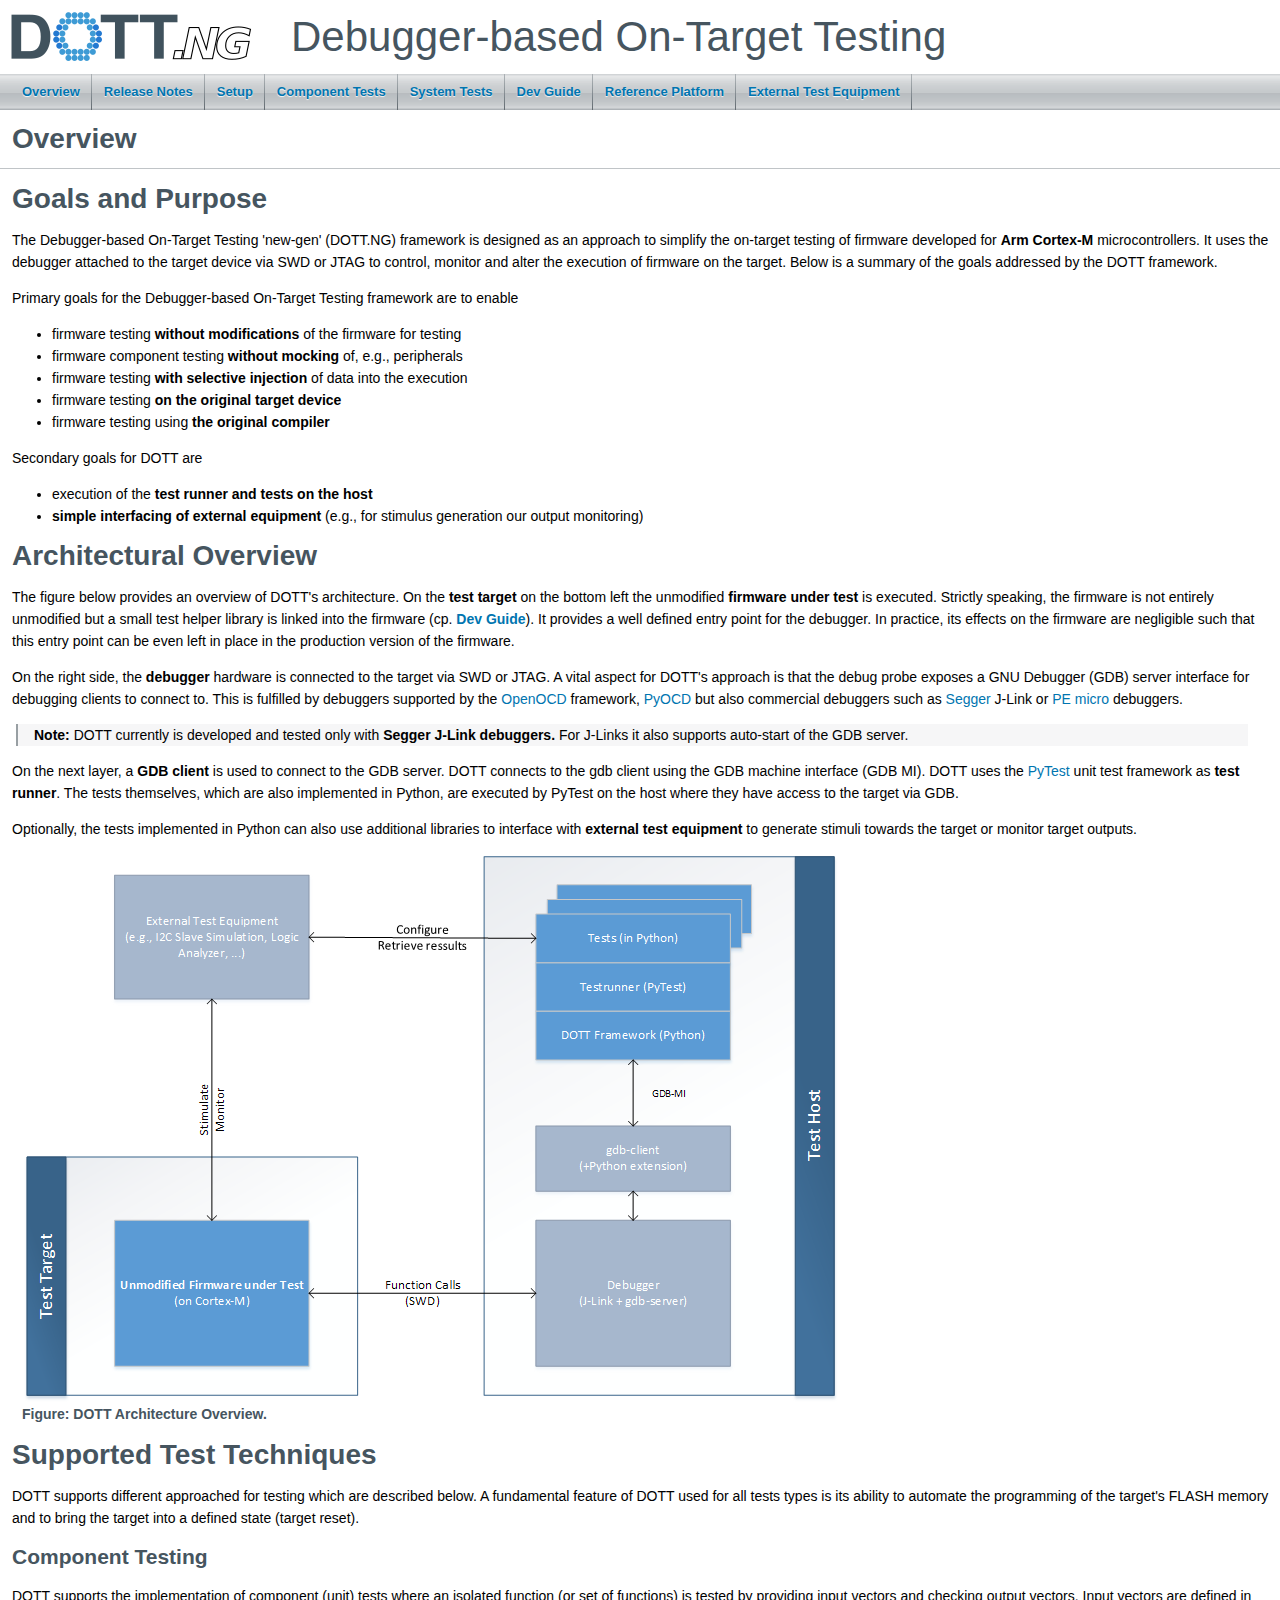
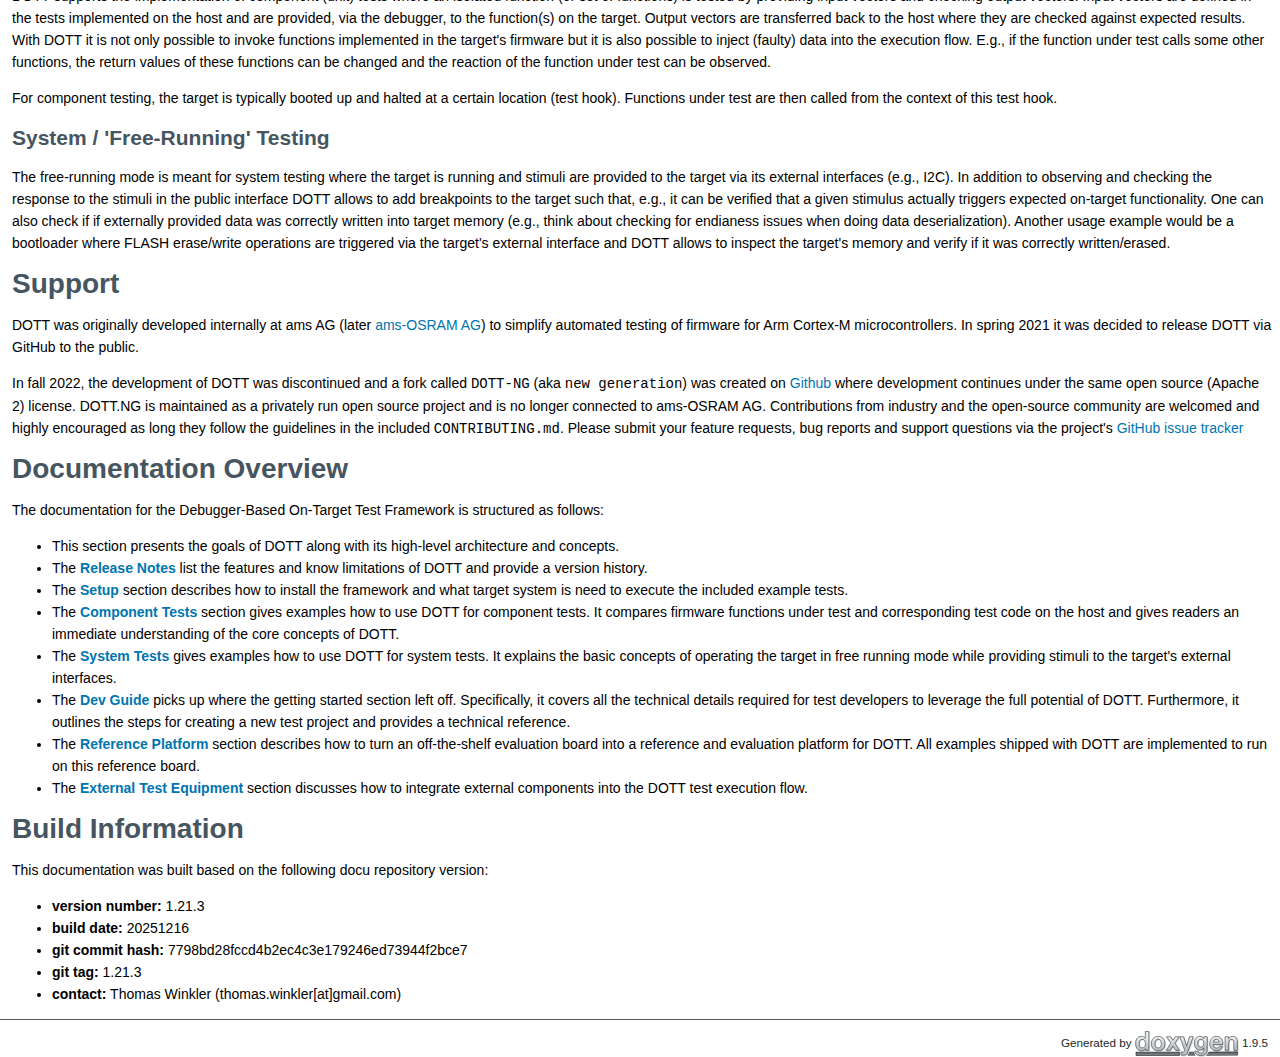
<file: index.html>
<!DOCTYPE html PUBLIC "-//W3C//DTD XHTML 1.0 Transitional//EN" "https://www.w3.org/TR/xhtml1/DTD/xhtml1-transitional.dtd">
<html xmlns="http://www.w3.org/1999/xhtml" lang="en-US">
<head>
<meta http-equiv="Content-Type" content="text/xhtml;charset=UTF-8"/>
<meta http-equiv="X-UA-Compatible" content="IE=11"/>
<meta name="generator" content="Doxygen 1.9.5"/>
<meta name="viewport" content="width=device-width, initial-scale=1"/>
<title>Debugger-based On-Target Testing: Overview</title>
<link href="tabs.css" rel="stylesheet" type="text/css"/>
<script type="text/javascript" src="jquery.js"></script>
<script type="text/javascript" src="dynsections.js"></script>
<link href="doxygen.css" rel="stylesheet" type="text/css" />
<link href="doxyStyle.css" rel="stylesheet" type="text/css"/>
</head>
<body>
<div id="top"><!-- do not remove this div, it is closed by doxygen! -->
<div id="titlearea">
<table cellspacing="0" cellpadding="0">
 <tbody>
 <tr id="projectrow">
  <td id="projectlogo"><img alt="Logo" src="dott_ng_logo_small.png"/></td>
  <td id="projectalign">
   <div id="projectname">Debugger-based On-Target Testing
   </div>
  </td>
 </tr>
 </tbody>
</table>
</div>
<!-- end header part -->
<!-- Generated by Doxygen 1.9.5 -->
<script type="text/javascript" src="menudata.js"></script>
<script type="text/javascript" src="menu.js"></script>
<script type="text/javascript">
/* @license magnet:?xt=urn:btih:d3d9a9a6595521f9666a5e94cc830dab83b65699&amp;dn=expat.txt MIT */
$(function() {
  initMenu('',false,false,'search.php','Search');
});
/* @license-end */
</script>
<div id="main-nav"></div>
</div><!-- top -->
<div><div class="header">
  <div class="headertitle"><div class="title">Overview </div></div>
</div><!--header-->
<div class="contents">
<div class="textblock"><p ><a class="anchor" id="mainpage"></a></p>
<h1><a class="anchor" id="Goals"></a>
Goals and Purpose</h1>
<p >The Debugger-based On-Target Testing 'new-gen' (DOTT.NG) framework is designed as an approach to simplify the on-target testing of firmware developed for <b>Arm Cortex-M</b> microcontrollers. It uses the debugger attached to the target device via SWD or JTAG to control, monitor and alter the execution of firmware on the target. Below is a summary of the goals addressed by the DOTT framework.</p>
<p >Primary goals for the Debugger-based On-Target Testing framework are to enable</p><ul>
<li>firmware testing <b>without modifications</b> of the firmware for testing</li>
<li>firmware component testing <b>without mocking</b> of, e.g., peripherals</li>
<li>firmware testing <b>with selective injection</b> of data into the execution</li>
<li>firmware testing <b>on the original target device</b></li>
<li>firmware testing using <b>the original compiler</b></li>
</ul>
<p >Secondary goals for DOTT are</p><ul>
<li>execution of the <b>test runner and tests on the host</b></li>
<li><b>simple interfacing of external equipment</b> (e.g., for stimulus generation our output monitoring)</li>
</ul>
<h1><a class="anchor" id="Architecture"></a>
Architectural Overview</h1>
<p >The figure below provides an overview of DOTT's architecture. On the <b>test target</b> on the bottom left the unmodified <b>firmware under test</b> is executed. Strictly speaking, the firmware is not entirely unmodified but a small test helper library is linked into the firmware (cp. <a class="el" href="DeveloperGuide.html">Dev Guide</a>). It provides a well defined entry point for the debugger. In practice, its effects on the firmware are negligible such that this entry point can be even left in place in the production version of the firmware.</p>
<p >On the right side, the <b>debugger</b> hardware is connected to the target via SWD or JTAG. A vital aspect for DOTT's approach is that the debug probe exposes a GNU Debugger (GDB) server interface for debugging clients to connect to. This is fulfilled by debuggers supported by the <a href="http://openocd.org">OpenOCD</a> framework, <a href="https://github.com/mbedmicro/pyOCD">PyOCD</a> but also commercial debuggers such as <a href="http://www.segger.com">Segger</a> J-Link or <a href="http://www.pemicro.com">PE micro</a> debuggers.</p>
<blockquote class="doxtable">
<p >&zwj;<b>Note:</b> DOTT currently is developed and tested only with <b>Segger J-Link debuggers.</b> For J-Links it also supports auto-start of the GDB server. </p>
</blockquote>
<p>On the next layer, a <b>GDB client</b> is used to connect to the GDB server. DOTT connects to the gdb client using the GDB machine interface (GDB MI). DOTT uses the <a href="http://www.pytest.org">PyTest</a> unit test framework as <b>test runner</b>. The tests themselves, which are also implemented in Python, are executed by PyTest on the host where they have access to the target via GDB.</p>
<p >Optionally, the tests implemented in Python can also use additional libraries to interface with <b>external test equipment</b> to generate stimuli towards the target or monitor target outputs.</p>
<div class="image">
<img src="dott_architecture.png" alt=""/>
<div class="caption">
DOTT Architecture Overview.</div></div>
<h1><a class="anchor" id="OV_TestTechniques"></a>
Supported Test Techniques</h1>
<p >DOTT supports different approached for testing which are described below. A fundamental feature of DOTT used for all tests types is its ability to automate the programming of the target's FLASH memory and to bring the target into a defined state (target reset).</p>
<h2><a class="anchor" id="OV_ComponentTesting"></a>
Component Testing</h2>
<p >DOTT supports the implementation of component (unit) tests where an isolated function (or set of functions) is tested by providing input vectors and checking output vectors. Input vectors are defined in the tests implemented on the host and are provided, via the debugger, to the function(s) on the target. Output vectors are transferred back to the host where they are checked against expected results. With DOTT it is not only possible to invoke functions implemented in the target's firmware but it is also possible to inject (faulty) data into the execution flow. E.g., if the function under test calls some other functions, the return values of these functions can be changed and the reaction of the function under test can be observed.</p>
<p >For component testing, the target is typically booted up and halted at a certain location (test hook). Functions under test are then called from the context of this test hook.</p>
<h2><a class="anchor" id="OV_FreeRunning"></a>
System / 'Free-Running' Testing</h2>
<p >The free-running mode is meant for system testing where the target is running and stimuli are provided to the target via its external interfaces (e.g., I2C). In addition to observing and checking the response to the stimuli in the public interface DOTT allows to add breakpoints to the target such that, e.g., it can be verified that a given stimulus actually triggers expected on-target functionality. One can also check if if externally provided data was correctly written into target memory (e.g., think about checking for endianess issues when doing data deserialization). Another usage example would be a bootloader where FLASH erase/write operations are triggered via the target's external interface and DOTT allows to inspect the target's memory and verify if it was correctly written/erased.</p>
<h1><a class="anchor" id="Support"></a>
Support</h1>
<p >DOTT was originally developed internally at ams AG (later <a href="http://www.ams-osram.com">ams-OSRAM AG</a>) to simplify automated testing of firmware for Arm Cortex-M microcontrollers. In spring 2021 it was decided to release DOTT via GitHub to the public.</p>
<p >In fall 2022, the development of DOTT was discontinued and a fork called <code>DOTT-NG</code> (aka <code>new generation</code>) was created on <a href="https://github.com/tw-ghub/dott-ng">Github</a> where development continues under the same open source (Apache 2) license. DOTT.NG is maintained as a privately run open source project and is no longer connected to ams-OSRAM AG. Contributions from industry and the open-source community are welcomed and highly encouraged as long they follow the guidelines in the included <code>CONTRIBUTING.md</code>. Please submit your feature requests, bug reports and support questions via the project's <a href="https://github.com/tw-ghub/dott-ng/issues">GitHub issue tracker</a></p>
<h1><a class="anchor" id="OV_Docu"></a>
Documentation Overview</h1>
<p >The documentation for the Debugger-Based On-Target Test Framework is structured as follows:</p>
<ul>
<li>This section presents the goals of DOTT along with its high-level architecture and concepts.</li>
<li>The <a class="el" href="ReleaseNotes.html">Release Notes</a> list the features and know limitations of DOTT and provide a version history.</li>
<li>The <a class="el" href="SetupAndTarget.html">Setup</a> section describes how to install the framework and what target system is need to execute the included example tests.</li>
<li>The <a class="el" href="ComponentTesting.html">Component Tests</a> section gives examples how to use DOTT for component tests. It compares firmware functions under test and corresponding test code on the host and gives readers an immediate understanding of the core concepts of DOTT.</li>
<li>The <a class="el" href="SystemTesting.html">System Tests</a> gives examples how to use DOTT for system tests. It explains the basic concepts of operating the target in free running mode while providing stimuli to the target's external interfaces.</li>
<li>The <a class="el" href="DeveloperGuide.html">Dev Guide</a> picks up where the getting started section left off. Specifically, it covers all the technical details required for test developers to leverage the full potential of DOTT. Furthermore, it outlines the steps for creating a new test project and provides a technical reference.</li>
<li>The <a class="el" href="ReferencePlatform.html">Reference Platform</a> section describes how to turn an off-the-shelf evaluation board into a reference and evaluation platform for DOTT. All examples shipped with DOTT are implemented to run on this reference board.</li>
<li>The <a class="el" href="ExternalEquipment.html">External Test Equipment</a> section discusses how to integrate external components into the DOTT test execution flow.</li>
</ul>
<h1><a class="anchor" id="OV_BuildInfo"></a>
Build Information</h1>
<p >This documentation was built based on the following docu repository version:</p>
<ul>
<li><b>version number:</b> 1.21.3</li>
<li><b>build date:</b> 20251216</li>
<li><b>git commit hash:</b> 7798bd28fccd4b2ec4c3e179246ed73944f2bce7</li>
<li><b>git tag:</b> 1.21.3</li>
<li><b>contact:</b> Thomas Winkler (thomas.winkler[at]gmail.com) </li>
</ul>
</div></div><!-- PageDoc -->
</div><!-- contents -->
<!-- start footer part -->
<hr class="footer"/><address class="footer"><small>
Generated by&#160;<a href="https://www.doxygen.org/index.html"><img class="footer" src="doxygen.svg" width="104" height="31" alt="doxygen"/></a> 1.9.5
</small></address>
</body>
</html>
</file>
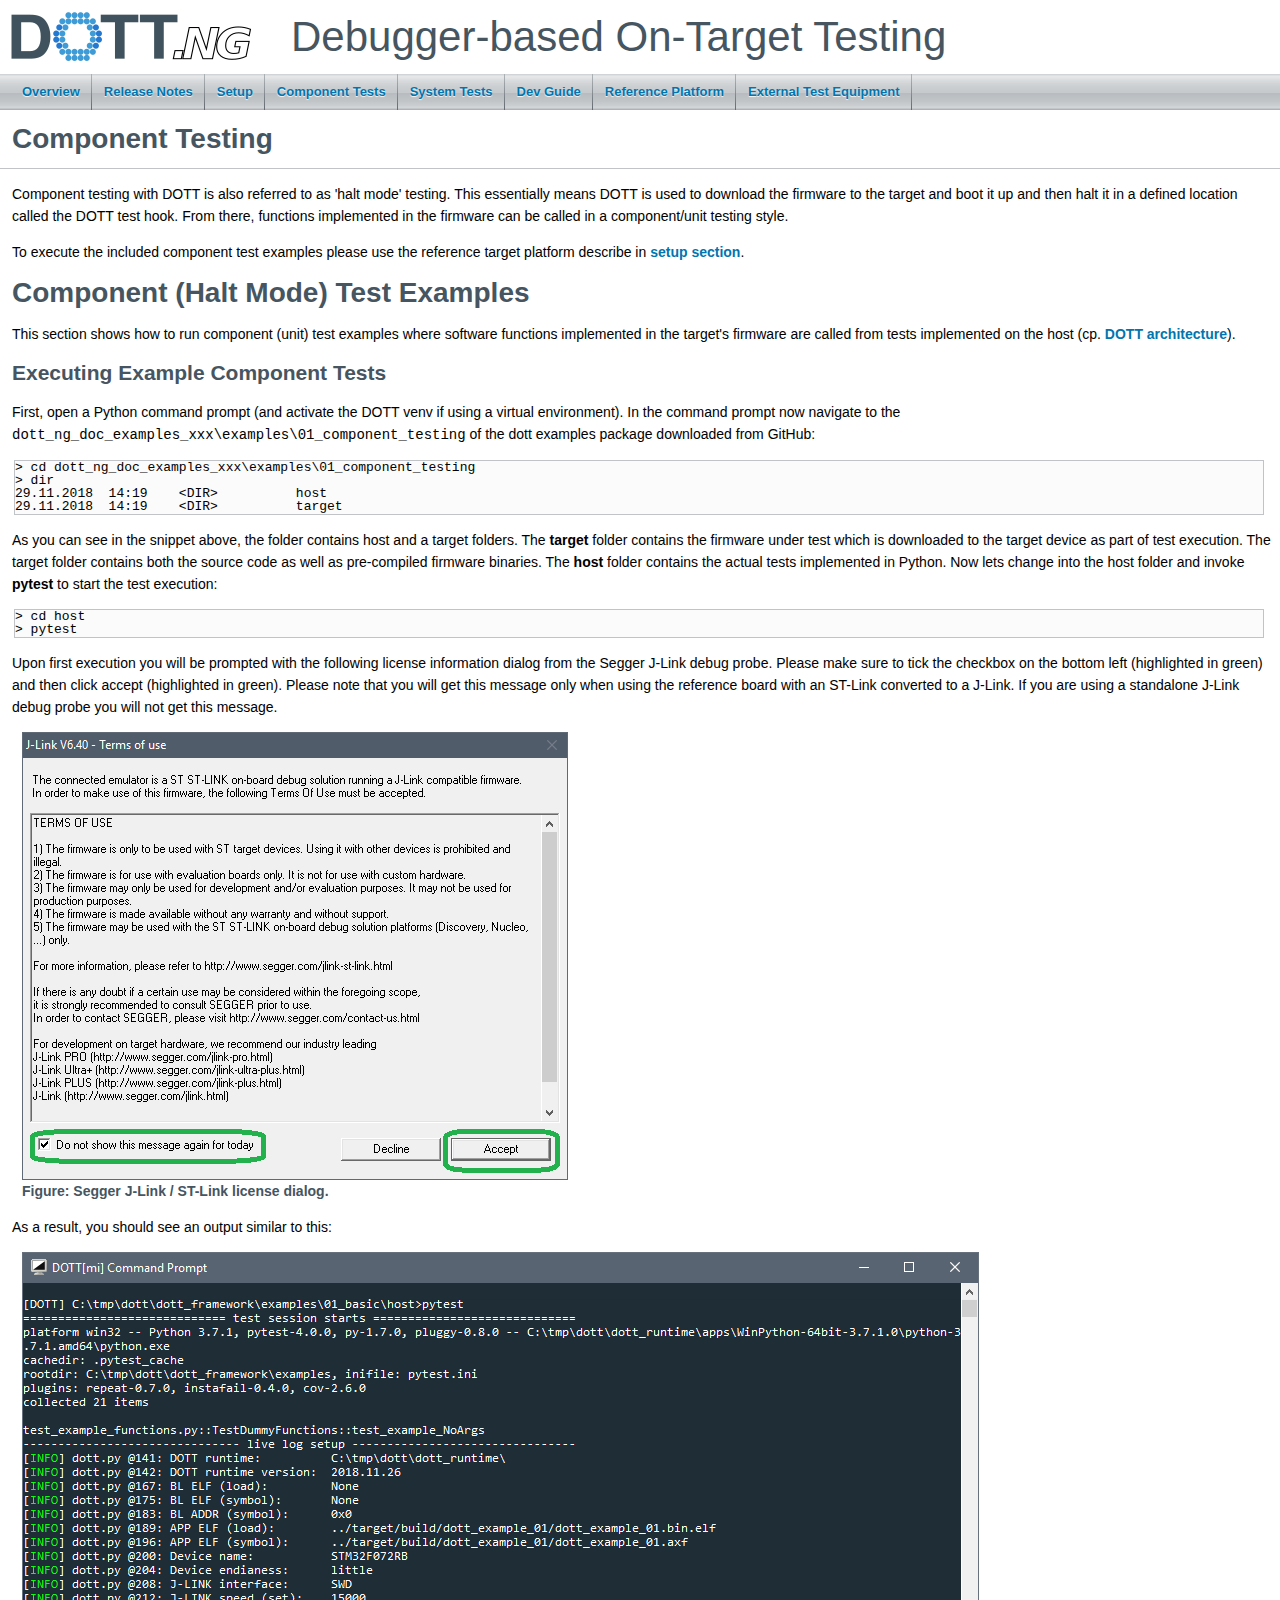
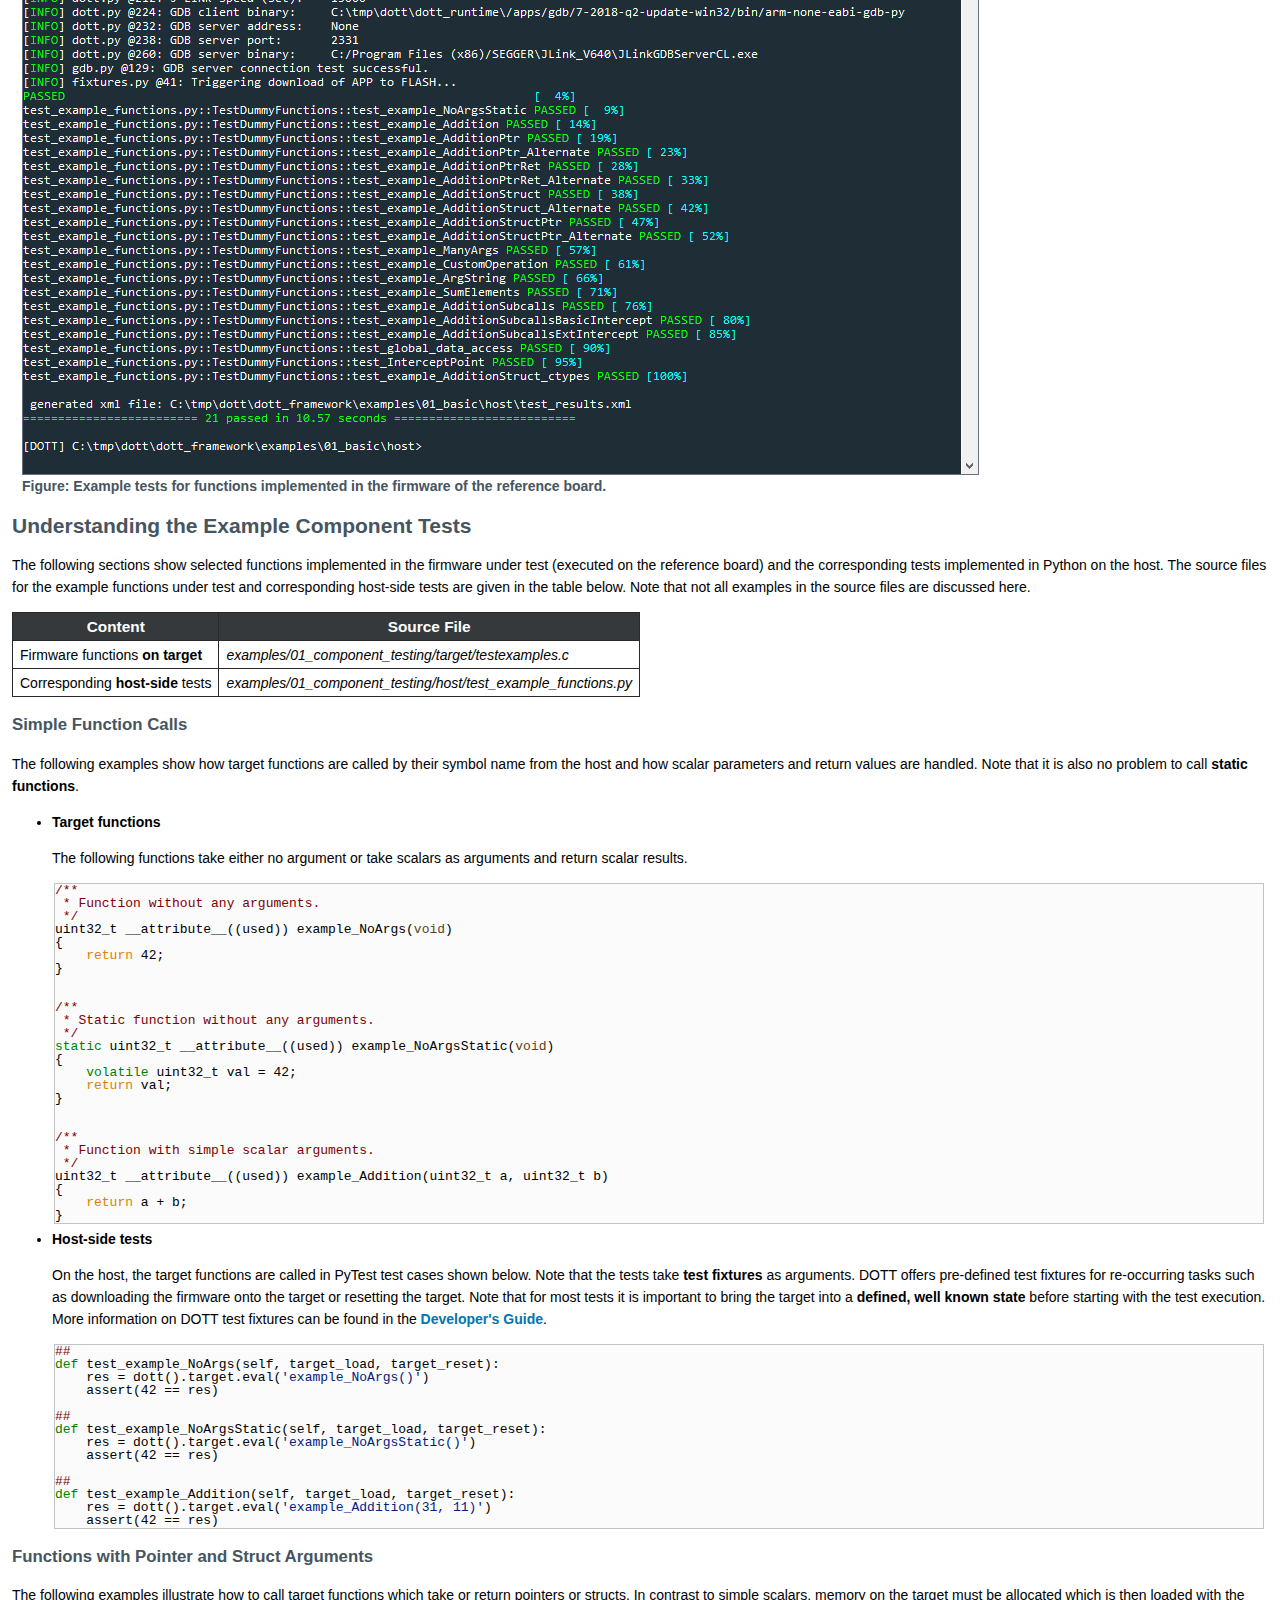
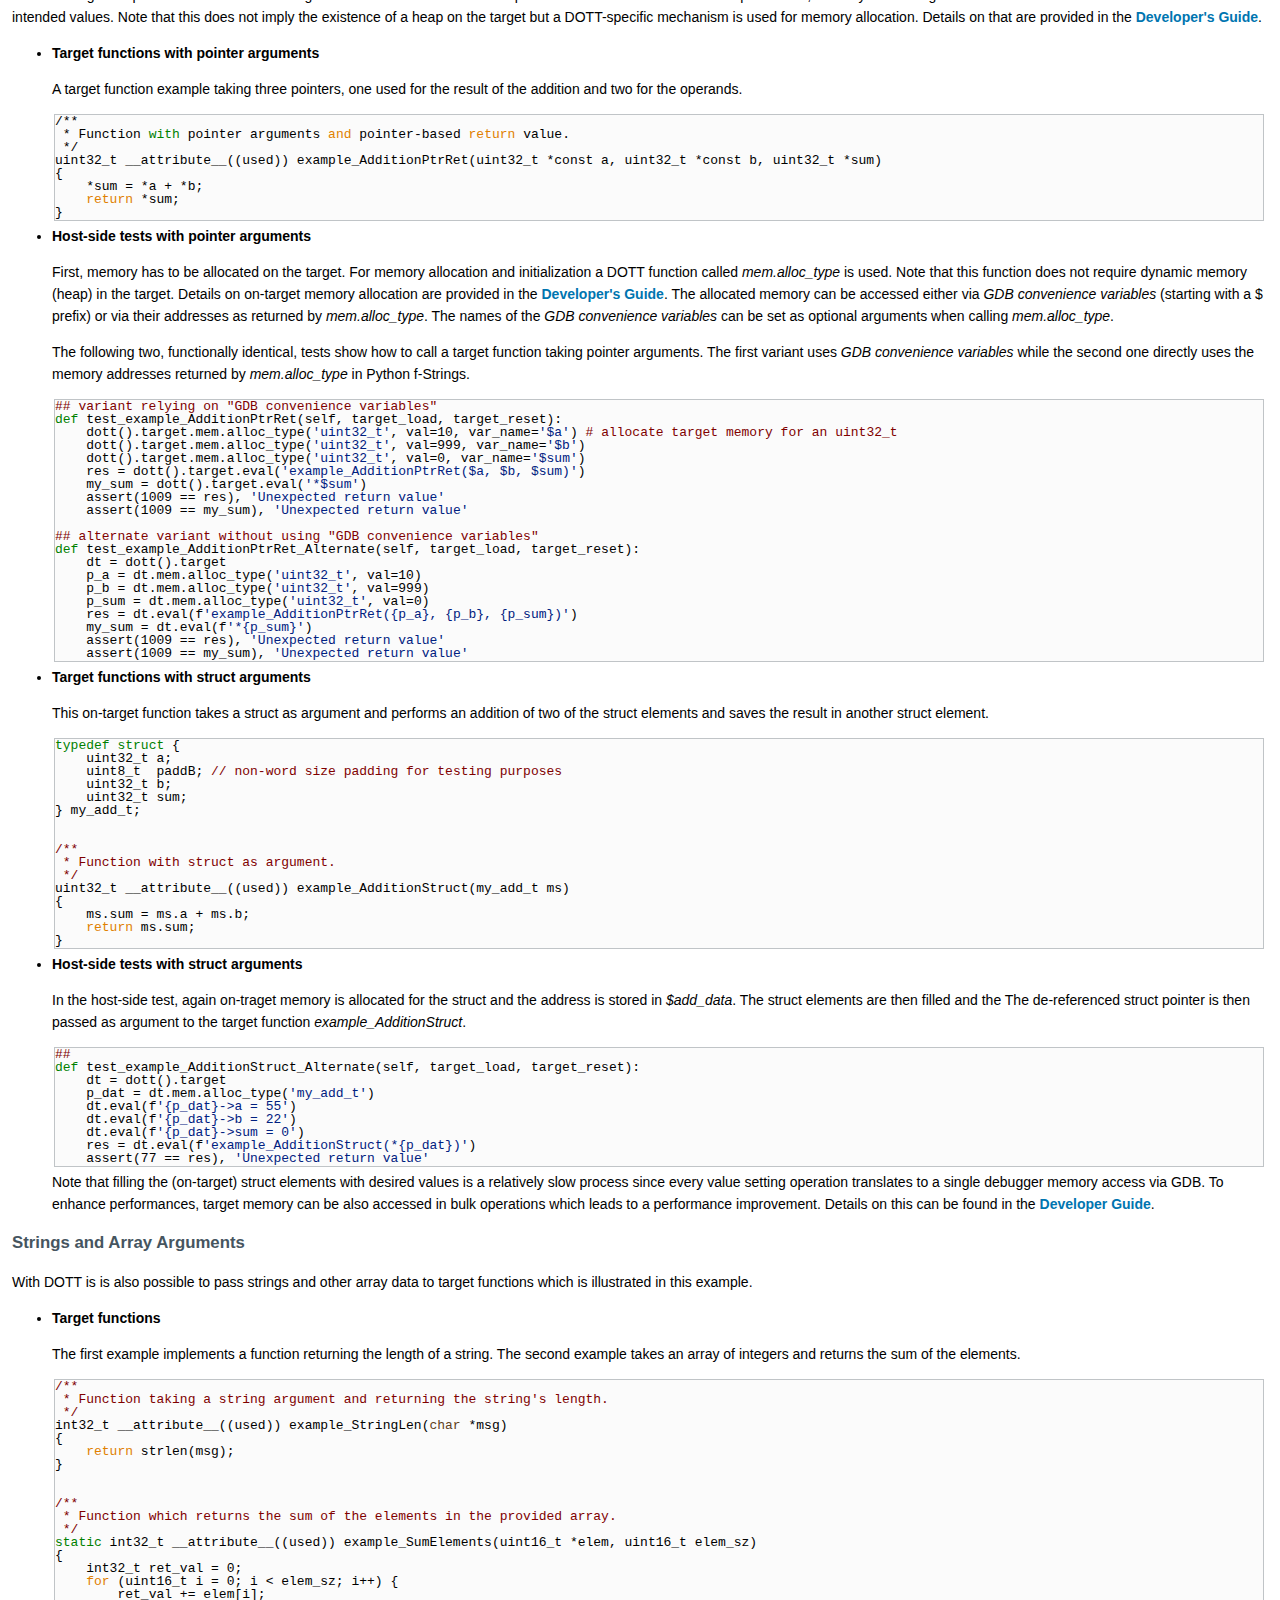
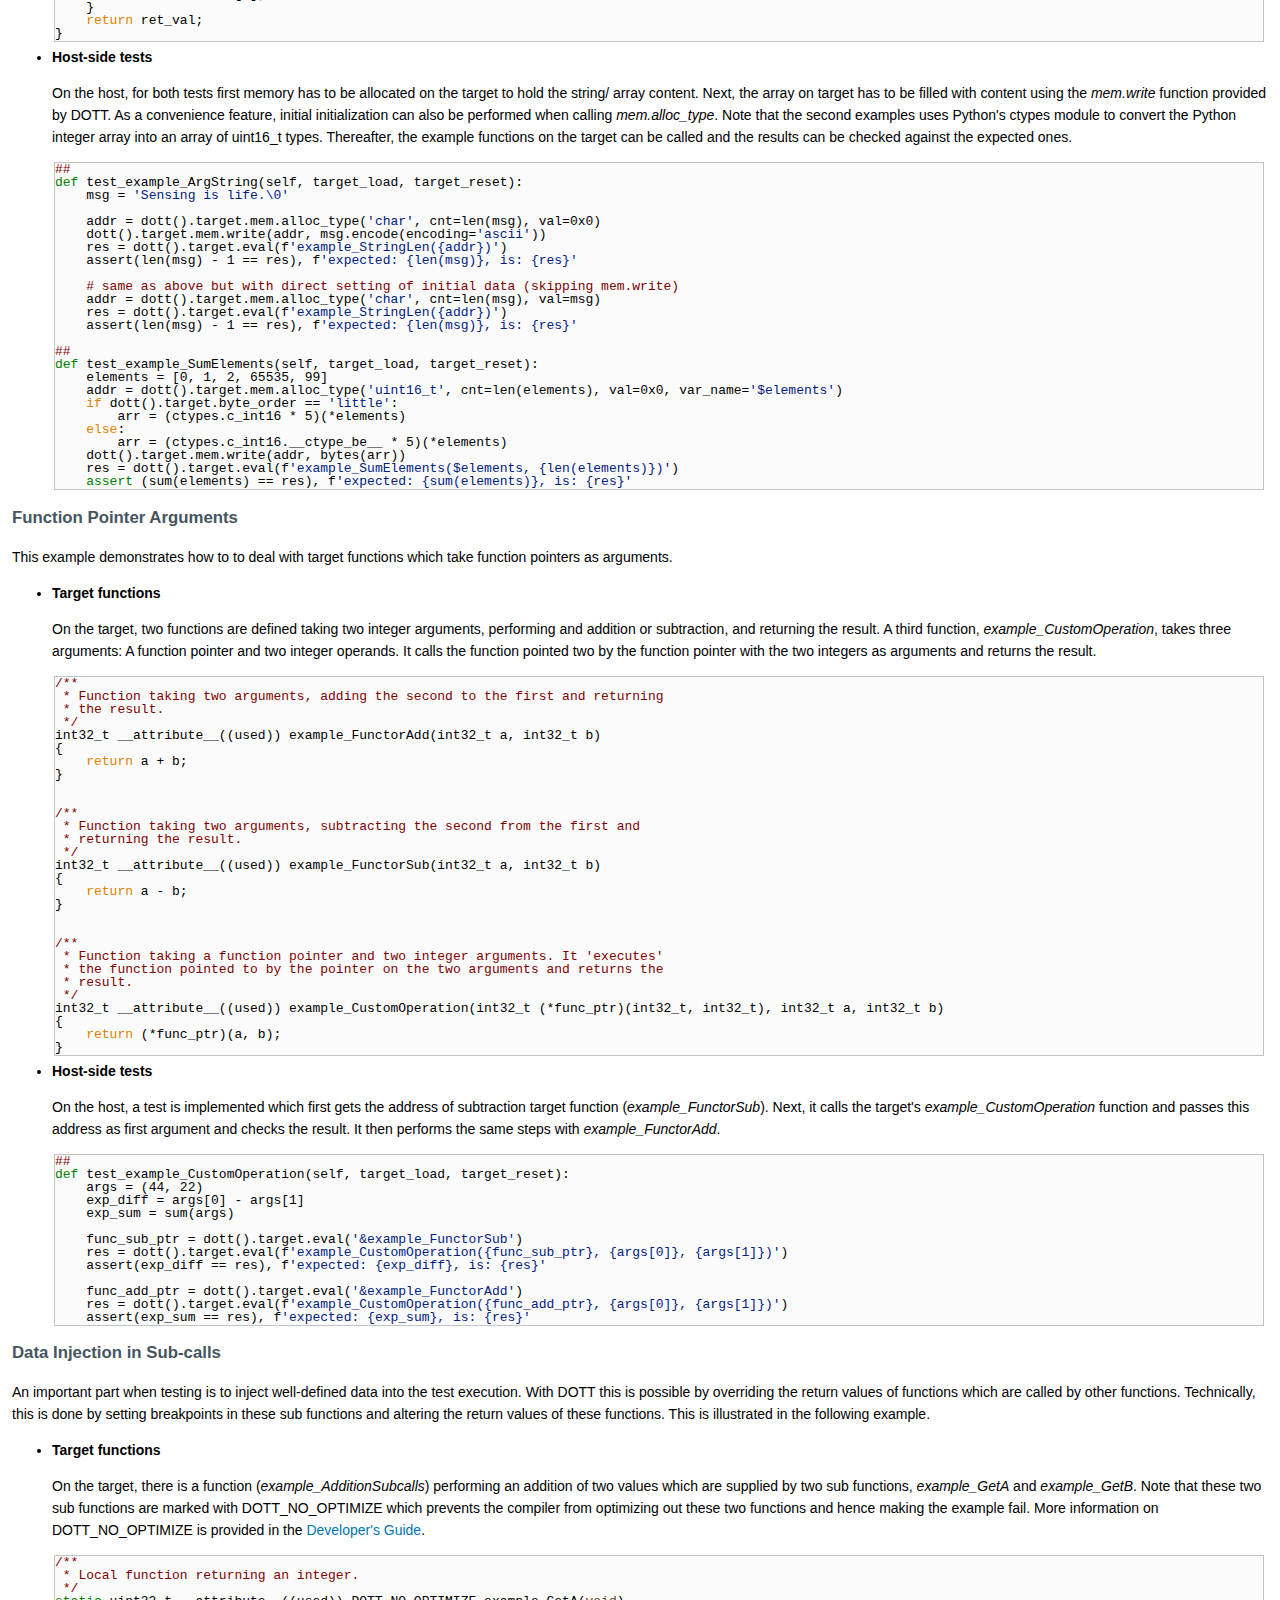
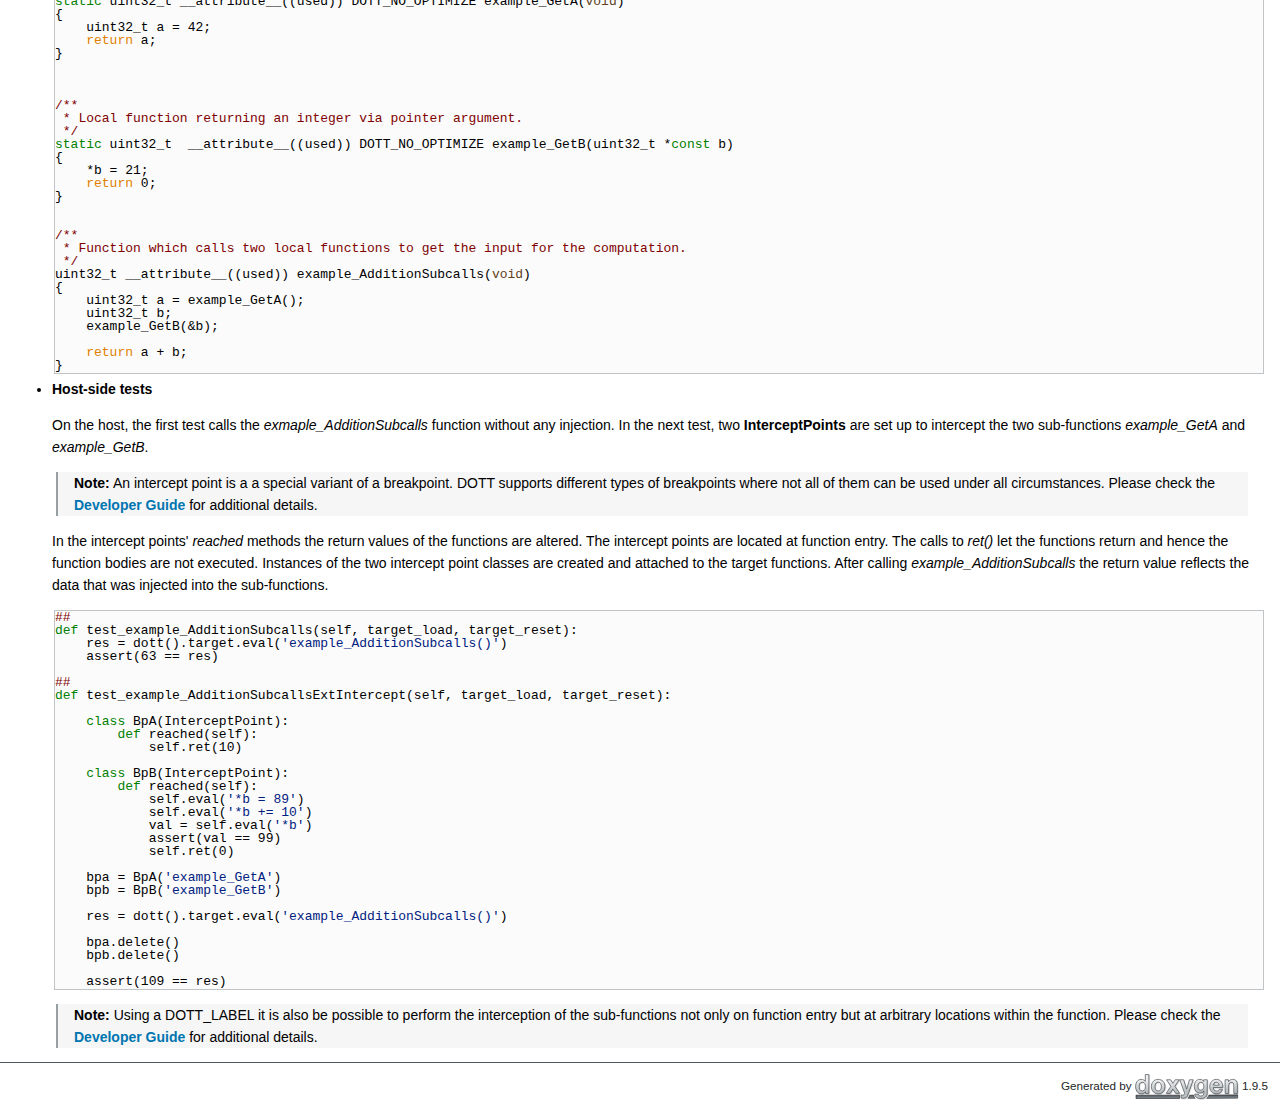
<file: ComponentTesting.html>
<!DOCTYPE html PUBLIC "-//W3C//DTD XHTML 1.0 Transitional//EN" "https://www.w3.org/TR/xhtml1/DTD/xhtml1-transitional.dtd">
<html xmlns="http://www.w3.org/1999/xhtml" lang="en-US">
<head>
<meta http-equiv="Content-Type" content="text/xhtml;charset=UTF-8"/>
<meta http-equiv="X-UA-Compatible" content="IE=11"/>
<meta name="generator" content="Doxygen 1.9.5"/>
<meta name="viewport" content="width=device-width, initial-scale=1"/>
<title>Debugger-based On-Target Testing: Component Testing</title>
<link href="tabs.css" rel="stylesheet" type="text/css"/>
<script type="text/javascript" src="jquery.js"></script>
<script type="text/javascript" src="dynsections.js"></script>
<link href="doxygen.css" rel="stylesheet" type="text/css" />
<link href="doxyStyle.css" rel="stylesheet" type="text/css"/>
</head>
<body>
<div id="top"><!-- do not remove this div, it is closed by doxygen! -->
<div id="titlearea">
<table cellspacing="0" cellpadding="0">
 <tbody>
 <tr id="projectrow">
  <td id="projectlogo"><img alt="Logo" src="dott_ng_logo_small.png"/></td>
  <td id="projectalign">
   <div id="projectname">Debugger-based On-Target Testing
   </div>
  </td>
 </tr>
 </tbody>
</table>
</div>
<!-- end header part -->
<!-- Generated by Doxygen 1.9.5 -->
<script type="text/javascript" src="menudata.js"></script>
<script type="text/javascript" src="menu.js"></script>
<script type="text/javascript">
/* @license magnet:?xt=urn:btih:d3d9a9a6595521f9666a5e94cc830dab83b65699&amp;dn=expat.txt MIT */
$(function() {
  initMenu('',false,false,'search.php','Search');
});
/* @license-end */
</script>
<div id="main-nav"></div>
</div><!-- top -->
<div><div class="header">
  <div class="headertitle"><div class="title">Component Testing </div></div>
</div><!--header-->
<div class="contents">
<div class="textblock"><p ><a class="anchor" id="md_doc_user_manual_src_component_testing"></a></p>
<p >Component testing with DOTT is also referred to as 'halt mode' testing. This essentially means DOTT is used to download the firmware to the target and boot it up and then halt it in a defined location called the DOTT test hook. From there, functions implemented in the firmware can be called in a component/unit testing style.</p>
<p >To execute the included component test examples please use the reference target platform describe in <a class="el" href="ReferencePlatform.html">setup section</a>.</p>
<h1><a class="anchor" id="ComponentTests"></a>
Component (Halt Mode) Test Examples</h1>
<p >This section shows how to run component (unit) test examples where software functions implemented in the target's firmware are called from tests implemented on the host (cp. <a class="el" href="index.html#Architecture">DOTT architecture</a>).</p>
<h2><a class="anchor" id="ExampleComponentTestExecution"></a>
Executing Example Component Tests</h2>
<p >First, open a Python command prompt (and activate the DOTT venv if using a virtual environment). In the command prompt now navigate to the <code>dott_ng_doc_examples_xxx\examples\01_component_testing</code> of the dott examples package downloaded from GitHub:</p>
<div class="fragment"><div class="line">&gt; cd dott_ng_doc_examples_xxx\examples\01_component_testing</div>
<div class="line">&gt; dir</div>
<div class="line">29.11.2018  14:19    &lt;DIR&gt;          host</div>
<div class="line">29.11.2018  14:19    &lt;DIR&gt;          target</div>
</div><!-- fragment --><p >As you can see in the snippet above, the folder contains host and a target folders. The <b>target</b> folder contains the firmware under test which is downloaded to the target device as part of test execution. The target folder contains both the source code as well as pre-compiled firmware binaries. The <b>host</b> folder contains the actual tests implemented in Python. Now lets change into the host folder and invoke <b>pytest</b> to start the test execution:</p>
<div class="fragment"><div class="line">&gt; cd host</div>
<div class="line">&gt; pytest</div>
</div><!-- fragment --><p >Upon first execution you will be prompted with the following license information dialog from the Segger J-Link debug probe. Please make sure to tick the checkbox on the bottom left (highlighted in green) and then click accept (highlighted in green). Please note that you will get this message only when using the reference board with an ST-Link converted to a J-Link. If you are using a standalone J-Link debug probe you will not get this message.</p>
<div class="image">
<img src="segger_license.png" alt=""/>
<div class="caption">
Segger J-Link / ST-Link license dialog.</div></div>
<p >As a result, you should see an output similar to this:</p>
<div class="image">
<img src="dott_example_tests.png" alt=""/>
<div class="caption">
Example tests for functions implemented in the firmware of the reference board.</div></div>
<h2><a class="anchor" id="GS_UnderstandingExamples"></a>
Understanding the Example Component Tests</h2>
<p >The following sections show selected functions implemented in the firmware under test (executed on the reference board) and the corresponding tests implemented in Python on the host. The source files for the example functions under test and corresponding host-side tests are given in the table below. Note that not all examples in the source files are discussed here.</p>
<table class="markdownTable">
<tr class="markdownTableHead">
<th class="markdownTableHeadNone">Content   </th><th class="markdownTableHeadNone">Source File    </th></tr>
<tr class="markdownTableRowOdd">
<td class="markdownTableBodyNone">Firmware functions <b>on target</b>   </td><td class="markdownTableBodyNone"><em>examples/01_component_testing/target/testexamples.c</em>    </td></tr>
<tr class="markdownTableRowEven">
<td class="markdownTableBodyNone">Corresponding <b>host-side</b> tests   </td><td class="markdownTableBodyNone"><em>examples/01_component_testing/host/test_example_functions.py</em>   </td></tr>
</table>
<h3><a class="anchor" id="ExampleSimple"></a>
Simple Function Calls</h3>
<p >The following examples show how target functions are called by their symbol name from the host and how scalar parameters and return values are handled. Note that it is also no problem to call <b>static functions</b>.</p>
<ul>
<li><p class="startli"><b>Target functions</b></p>
<p class="startli">The following functions take either no argument or take scalars as arguments and return scalar results. </p><div class="fragment"><div class="line"><span class="comment">/**</span></div>
<div class="line"><span class="comment"> * Function without any arguments.</span></div>
<div class="line"><span class="comment"> */</span></div>
<div class="line">uint32_t __attribute__((used)) example_NoArgs(<span class="keywordtype">void</span>)</div>
<div class="line">{</div>
<div class="line">    <span class="keywordflow">return</span> 42;</div>
<div class="line">}</div>
<div class="line"> </div>
<div class="line"><span class="comment"></span> </div>
<div class="line"><span class="comment">/**</span></div>
<div class="line"><span class="comment"> * Static function without any arguments.</span></div>
<div class="line"><span class="comment"> */</span></div>
<div class="line"><span class="keyword">static</span> uint32_t __attribute__((used)) example_NoArgsStatic(<span class="keywordtype">void</span>)</div>
<div class="line">{</div>
<div class="line">    <span class="keyword">volatile</span> uint32_t val = 42;</div>
<div class="line">    <span class="keywordflow">return</span> val;</div>
<div class="line">}</div>
<div class="line"> </div>
<div class="line"><span class="comment"></span> </div>
<div class="line"><span class="comment">/**</span></div>
<div class="line"><span class="comment"> * Function with simple scalar arguments.</span></div>
<div class="line"><span class="comment"> */</span></div>
<div class="line">uint32_t __attribute__((used)) example_Addition(uint32_t a, uint32_t b)</div>
<div class="line">{</div>
<div class="line">    <span class="keywordflow">return</span> a + b;</div>
<div class="line">}</div>
</div><!-- fragment --></li>
<li><p class="startli"><b>Host-side tests</b></p>
<p class="startli">On the host, the target functions are called in PyTest test cases shown below. Note that the tests take <b>test fixtures</b> as arguments. DOTT offers pre-defined test fixtures for re-occurring tasks such as downloading the firmware onto the target or resetting the target. Note that for most tests it is important to bring the target into a <b>defined, well known state</b> before starting with the test execution. More information on DOTT test fixtures can be found in the <a class="el" href="DeveloperGuide.html#Dev_WritingTests">Developer's Guide</a>. </p><div class="fragment"><div class="line"><span class="comment">##</span></div>
<div class="line"><span class="keyword">def </span>test_example_NoArgs(self, target_load, target_reset):</div>
<div class="line">    res = dott().target.eval(<span class="stringliteral">&#39;example_NoArgs()&#39;</span>)</div>
<div class="line">    assert(42 == res)</div>
<div class="line"> </div>
<div class="line"><span class="comment">##</span></div>
<div class="line"><span class="keyword">def </span>test_example_NoArgsStatic(self, target_load, target_reset):</div>
<div class="line">    res = dott().target.eval(<span class="stringliteral">&#39;example_NoArgsStatic()&#39;</span>)</div>
<div class="line">    assert(42 == res)</div>
<div class="line"> </div>
<div class="line"><span class="comment">##</span></div>
<div class="line"><span class="keyword">def </span>test_example_Addition(self, target_load, target_reset):</div>
<div class="line">    res = dott().target.eval(<span class="stringliteral">&#39;example_Addition(31, 11)&#39;</span>)</div>
<div class="line">    assert(42 == res)</div>
</div><!-- fragment --></li>
</ul>
<h3><a class="anchor" id="ExamplePointers"></a>
Functions with Pointer and Struct Arguments</h3>
<p >The following examples illustrate how to call target functions which take or return pointers or structs. In contrast to simple scalars, memory on the target must be allocated which is then loaded with the intended values. Note that this does not imply the existence of a heap on the target but a DOTT-specific mechanism is used for memory allocation. Details on that are provided in the <a class="el" href="DeveloperGuide.html#Dev_CallingTargetFunctions">Developer's Guide</a>.</p>
<ul>
<li><p class="startli"><b>Target functions with pointer arguments</b></p>
<p class="startli">A target function example taking three pointers, one used for the result of the addition and two for the operands. </p><div class="fragment"><div class="line">/**</div>
<div class="line"> * Function <span class="keyword">with</span> pointer arguments <span class="keywordflow">and</span> pointer-based <span class="keywordflow">return</span> value.</div>
<div class="line"> */</div>
<div class="line">uint32_t __attribute__((used)) example_AdditionPtrRet(uint32_t *const a, uint32_t *const b, uint32_t *sum)</div>
<div class="line">{</div>
<div class="line">    *sum = *a + *b;</div>
<div class="line">    <span class="keywordflow">return</span> *sum;</div>
<div class="line">}</div>
</div><!-- fragment --></li>
<li><p class="startli"><b>Host-side tests with pointer arguments</b></p>
<p class="startli">First, memory has to be allocated on the target. For memory allocation and initialization a DOTT function called <em>mem.alloc_type</em> is used. Note that this function does not require dynamic memory (heap) in the target. Details on on-target memory allocation are provided in the <a class="el" href="DeveloperGuide.html#Dev_CallingTargetFunctions">Developer's Guide</a>. The allocated memory can be accessed either via <em>GDB convenience variables</em> (starting with a $ prefix) or via their addresses as returned by <em>mem.alloc_type</em>. The names of the <em>GDB convenience variables</em> can be set as optional arguments when calling <em>mem.alloc_type</em>.</p>
<p class="startli">The following two, functionally identical, tests show how to call a target function taking pointer arguments. The first variant uses <em>GDB convenience variables</em> while the second one directly uses the memory addresses returned by <em>mem.alloc_type</em> in Python f-Strings. </p><div class="fragment"><div class="line"><span class="comment">## variant relying on &quot;GDB convenience variables&quot;</span></div>
<div class="line"><span class="keyword">def </span>test_example_AdditionPtrRet(self, target_load, target_reset):</div>
<div class="line">    dott().target.mem.alloc_type(<span class="stringliteral">&#39;uint32_t&#39;</span>, val=10, var_name=<span class="stringliteral">&#39;$a&#39;</span>) <span class="comment"># allocate target memory for an uint32_t</span></div>
<div class="line">    dott().target.mem.alloc_type(<span class="stringliteral">&#39;uint32_t&#39;</span>, val=999, var_name=<span class="stringliteral">&#39;$b&#39;</span>)</div>
<div class="line">    dott().target.mem.alloc_type(<span class="stringliteral">&#39;uint32_t&#39;</span>, val=0, var_name=<span class="stringliteral">&#39;$sum&#39;</span>)</div>
<div class="line">    res = dott().target.eval(<span class="stringliteral">&#39;example_AdditionPtrRet($a, $b, $sum)&#39;</span>)</div>
<div class="line">    my_sum = dott().target.eval(<span class="stringliteral">&#39;*$sum&#39;</span>)</div>
<div class="line">    assert(1009 == res), <span class="stringliteral">&#39;Unexpected return value&#39;</span></div>
<div class="line">    assert(1009 == my_sum), <span class="stringliteral">&#39;Unexpected return value&#39;</span></div>
<div class="line"> </div>
<div class="line"><span class="comment">## alternate variant without using &quot;GDB convenience variables&quot;</span></div>
<div class="line"><span class="keyword">def </span>test_example_AdditionPtrRet_Alternate(self, target_load, target_reset):</div>
<div class="line">    dt = dott().target</div>
<div class="line">    p_a = dt.mem.alloc_type(<span class="stringliteral">&#39;uint32_t&#39;</span>, val=10)</div>
<div class="line">    p_b = dt.mem.alloc_type(<span class="stringliteral">&#39;uint32_t&#39;</span>, val=999)</div>
<div class="line">    p_sum = dt.mem.alloc_type(<span class="stringliteral">&#39;uint32_t&#39;</span>, val=0)</div>
<div class="line">    res = dt.eval(f<span class="stringliteral">&#39;example_AdditionPtrRet({p_a}, {p_b}, {p_sum})&#39;</span>)</div>
<div class="line">    my_sum = dt.eval(f<span class="stringliteral">&#39;*{p_sum}&#39;</span>)</div>
<div class="line">    assert(1009 == res), <span class="stringliteral">&#39;Unexpected return value&#39;</span></div>
<div class="line">    assert(1009 == my_sum), <span class="stringliteral">&#39;Unexpected return value&#39;</span></div>
</div><!-- fragment --></li>
<li><p class="startli"><b>Target functions with struct arguments</b></p>
<p class="startli">This on-target function takes a struct as argument and performs an addition of two of the struct elements and saves the result in another struct element. </p><div class="fragment"><div class="line"><span class="keyword">typedef</span> <span class="keyword">struct </span>{</div>
<div class="line">    uint32_t a;</div>
<div class="line">    uint8_t  paddB; <span class="comment">// non-word size padding for testing purposes</span></div>
<div class="line">    uint32_t b;</div>
<div class="line">    uint32_t sum;</div>
<div class="line">} my_add_t;</div>
<div class="line"> </div>
<div class="line"><span class="comment"></span> </div>
<div class="line"><span class="comment">/**</span></div>
<div class="line"><span class="comment"> * Function with struct as argument.</span></div>
<div class="line"><span class="comment"> */</span></div>
<div class="line">uint32_t __attribute__((used)) example_AdditionStruct(my_add_t ms)</div>
<div class="line">{</div>
<div class="line">    ms.sum = ms.a + ms.b;</div>
<div class="line">    <span class="keywordflow">return</span> ms.sum;</div>
<div class="line">}</div>
</div><!-- fragment --></li>
<li><p class="startli"><b>Host-side tests with struct arguments</b></p>
<p class="startli">In the host-side test, again on-traget memory is allocated for the struct and the address is stored in <em>$add_data</em>. The struct elements are then filled and the The de-referenced struct pointer is then passed as argument to the target function <em>example_AdditionStruct</em>. </p><div class="fragment"><div class="line"><span class="comment">##</span></div>
<div class="line"><span class="keyword">def </span>test_example_AdditionStruct_Alternate(self, target_load, target_reset):</div>
<div class="line">    dt = dott().target</div>
<div class="line">    p_dat = dt.mem.alloc_type(<span class="stringliteral">&#39;my_add_t&#39;</span>)</div>
<div class="line">    dt.eval(f<span class="stringliteral">&#39;{p_dat}-&gt;a = 55&#39;</span>)</div>
<div class="line">    dt.eval(f<span class="stringliteral">&#39;{p_dat}-&gt;b = 22&#39;</span>)</div>
<div class="line">    dt.eval(f<span class="stringliteral">&#39;{p_dat}-&gt;sum = 0&#39;</span>)</div>
<div class="line">    res = dt.eval(f<span class="stringliteral">&#39;example_AdditionStruct(*{p_dat})&#39;</span>)</div>
<div class="line">    assert(77 == res), <span class="stringliteral">&#39;Unexpected return value&#39;</span></div>
</div><!-- fragment --><p class="startli">Note that filling the (on-target) struct elements with desired values is a relatively slow process since every value setting operation translates to a single debugger memory access via GDB. To enhance performances, target memory can be also accessed in bulk operations which leads to a performance improvement. Details on this can be found in the <a class="el" href="DeveloperGuide.html#Dev_MemoryPerformance">Developer Guide</a>.</p>
</li>
</ul>
<h3><a class="anchor" id="ExampleArrays"></a>
Strings and Array Arguments</h3>
<p >With DOTT is is also possible to pass strings and other array data to target functions which is illustrated in this example.</p>
<ul>
<li><p class="startli"><b>Target functions</b></p>
<p class="startli">The first example implements a function returning the length of a string. The second example takes an array of integers and returns the sum of the elements. </p><div class="fragment"><div class="line"><span class="comment">/**</span></div>
<div class="line"><span class="comment"> * Function taking a string argument and returning the string&#39;s length.</span></div>
<div class="line"><span class="comment"> */</span></div>
<div class="line">int32_t __attribute__((used)) example_StringLen(<span class="keywordtype">char</span> *msg)</div>
<div class="line">{</div>
<div class="line">    <span class="keywordflow">return</span> strlen(msg);</div>
<div class="line">}</div>
<div class="line"> </div>
<div class="line"><span class="comment"></span> </div>
<div class="line"><span class="comment">/**</span></div>
<div class="line"><span class="comment"> * Function which returns the sum of the elements in the provided array.</span></div>
<div class="line"><span class="comment"> */</span></div>
<div class="line"><span class="keyword">static</span> int32_t __attribute__((used)) example_SumElements(uint16_t *elem, uint16_t elem_sz)</div>
<div class="line">{</div>
<div class="line">    int32_t ret_val = 0;</div>
<div class="line">    <span class="keywordflow">for</span> (uint16_t i = 0; i &lt; elem_sz; i++) {</div>
<div class="line">        ret_val += elem[i];</div>
<div class="line">    }</div>
<div class="line">    <span class="keywordflow">return</span> ret_val;</div>
<div class="line">}</div>
</div><!-- fragment --></li>
<li><p class="startli"><b>Host-side tests</b></p>
<p class="startli">On the host, for both tests first memory has to be allocated on the target to hold the string/ array content. Next, the array on target has to be filled with content using the <em>mem.write</em> function provided by DOTT. As a convenience feature, initial initialization can also be performed when calling <em>mem.alloc_type</em>. Note that the second examples uses Python's ctypes module to convert the Python integer array into an array of uint16_t types. Thereafter, the example functions on the target can be called and the results can be checked against the expected ones. </p><div class="fragment"><div class="line"><span class="comment">##</span></div>
<div class="line"><span class="keyword">def </span>test_example_ArgString(self, target_load, target_reset):</div>
<div class="line">    msg = <span class="stringliteral">&#39;Sensing is life.\0&#39;</span></div>
<div class="line"> </div>
<div class="line">    addr = dott().target.mem.alloc_type(<span class="stringliteral">&#39;char&#39;</span>, cnt=len(msg), val=0x0)</div>
<div class="line">    dott().target.mem.write(addr, msg.encode(encoding=<span class="stringliteral">&#39;ascii&#39;</span>))</div>
<div class="line">    res = dott().target.eval(f<span class="stringliteral">&#39;example_StringLen({addr})&#39;</span>)</div>
<div class="line">    assert(len(msg) - 1 == res), f<span class="stringliteral">&#39;expected: {len(msg)}, is: {res}&#39;</span></div>
<div class="line"> </div>
<div class="line">    <span class="comment"># same as above but with direct setting of initial data (skipping mem.write)</span></div>
<div class="line">    addr = dott().target.mem.alloc_type(<span class="stringliteral">&#39;char&#39;</span>, cnt=len(msg), val=msg)</div>
<div class="line">    res = dott().target.eval(f<span class="stringliteral">&#39;example_StringLen({addr})&#39;</span>)</div>
<div class="line">    assert(len(msg) - 1 == res), f<span class="stringliteral">&#39;expected: {len(msg)}, is: {res}&#39;</span></div>
<div class="line"> </div>
<div class="line"><span class="comment">##</span></div>
<div class="line"><span class="keyword">def </span>test_example_SumElements(self, target_load, target_reset):</div>
<div class="line">    elements = [0, 1, 2, 65535, 99]</div>
<div class="line">    addr = dott().target.mem.alloc_type(<span class="stringliteral">&#39;uint16_t&#39;</span>, cnt=len(elements), val=0x0, var_name=<span class="stringliteral">&#39;$elements&#39;</span>)</div>
<div class="line">    <span class="keywordflow">if</span> dott().target.byte_order == <span class="stringliteral">&#39;little&#39;</span>:</div>
<div class="line">        arr = (ctypes.c_int16 * 5)(*elements)</div>
<div class="line">    <span class="keywordflow">else</span>:</div>
<div class="line">        arr = (ctypes.c_int16.__ctype_be__ * 5)(*elements)</div>
<div class="line">    dott().target.mem.write(addr, bytes(arr))</div>
<div class="line">    res = dott().target.eval(f<span class="stringliteral">&#39;example_SumElements($elements, {len(elements)})&#39;</span>)</div>
<div class="line">    <span class="keyword">assert</span> (sum(elements) == res), f<span class="stringliteral">&#39;expected: {sum(elements)}, is: {res}&#39;</span></div>
</div><!-- fragment --></li>
</ul>
<h3><a class="anchor" id="ExampleFuncPointers"></a>
Function Pointer Arguments</h3>
<p >This example demonstrates how to to deal with target functions which take function pointers as arguments.</p>
<ul>
<li><p class="startli"><b>Target functions</b></p>
<p class="startli">On the target, two functions are defined taking two integer arguments, performing and addition or subtraction, and returning the result. A third function, <em>example_CustomOperation</em>, takes three arguments: A function pointer and two integer operands. It calls the function pointed two by the function pointer with the two integers as arguments and returns the result. </p><div class="fragment"><div class="line"><span class="comment">/**</span></div>
<div class="line"><span class="comment"> * Function taking two arguments, adding the second to the first and returning</span></div>
<div class="line"><span class="comment"> * the result.</span></div>
<div class="line"><span class="comment"> */</span></div>
<div class="line">int32_t __attribute__((used)) example_FunctorAdd(int32_t a, int32_t b)</div>
<div class="line">{</div>
<div class="line">    <span class="keywordflow">return</span> a + b;</div>
<div class="line">}</div>
<div class="line"> </div>
<div class="line"><span class="comment"></span> </div>
<div class="line"><span class="comment">/**</span></div>
<div class="line"><span class="comment"> * Function taking two arguments, subtracting the second from the first and</span></div>
<div class="line"><span class="comment"> * returning the result.</span></div>
<div class="line"><span class="comment"> */</span></div>
<div class="line">int32_t __attribute__((used)) example_FunctorSub(int32_t a, int32_t b)</div>
<div class="line">{</div>
<div class="line">    <span class="keywordflow">return</span> a - b;</div>
<div class="line">}</div>
<div class="line"> </div>
<div class="line"><span class="comment"></span> </div>
<div class="line"><span class="comment">/**</span></div>
<div class="line"><span class="comment"> * Function taking a function pointer and two integer arguments. It &#39;executes&#39;</span></div>
<div class="line"><span class="comment"> * the function pointed to by the pointer on the two arguments and returns the</span></div>
<div class="line"><span class="comment"> * result.</span></div>
<div class="line"><span class="comment"> */</span></div>
<div class="line">int32_t __attribute__((used)) example_CustomOperation(int32_t (*func_ptr)(int32_t, int32_t), int32_t a, int32_t b)</div>
<div class="line">{</div>
<div class="line">    <span class="keywordflow">return</span> (*func_ptr)(a, b);</div>
<div class="line">}</div>
</div><!-- fragment --></li>
<li><p class="startli"><b>Host-side tests</b></p>
<p class="startli">On the host, a test is implemented which first gets the address of subtraction target function (<em>example_FunctorSub</em>). Next, it calls the target's <em>example_CustomOperation</em> function and passes this address as first argument and checks the result. It then performs the same steps with <em>example_FunctorAdd</em>. </p><div class="fragment"><div class="line"><span class="comment">##</span></div>
<div class="line"><span class="keyword">def </span>test_example_CustomOperation(self, target_load, target_reset):</div>
<div class="line">    args = (44, 22)</div>
<div class="line">    exp_diff = args[0] - args[1]</div>
<div class="line">    exp_sum = sum(args)</div>
<div class="line"> </div>
<div class="line">    func_sub_ptr = dott().target.eval(<span class="stringliteral">&#39;&amp;example_FunctorSub&#39;</span>)</div>
<div class="line">    res = dott().target.eval(f<span class="stringliteral">&#39;example_CustomOperation({func_sub_ptr}, {args[0]}, {args[1]})&#39;</span>)</div>
<div class="line">    assert(exp_diff == res), f<span class="stringliteral">&#39;expected: {exp_diff}, is: {res}&#39;</span></div>
<div class="line"> </div>
<div class="line">    func_add_ptr = dott().target.eval(<span class="stringliteral">&#39;&amp;example_FunctorAdd&#39;</span>)</div>
<div class="line">    res = dott().target.eval(f<span class="stringliteral">&#39;example_CustomOperation({func_add_ptr}, {args[0]}, {args[1]})&#39;</span>)</div>
<div class="line">    assert(exp_sum == res), f<span class="stringliteral">&#39;expected: {exp_sum}, is: {res}&#39;</span></div>
</div><!-- fragment --></li>
</ul>
<h3><a class="anchor" id="ExampleInjection"></a>
Data Injection in Sub-calls</h3>
<p >An important part when testing is to inject well-defined data into the test execution. With DOTT this is possible by overriding the return values of functions which are called by other functions. Technically, this is done by setting breakpoints in these sub functions and altering the return values of these functions. This is illustrated in the following example.</p>
<ul>
<li><p class="startli"><b>Target functions</b></p>
<p class="startli">On the target, there is a function (<em>example_AdditionSubcalls</em>) performing an addition of two values which are supplied by two sub functions, <em>example_GetA</em> and <em>example_GetB</em>. Note that these two sub functions are marked with DOTT_NO_OPTIMIZE which prevents the compiler from optimizing out these two functions and hence making the example fail. More information on DOTT_NO_OPTIMIZE is provided in the <a href="DeveloperGuide.html">Developer's Guide</a>. </p><div class="fragment"><div class="line"><span class="comment">/**</span></div>
<div class="line"><span class="comment"> * Local function returning an integer.</span></div>
<div class="line"><span class="comment"> */</span></div>
<div class="line"><span class="keyword">static</span> uint32_t __attribute__((used)) DOTT_NO_OPTIMIZE example_GetA(<span class="keywordtype">void</span>)</div>
<div class="line">{</div>
<div class="line">    uint32_t a = 42;</div>
<div class="line">    <span class="keywordflow">return</span> a;</div>
<div class="line">}</div>
<div class="line"> </div>
<div class="line"> </div>
<div class="line"><span class="comment"></span> </div>
<div class="line"><span class="comment">/**</span></div>
<div class="line"><span class="comment"> * Local function returning an integer via pointer argument.</span></div>
<div class="line"><span class="comment"> */</span></div>
<div class="line"><span class="keyword">static</span> uint32_t  __attribute__((used)) DOTT_NO_OPTIMIZE example_GetB(uint32_t *<span class="keyword">const</span> b)</div>
<div class="line">{</div>
<div class="line">    *b = 21;</div>
<div class="line">    <span class="keywordflow">return</span> 0;</div>
<div class="line">}</div>
<div class="line"> </div>
<div class="line"><span class="comment"></span> </div>
<div class="line"><span class="comment">/**</span></div>
<div class="line"><span class="comment"> * Function which calls two local functions to get the input for the computation.</span></div>
<div class="line"><span class="comment"> */</span></div>
<div class="line">uint32_t __attribute__((used)) example_AdditionSubcalls(<span class="keywordtype">void</span>)</div>
<div class="line">{</div>
<div class="line">    uint32_t a = example_GetA();</div>
<div class="line">    uint32_t b;</div>
<div class="line">    example_GetB(&amp;b);</div>
<div class="line"> </div>
<div class="line">    <span class="keywordflow">return</span> a + b;</div>
<div class="line">}</div>
</div><!-- fragment --></li>
<li><p class="startli"><b>Host-side tests</b></p>
<p class="startli">On the host, the first test calls the <em>exmaple_AdditionSubcalls</em> function without any injection. In the next test, two <b>InterceptPoints</b> are set up to intercept the two sub-functions <em>example_GetA</em> and <em>example_GetB</em>. </p><blockquote class="doxtable">
<p >&zwj;<b>Note:</b> An intercept point is a a special variant of a breakpoint. DOTT supports different types of breakpoints where not all of them can be used under all circumstances. Please check the <a class="el" href="DeveloperGuide.html#Dev_BreakpointVariants">Developer Guide</a> for additional details. </p>
</blockquote>
<p>In the intercept points' <em>reached</em> methods the return values of the functions are altered. The intercept points are located at function entry. The calls to <em>ret()</em> let the functions return and hence the function bodies are not executed. Instances of the two intercept point classes are created and attached to the target functions. After calling <em>example_AdditionSubcalls</em> the return value reflects the data that was injected into the sub-functions. </p><div class="fragment"><div class="line"><span class="comment">##</span></div>
<div class="line"><span class="keyword">def </span>test_example_AdditionSubcalls(self, target_load, target_reset):</div>
<div class="line">    res = dott().target.eval(<span class="stringliteral">&#39;example_AdditionSubcalls()&#39;</span>)</div>
<div class="line">    assert(63 == res)</div>
<div class="line"> </div>
<div class="line"><span class="comment">##</span></div>
<div class="line"><span class="keyword">def </span>test_example_AdditionSubcallsExtIntercept(self, target_load, target_reset):</div>
<div class="line"> </div>
<div class="line">    <span class="keyword">class </span>BpA(InterceptPoint):</div>
<div class="line">        <span class="keyword">def </span>reached(self):</div>
<div class="line">            self.ret(10)</div>
<div class="line"> </div>
<div class="line">    <span class="keyword">class </span>BpB(InterceptPoint):</div>
<div class="line">        <span class="keyword">def </span>reached(self):</div>
<div class="line">            self.eval(<span class="stringliteral">&#39;*b = 89&#39;</span>)</div>
<div class="line">            self.eval(<span class="stringliteral">&#39;*b += 10&#39;</span>)</div>
<div class="line">            val = self.eval(<span class="stringliteral">&#39;*b&#39;</span>)</div>
<div class="line">            assert(val == 99)</div>
<div class="line">            self.ret(0)</div>
<div class="line"> </div>
<div class="line">    bpa = BpA(<span class="stringliteral">&#39;example_GetA&#39;</span>)</div>
<div class="line">    bpb = BpB(<span class="stringliteral">&#39;example_GetB&#39;</span>)</div>
<div class="line"> </div>
<div class="line">    res = dott().target.eval(<span class="stringliteral">&#39;example_AdditionSubcalls()&#39;</span>)</div>
<div class="line"> </div>
<div class="line">    bpa.delete()</div>
<div class="line">    bpb.delete()</div>
<div class="line"> </div>
<div class="line">    assert(109 == res)</div>
</div><!-- fragment --> <blockquote class="doxtable">
<p >&zwj;<b>Note:</b> Using a DOTT_LABEL it is also be possible to perform the interception of the sub-functions not only on function entry but at arbitrary locations within the function. Please check the <a class="el" href="DeveloperGuide.html#Dev_BreakpointVariants">Developer Guide</a> for additional details. </p>
</blockquote>
</li>
</ul>
</div></div><!-- contents -->
</div><!-- PageDoc -->
<!-- start footer part -->
<hr class="footer"/><address class="footer"><small>
Generated by&#160;<a href="https://www.doxygen.org/index.html"><img class="footer" src="doxygen.svg" width="104" height="31" alt="doxygen"/></a> 1.9.5
</small></address>
</body>
</html>
</file>
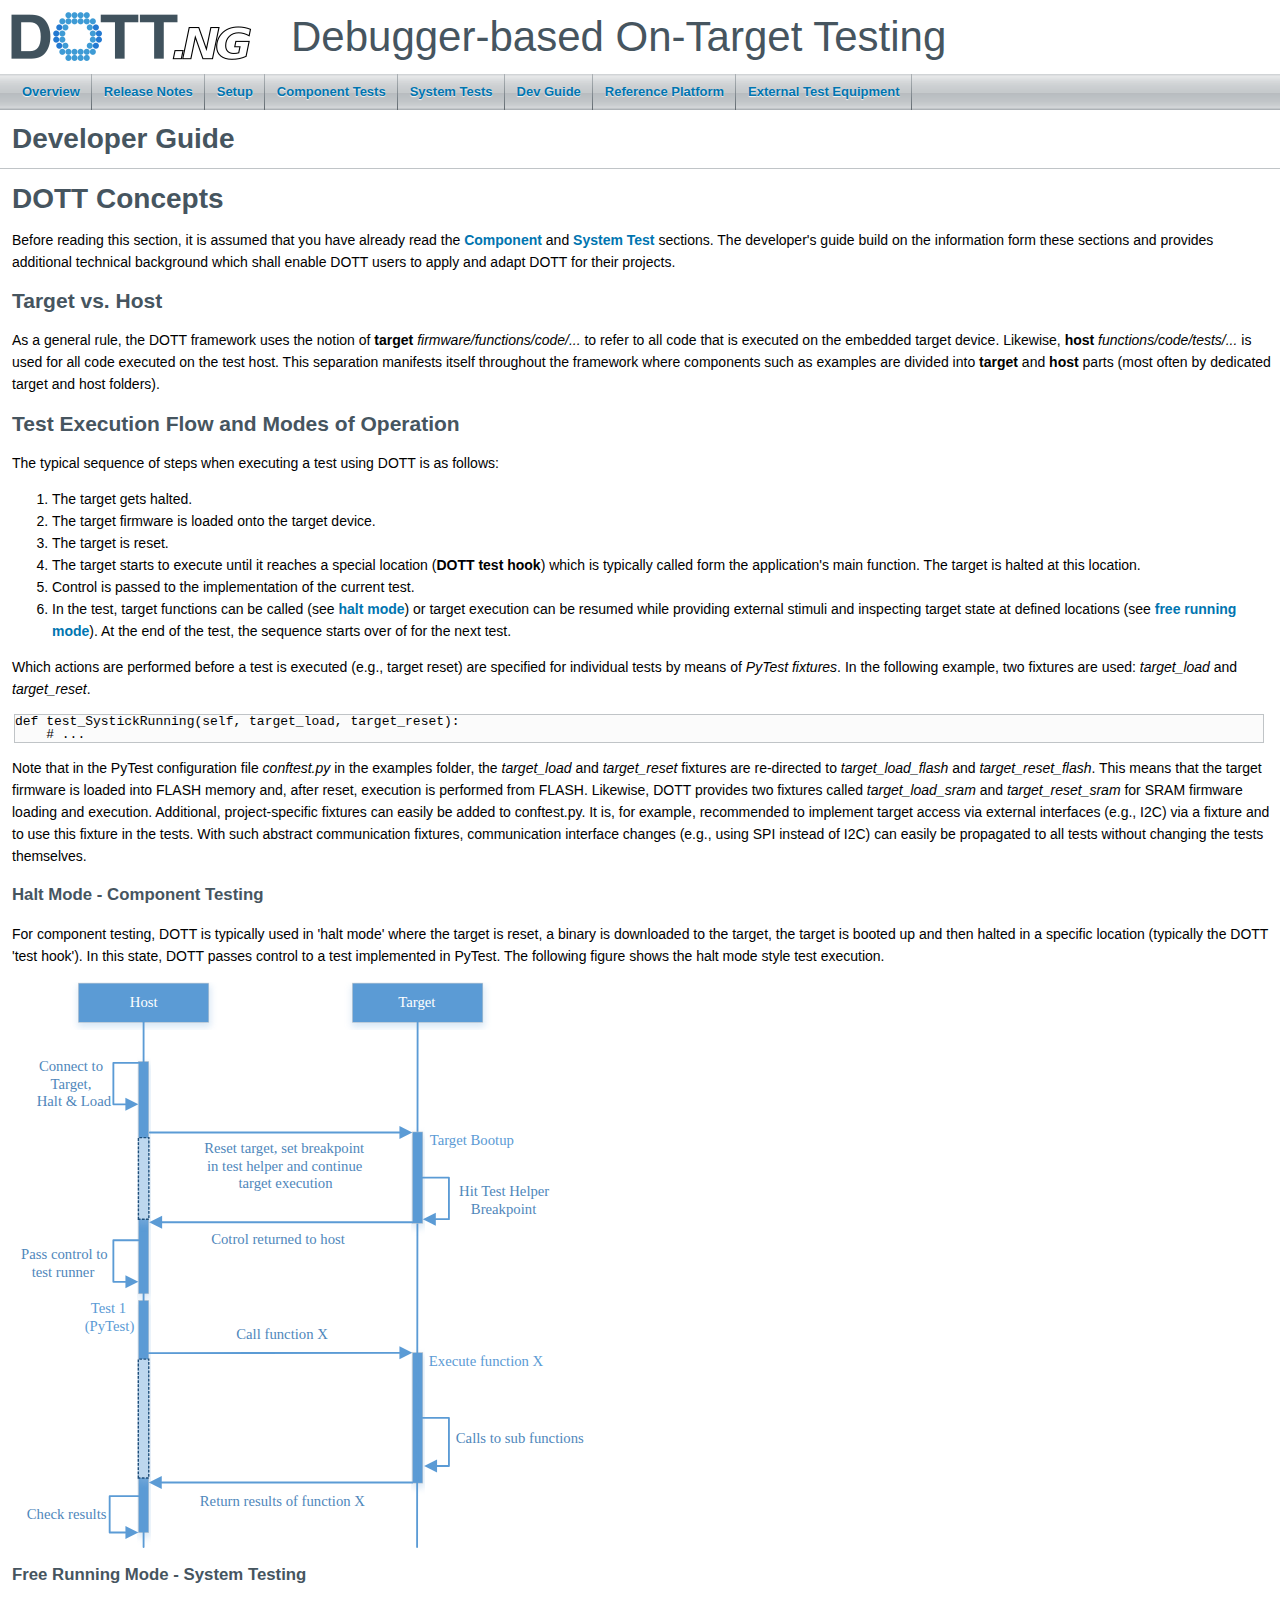
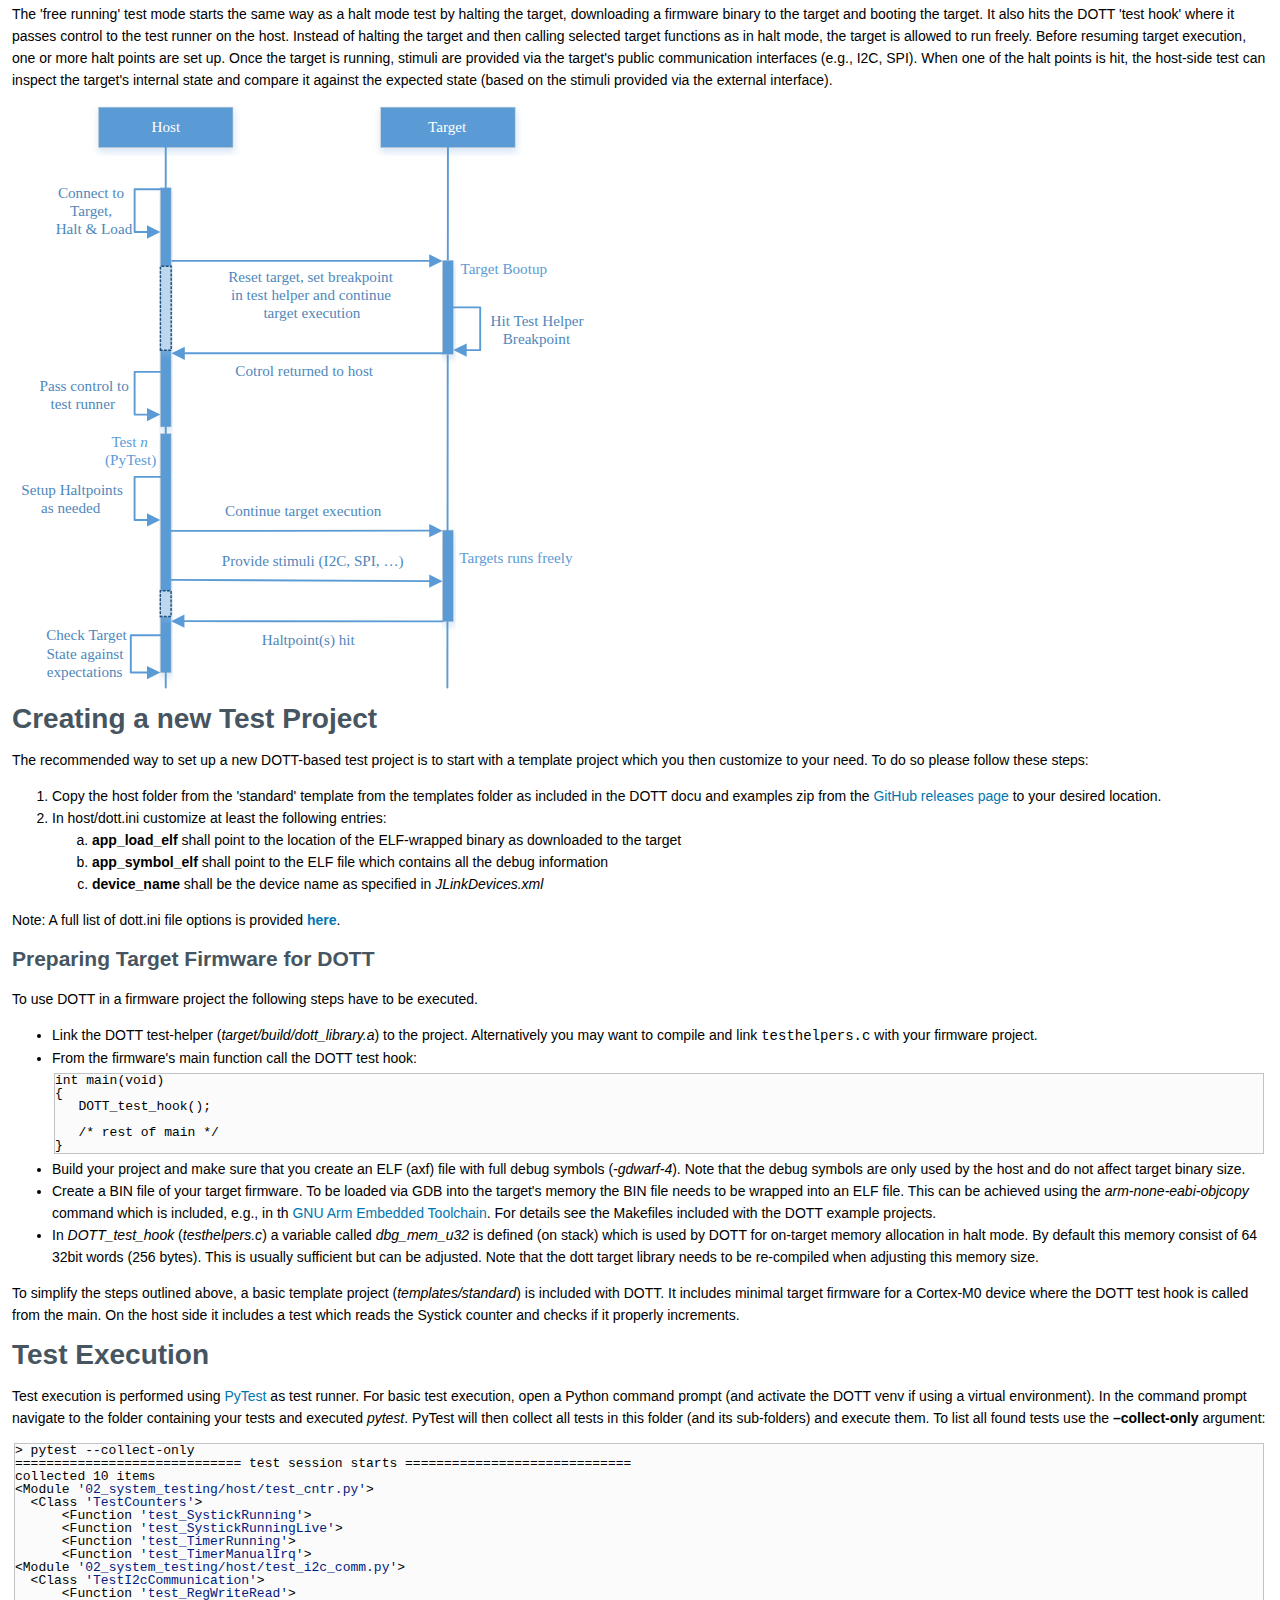
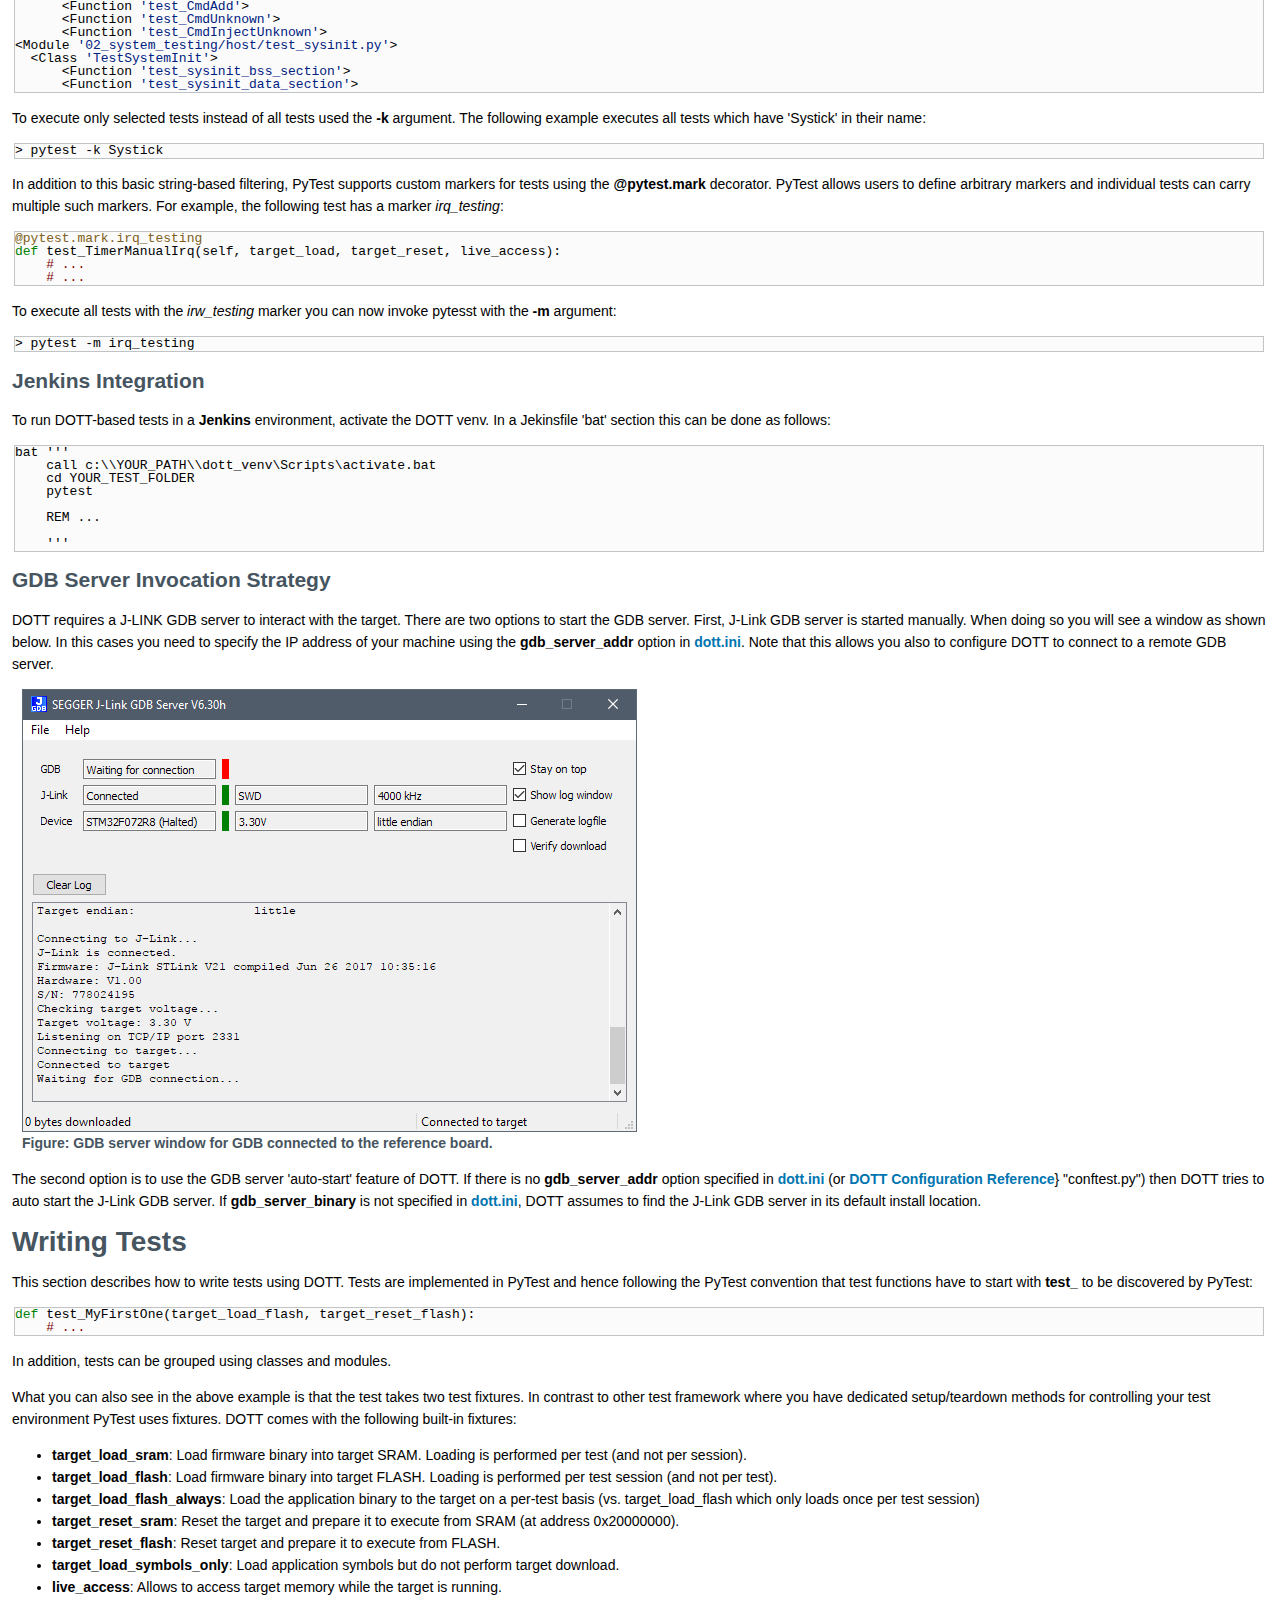
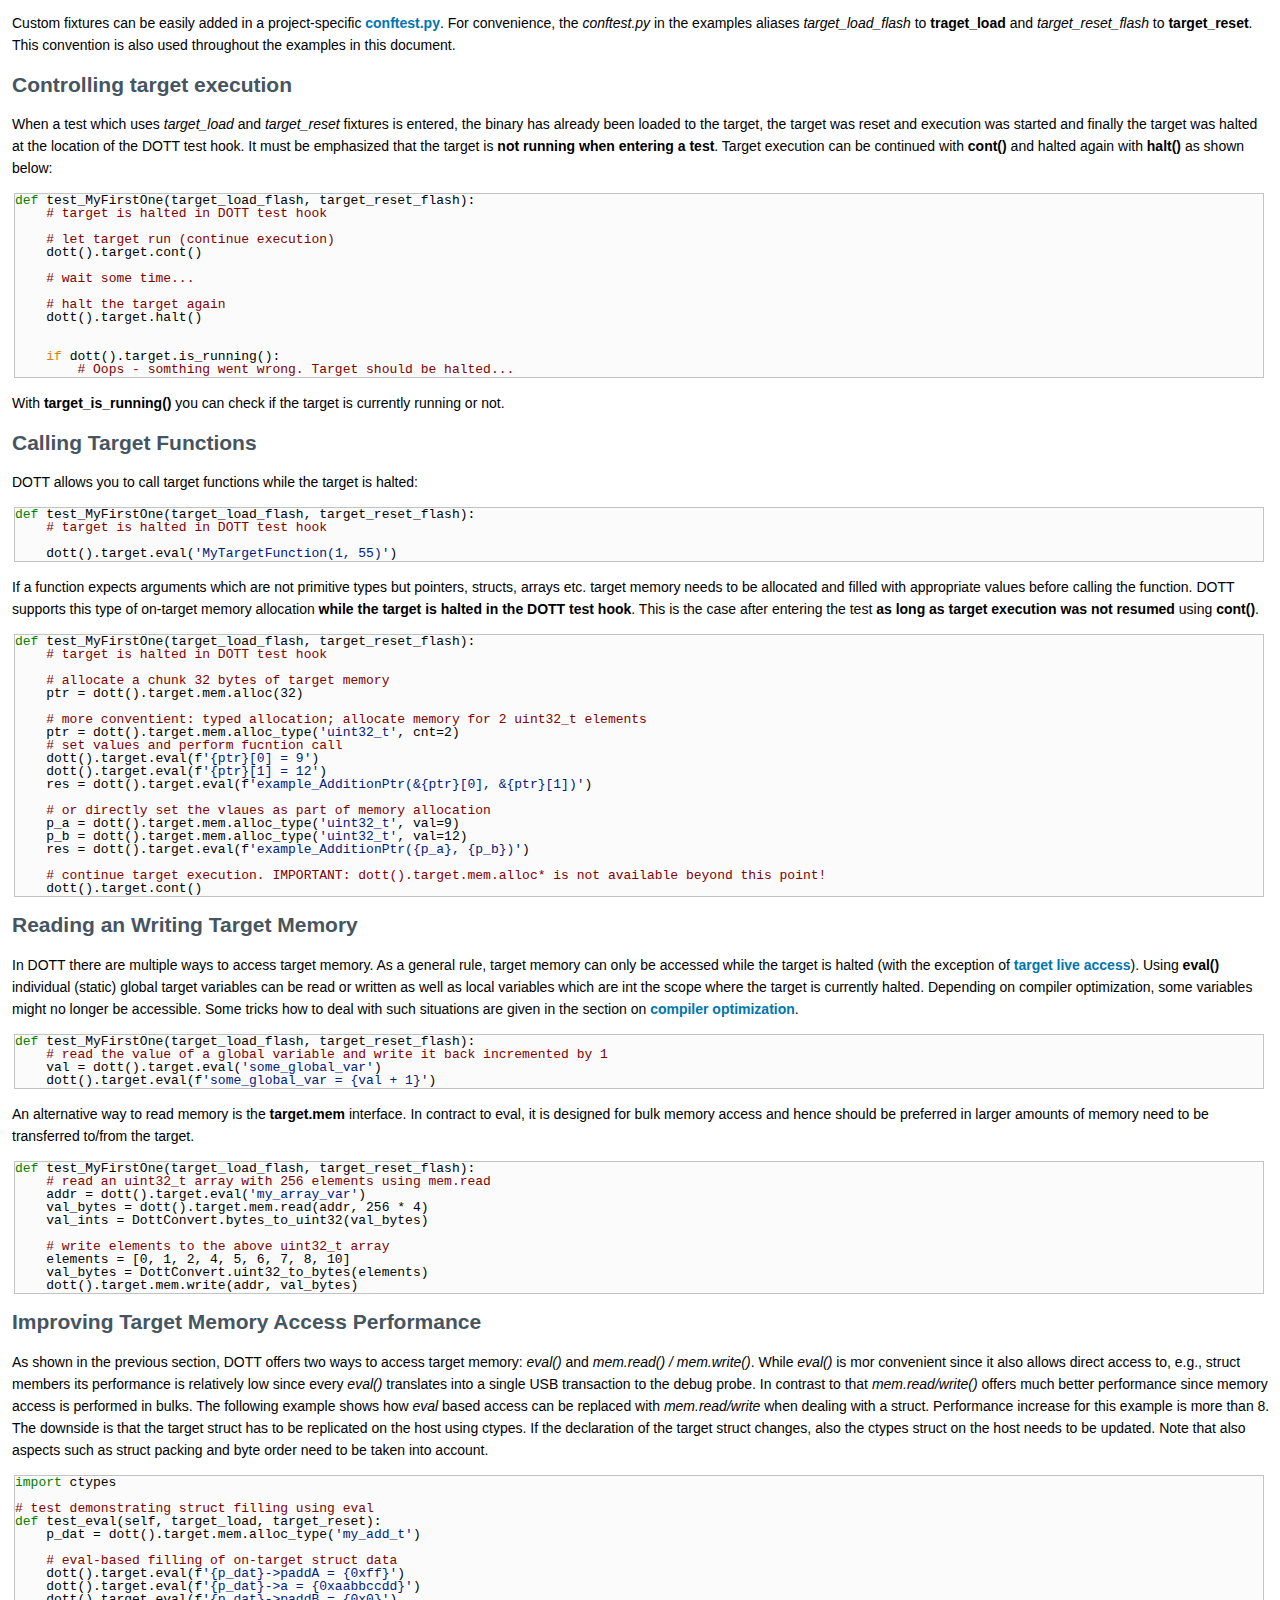
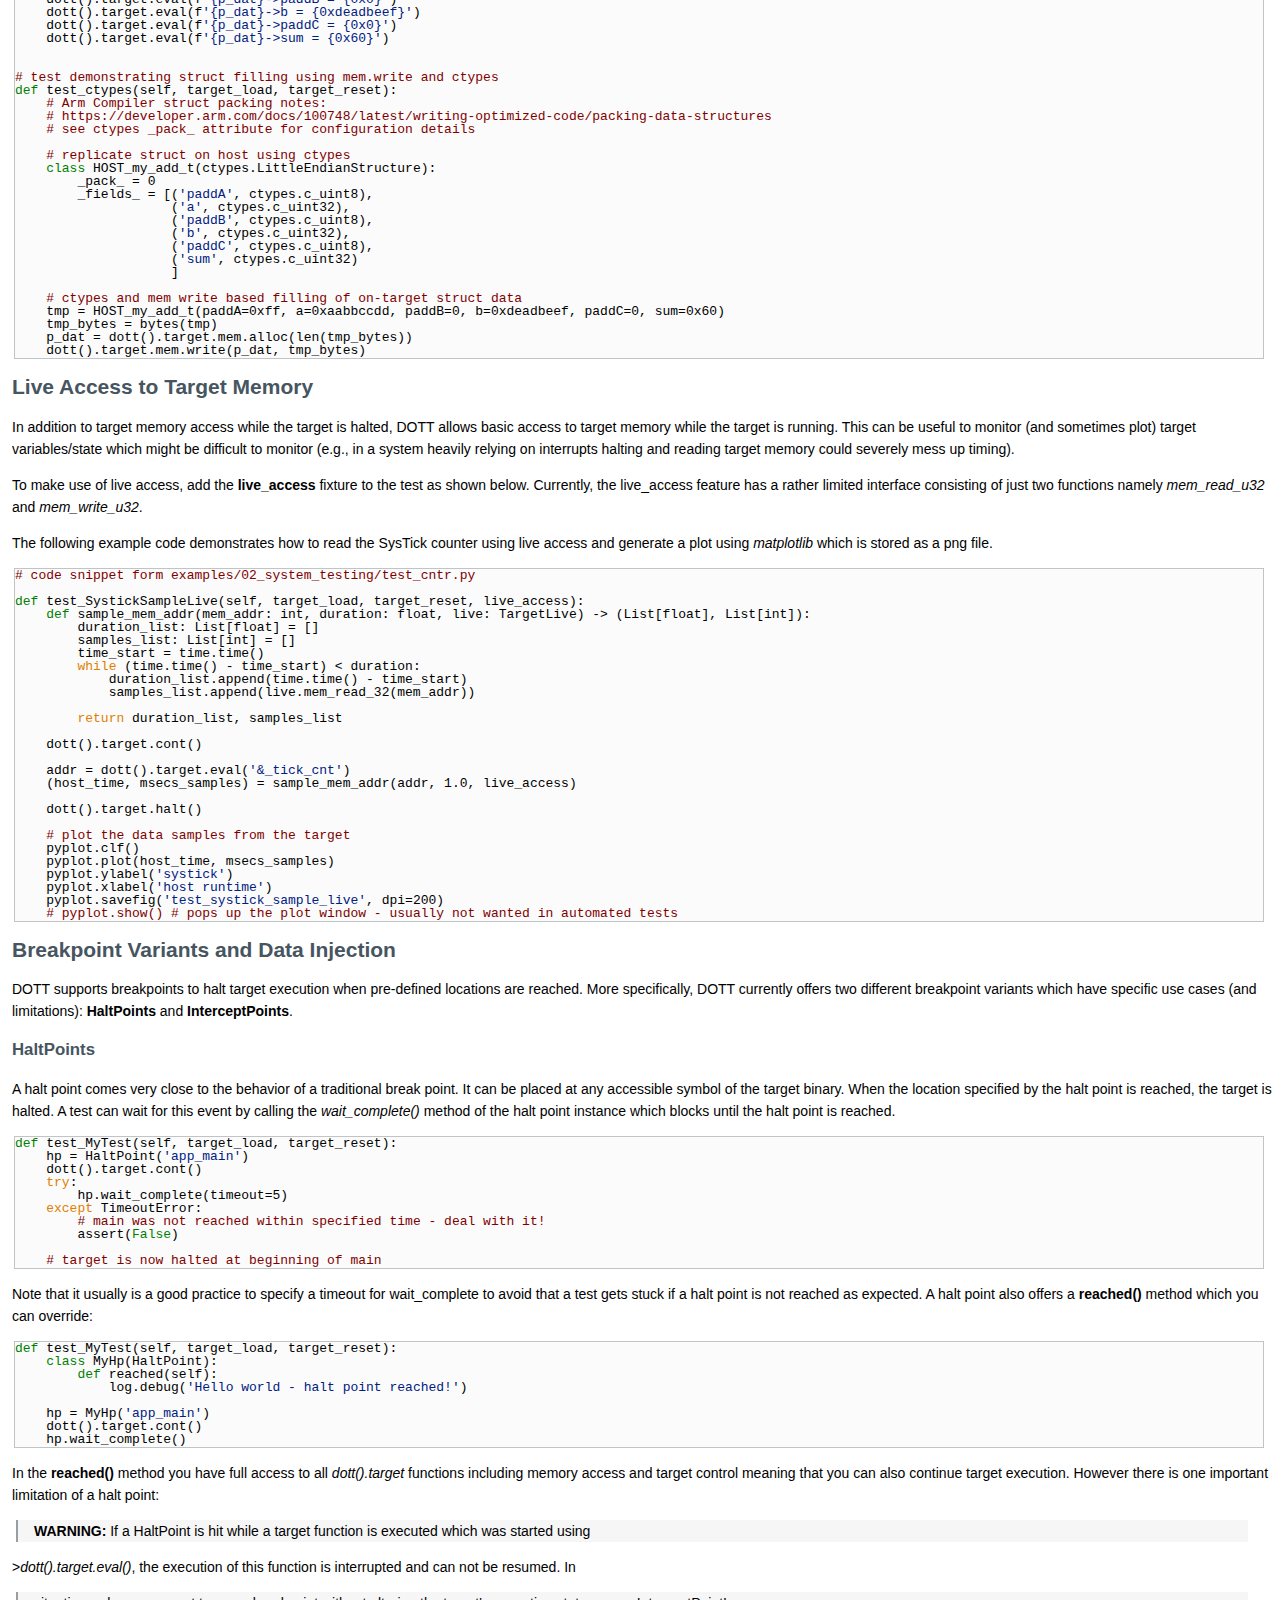
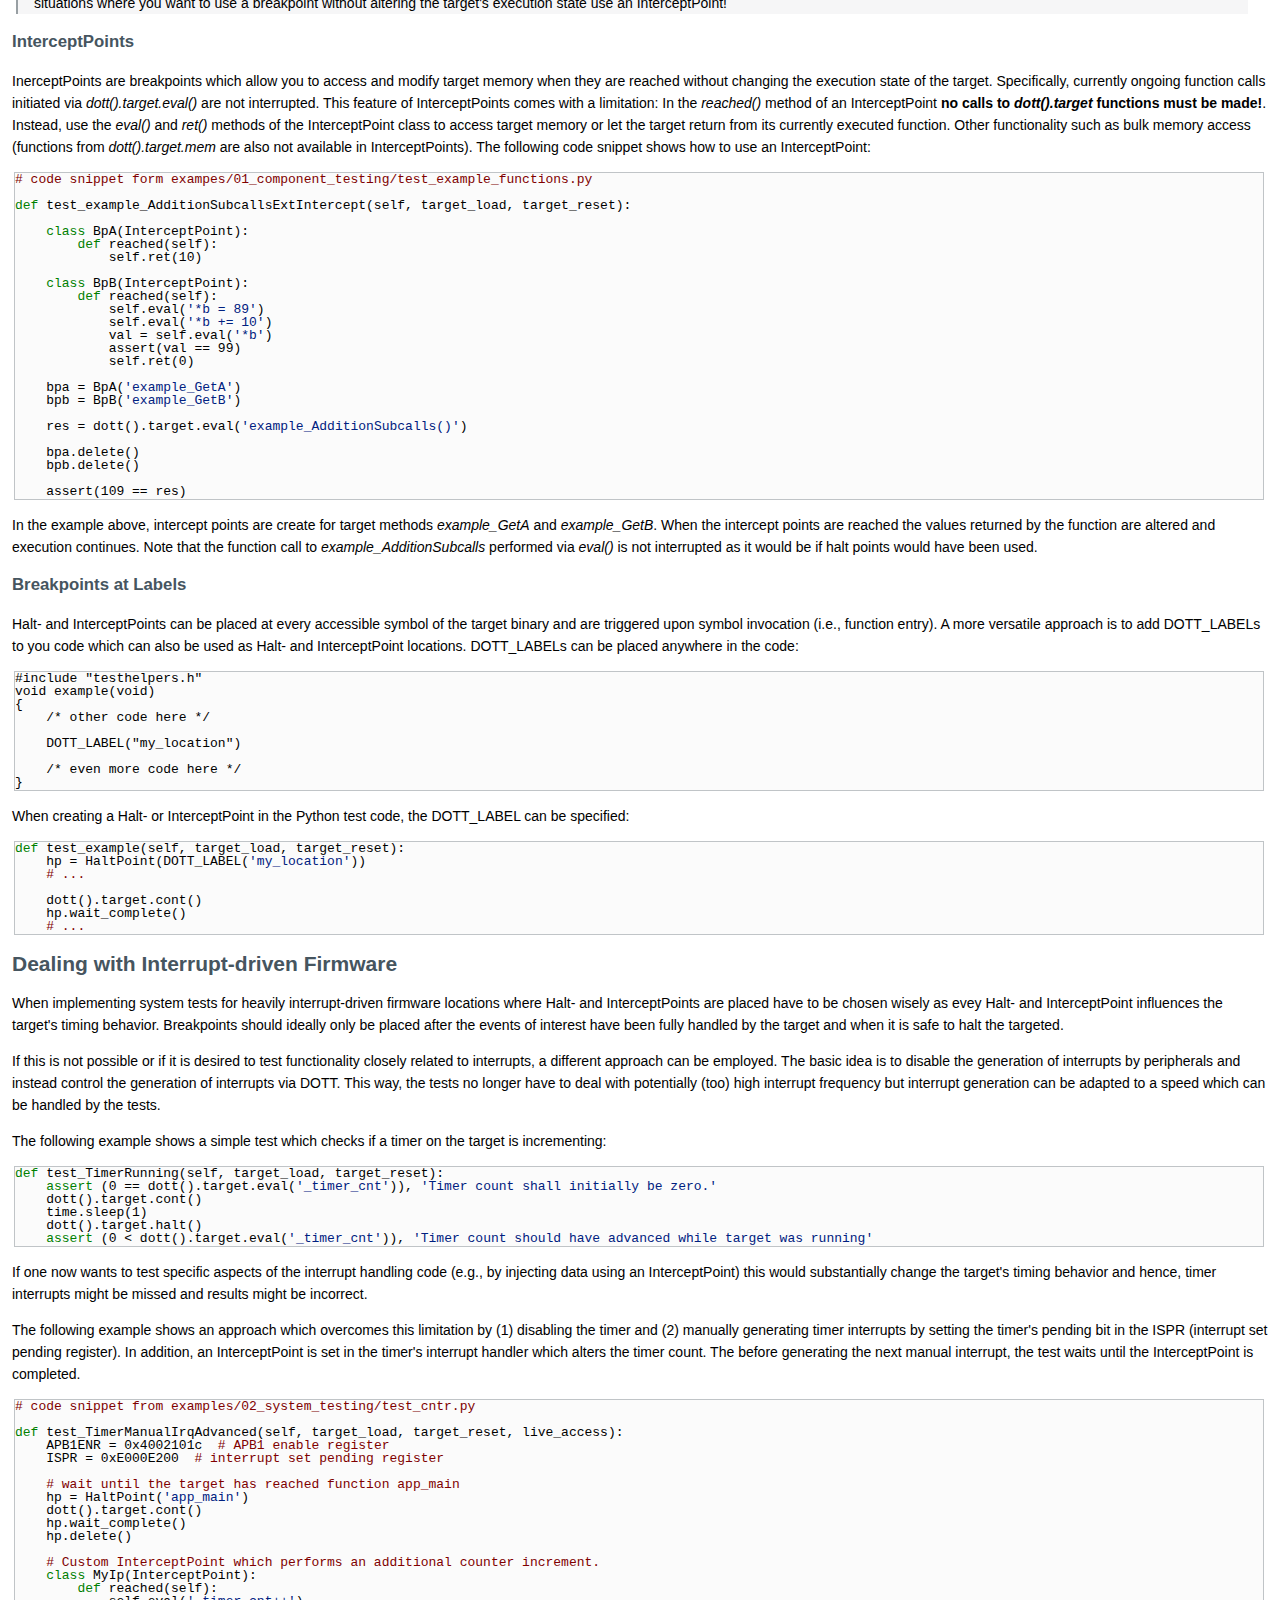
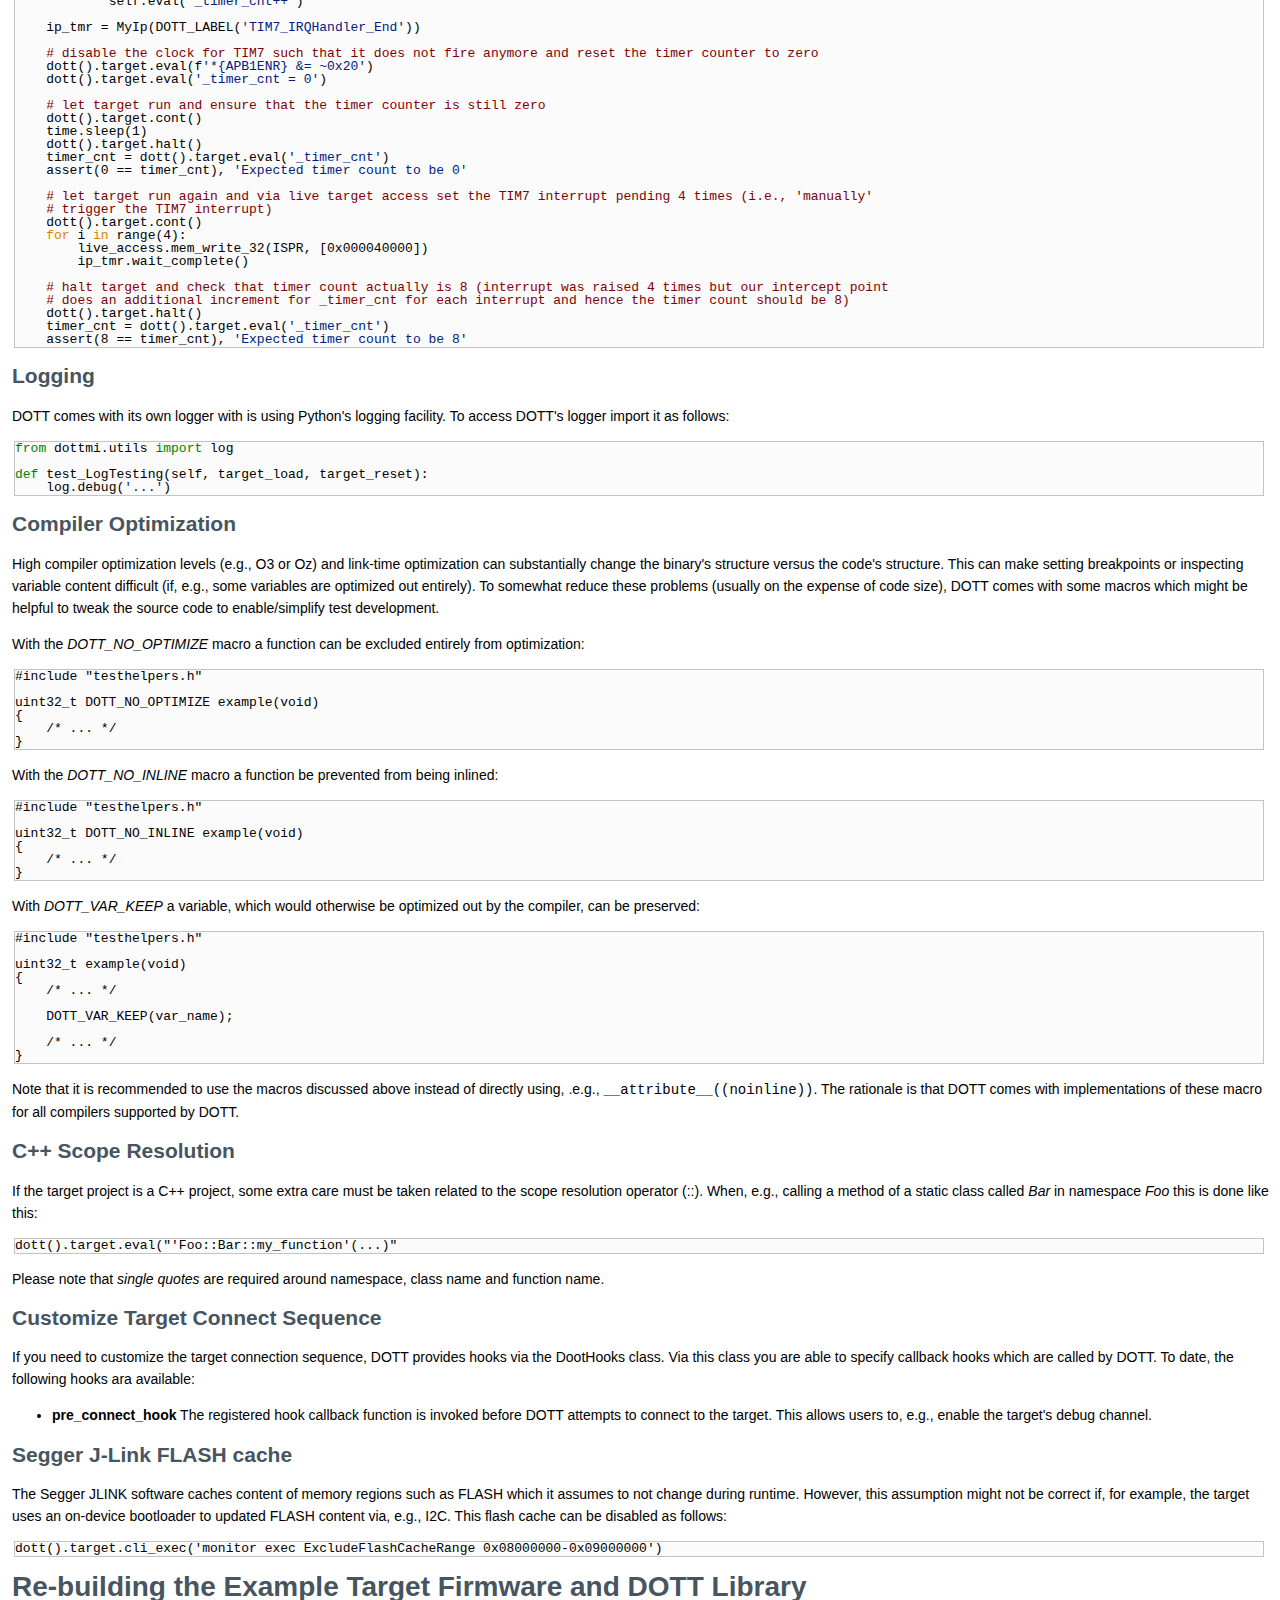
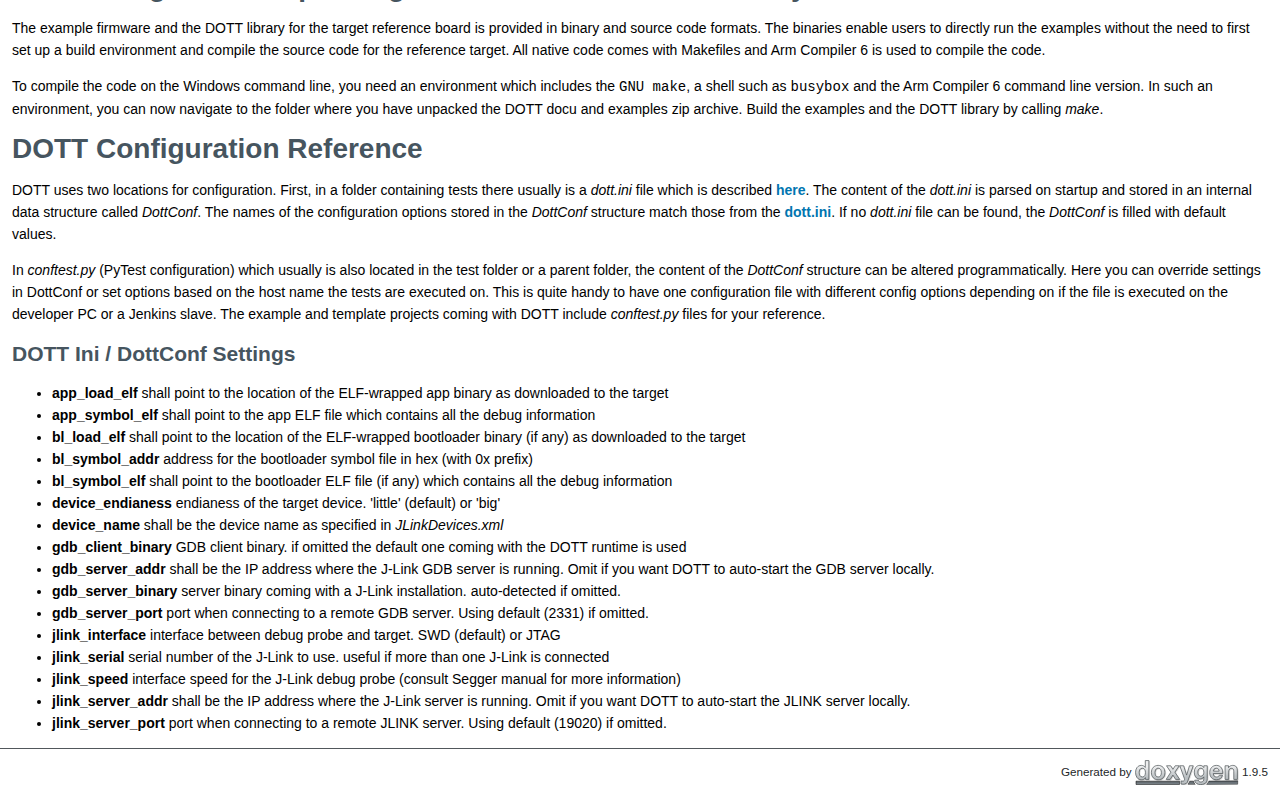
<file: DeveloperGuide.html>
<!DOCTYPE html PUBLIC "-//W3C//DTD XHTML 1.0 Transitional//EN" "https://www.w3.org/TR/xhtml1/DTD/xhtml1-transitional.dtd">
<html xmlns="http://www.w3.org/1999/xhtml" lang="en-US">
<head>
<meta http-equiv="Content-Type" content="text/xhtml;charset=UTF-8"/>
<meta http-equiv="X-UA-Compatible" content="IE=11"/>
<meta name="generator" content="Doxygen 1.9.5"/>
<meta name="viewport" content="width=device-width, initial-scale=1"/>
<title>Debugger-based On-Target Testing: Developer Guide</title>
<link href="tabs.css" rel="stylesheet" type="text/css"/>
<script type="text/javascript" src="jquery.js"></script>
<script type="text/javascript" src="dynsections.js"></script>
<link href="doxygen.css" rel="stylesheet" type="text/css" />
<link href="doxyStyle.css" rel="stylesheet" type="text/css"/>
</head>
<body>
<div id="top"><!-- do not remove this div, it is closed by doxygen! -->
<div id="titlearea">
<table cellspacing="0" cellpadding="0">
 <tbody>
 <tr id="projectrow">
  <td id="projectlogo"><img alt="Logo" src="dott_ng_logo_small.png"/></td>
  <td id="projectalign">
   <div id="projectname">Debugger-based On-Target Testing
   </div>
  </td>
 </tr>
 </tbody>
</table>
</div>
<!-- end header part -->
<!-- Generated by Doxygen 1.9.5 -->
<script type="text/javascript" src="menudata.js"></script>
<script type="text/javascript" src="menu.js"></script>
<script type="text/javascript">
/* @license magnet:?xt=urn:btih:d3d9a9a6595521f9666a5e94cc830dab83b65699&amp;dn=expat.txt MIT */
$(function() {
  initMenu('',false,false,'search.php','Search');
});
/* @license-end */
</script>
<div id="main-nav"></div>
</div><!-- top -->
<div><div class="header">
  <div class="headertitle"><div class="title">Developer Guide </div></div>
</div><!--header-->
<div class="contents">
<div class="textblock"><p ><a class="anchor" id="md_doc_user_manual_src_developer_guide"></a></p>
<h1><a class="anchor" id="Dev_DottConcepts"></a>
DOTT Concepts</h1>
<p >Before reading this section, it is assumed that you have already read the <a class="el" href="ComponentTesting.html">Component</a> and <a class="el" href="SystemTesting.html">System Test</a> sections. The developer's guide build on the information form these sections and provides additional technical background which shall enable DOTT users to apply and adapt DOTT for their projects.</p>
<h2><a class="anchor" id="Dev_TargetHost"></a>
Target vs. Host</h2>
<p >As a general rule, the DOTT framework uses the notion of <b>target</b> <em>firmware/functions/code/...</em> to refer to all code that is executed on the embedded target device. Likewise, <b>host</b> <em>functions/code/tests/...</em> is used for all code executed on the test host. This separation manifests itself throughout the framework where components such as examples are divided into <b>target</b> and <b>host</b> parts (most often by dedicated target and host folders).</p>
<h2><a class="anchor" id="Dev_ExecutionFlow"></a>
Test Execution Flow and Modes of Operation</h2>
<p >The typical sequence of steps when executing a test using DOTT is as follows:</p>
<ol type="1">
<li>The target gets halted.</li>
<li>The target firmware is loaded onto the target device.</li>
<li>The target is reset.</li>
<li>The target starts to execute until it reaches a special location (<b>DOTT test hook</b>) which is typically called form the application's main function. The target is halted at this location.</li>
<li>Control is passed to the implementation of the current test.</li>
<li>In the test, target functions can be called (see <a class="el" href="DeveloperGuide.html#Dev_HaltMode">halt mode</a>) or target execution can be resumed while providing external stimuli and inspecting target state at defined locations (see <a class="el" href="DeveloperGuide.html#Dev_FreeRunningMode">free running mode</a>). At the end of the test, the sequence starts over of for the next test.</li>
</ol>
<p >Which actions are performed before a test is executed (e.g., target reset) are specified for individual tests by means of <em>PyTest fixtures</em>. In the following example, two fixtures are used: <em>target_load</em> and <em>target_reset</em>. </p><div class="fragment"><div class="line">def test_SystickRunning(self, target_load, target_reset):</div>
<div class="line">    # ...</div>
</div><!-- fragment --><p> Note that in the PyTest configuration file <em>conftest.py</em> in the examples folder, the <em>target_load</em> and <em>target_reset</em> fixtures are re-directed to <em>target_load_flash</em> and <em>target_reset_flash</em>. This means that the target firmware is loaded into FLASH memory and, after reset, execution is performed from FLASH. Likewise, DOTT provides two fixtures called <em>target_load_sram</em> and <em>target_reset_sram</em> for SRAM firmware loading and execution. Additional, project-specific fixtures can easily be added to conftest.py. It is, for example, recommended to implement target access via external interfaces (e.g., I2C) via a fixture and to use this fixture in the tests. With such abstract communication fixtures, communication interface changes (e.g., using SPI instead of I2C) can easily be propagated to all tests without changing the tests themselves.</p>
<h3><a class="anchor" id="Dev_HaltMode"></a>
Halt Mode - Component Testing</h3>
<p >For component testing, DOTT is typically used in 'halt mode' where the target is reset, a binary is downloaded to the target, the target is booted up and then halted in a specific location (typically the DOTT 'test hook'). In this state, DOTT passes control to a test implemented in PyTest. The following figure shows the halt mode style test execution.</p>
<p ><img src="dott_flow_halt.svg" alt="" style="pointer-events: none;" width="580px" class="inline"/></p>
<h3><a class="anchor" id="Dev_FreeRunningMode"></a>
Free Running Mode - System Testing</h3>
<p >The 'free running' test mode starts the same way as a halt mode test by halting the target, downloading a firmware binary to the target and booting the target. It also hits the DOTT 'test hook' where it passes control to the test runner on the host. Instead of halting the target and then calling selected target functions as in halt mode, the target is allowed to run freely. Before resuming target execution, one or more halt points are set up. Once the target is running, stimuli are provided via the target's public communication interfaces (e.g., I2C, SPI). When one of the halt points is hit, the host-side test can inspect the target's internal state and compare it against the expected state (based on the stimuli provided via the external interface).</p>
<p ><img src="dott_flow_free.svg" alt="" style="pointer-events: none;" width="580px" class="inline"/></p>
<h1><a class="anchor" id="Dev_NewProject"></a>
Creating a new Test Project</h1>
<p >The recommended way to set up a new DOTT-based test project is to start with a template project which you then customize to your need. To do so please follow these steps:</p><ol type="1">
<li>Copy the host folder from the 'standard' template from the templates folder as included in the DOTT docu and examples zip from the <a href="https://github.com/tw-ghub/dott-ng/releases">GitHub releases page</a> to your desired location.</li>
<li>In host/dott.ini customize at least the following entries:<ol type="a">
<li><b>app_load_elf</b> shall point to the location of the ELF-wrapped binary as downloaded to the target</li>
<li><b>app_symbol_elf</b> shall point to the ELF file which contains all the debug information</li>
<li><b>device_name</b> shall be the device name as specified in <em>JLinkDevices.xml</em></li>
</ol>
</li>
</ol>
<p >Note: A full list of dott.ini file options is provided <a class="el" href="DeveloperGuide.html#Dev_DottIni">here</a>.</p>
<h2>Preparing Target Firmware for DOTT</h2>
<p >To use DOTT in a firmware project the following steps have to be executed.</p>
<ul>
<li>Link the DOTT test-helper (<em>target/build/dott_library.a</em>) to the project. Alternatively you may want to compile and link <code>testhelpers.c</code> with your firmware project.</li>
<li>From the firmware's main function call the DOTT test hook: <div class="fragment"><div class="line">int main(void)</div>
<div class="line">{</div>
<div class="line">   DOTT_test_hook();</div>
<div class="line"> </div>
<div class="line">   /* rest of main */</div>
<div class="line">}</div>
</div><!-- fragment --></li>
<li>Build your project and make sure that you create an ELF (axf) file with full debug symbols (<em>-gdwarf-4</em>). Note that the debug symbols are only used by the host and do not affect target binary size.</li>
<li>Create a BIN file of your target firmware. To be loaded via GDB into the target's memory the BIN file needs to be wrapped into an ELF file. This can be achieved using the <em>arm-none-eabi-objcopy</em> command which is included, e.g., in th <a href="https://developer.arm.com/tools-and-software/open-source-software/developer-tools/gnu-toolchain/gnu-rm">GNU Arm Embedded Toolchain</a>. For details see the Makefiles included with the DOTT example projects.</li>
<li>In <em>DOTT_test_hook</em> (<em>testhelpers.c</em>) a variable called <em>dbg_mem_u32</em> is defined (on stack) which is used by DOTT for on-target memory allocation in halt mode. By default this memory consist of 64 32bit words (256 bytes). This is usually sufficient but can be adjusted. Note that the dott target library needs to be re-compiled when adjusting this memory size.</li>
</ul>
<p >To simplify the steps outlined above, a basic template project (<em>templates/standard</em>) is included with DOTT. It includes minimal target firmware for a Cortex-M0 device where the DOTT test hook is called from the main. On the host side it includes a test which reads the Systick counter and checks if it properly increments.</p>
<h1><a class="anchor" id="Dev_TestExecution"></a>
Test Execution</h1>
<p >Test execution is performed using <a href="http://www.pytest.org">PyTest</a> as test runner. For basic test execution, open a Python command prompt (and activate the DOTT venv if using a virtual environment). In the command prompt navigate to the folder containing your tests and executed <em>pytest</em>. PyTest will then collect all tests in this folder (and its sub-folders) and execute them. To list all found tests use the <b>&ndash;collect-only</b> argument:</p>
<div class="fragment"><div class="line">&gt; pytest --collect-only</div>
<div class="line">============================= test session starts =============================</div>
<div class="line">collected 10 items</div>
<div class="line">&lt;Module <span class="stringliteral">&#39;02_system_testing/host/test_cntr.py&#39;</span>&gt;</div>
<div class="line">  &lt;Class <span class="stringliteral">&#39;TestCounters&#39;</span>&gt;</div>
<div class="line">      &lt;Function <span class="stringliteral">&#39;test_SystickRunning&#39;</span>&gt;</div>
<div class="line">      &lt;Function <span class="stringliteral">&#39;test_SystickRunningLive&#39;</span>&gt;</div>
<div class="line">      &lt;Function <span class="stringliteral">&#39;test_TimerRunning&#39;</span>&gt;</div>
<div class="line">      &lt;Function <span class="stringliteral">&#39;test_TimerManualIrq&#39;</span>&gt;</div>
<div class="line">&lt;Module <span class="stringliteral">&#39;02_system_testing/host/test_i2c_comm.py&#39;</span>&gt;</div>
<div class="line">  &lt;Class <span class="stringliteral">&#39;TestI2cCommunication&#39;</span>&gt;</div>
<div class="line">      &lt;Function <span class="stringliteral">&#39;test_RegWriteRead&#39;</span>&gt;</div>
<div class="line">      &lt;Function <span class="stringliteral">&#39;test_CmdAdd&#39;</span>&gt;</div>
<div class="line">      &lt;Function <span class="stringliteral">&#39;test_CmdUnknown&#39;</span>&gt;</div>
<div class="line">      &lt;Function <span class="stringliteral">&#39;test_CmdInjectUnknown&#39;</span>&gt;</div>
<div class="line">&lt;Module <span class="stringliteral">&#39;02_system_testing/host/test_sysinit.py&#39;</span>&gt;</div>
<div class="line">  &lt;Class <span class="stringliteral">&#39;TestSystemInit&#39;</span>&gt;</div>
<div class="line">      &lt;Function <span class="stringliteral">&#39;test_sysinit_bss_section&#39;</span>&gt;</div>
<div class="line">      &lt;Function <span class="stringliteral">&#39;test_sysinit_data_section&#39;</span>&gt;</div>
</div><!-- fragment --><p >To execute only selected tests instead of all tests used the <b>-k</b> argument. The following example executes all tests which have 'Systick' in their name:</p>
<div class="fragment"><div class="line">&gt; pytest -k Systick</div>
</div><!-- fragment --><p >In addition to this basic string-based filtering, PyTest supports custom markers for tests using the <b>@pytest.mark</b> decorator. PyTest allows users to define arbitrary markers and individual tests can carry multiple such markers. For example, the following test has a marker <em>irq_testing</em>:</p>
<div class="fragment"><div class="line"><span class="preprocessor">@pytest.mark.irq_testing</span></div>
<div class="line"><span class="keyword">def </span>test_TimerManualIrq(self, target_load, target_reset, live_access):</div>
<div class="line">    <span class="comment"># ...</span></div>
<div class="line">    <span class="comment"># ...</span></div>
</div><!-- fragment --><p >To execute all tests with the <em>irw_testing</em> marker you can now invoke pytesst with the <b>-m</b> argument:</p>
<div class="fragment"><div class="line">&gt; pytest -m irq_testing</div>
</div><!-- fragment --><h2><a class="anchor" id="Dev_Jenkins"></a>
Jenkins Integration</h2>
<p >To run DOTT-based tests in a <b>Jenkins</b> environment, activate the DOTT venv. In a Jekinsfile 'bat' section this can be done as follows:</p>
<div class="fragment"><div class="line">bat &#39;&#39;&#39;</div>
<div class="line">    call c:\\YOUR_PATH\\dott_venv\Scripts\activate.bat</div>
<div class="line">    cd YOUR_TEST_FOLDER</div>
<div class="line">    pytest</div>
<div class="line"> </div>
<div class="line">    REM ...</div>
<div class="line"> </div>
<div class="line">    &#39;&#39;&#39;</div>
</div><!-- fragment --><h2><a class="anchor" id="Dev_GdbInvocation"></a>
GDB Server Invocation Strategy</h2>
<p >DOTT requires a J-LINK GDB server to interact with the target. There are two options to start the GDB server. First, J-Link GDB server is started manually. When doing so you will see a window as shown below. In this cases you need to specify the IP address of your machine using the <b>gdb_server_addr</b> option in <a class="el" href="DeveloperGuide.html#Dev_DottIni">dott.ini</a>. Note that this allows you also to configure DOTT to connect to a remote GDB server.</p>
<div class="image">
<img src="gdb_server_status.png" alt=""/>
<div class="caption">
GDB server window for GDB connected to the reference board.</div></div>
<p >The second option is to use the GDB server 'auto-start' feature of DOTT. If there is no <b>gdb_server_addr</b> option specified in <a class="el" href="DeveloperGuide.html#Dev_DottIni">dott.ini</a> (or <a class="el" href="DeveloperGuide.html#Dev_ConfTest">DOTT Configuration Reference</a>} "conftest.py") then DOTT tries to auto start the J-Link GDB server. If <b>gdb_server_binary</b> is not specified in <a class="el" href="DeveloperGuide.html#Dev_DottIni">dott.ini</a>, DOTT assumes to find the J-Link GDB server in its default install location.</p>
<h1><a class="anchor" id="Dev_WritingTests"></a>
Writing Tests</h1>
<p >This section describes how to write tests using DOTT. Tests are implemented in PyTest and hence following the PyTest convention that test functions have to start with <b>test_</b> to be discovered by PyTest:</p>
<div class="fragment"><div class="line"><span class="keyword">def </span>test_MyFirstOne(target_load_flash, target_reset_flash):</div>
<div class="line">    <span class="comment"># ...</span></div>
</div><!-- fragment --><p >In addition, tests can be grouped using classes and modules.</p>
<p >What you can also see in the above example is that the test takes two test fixtures. In contrast to other test framework where you have dedicated setup/teardown methods for controlling your test environment PyTest uses fixtures. DOTT comes with the following built-in fixtures:</p>
<ul>
<li><b>target_load_sram</b>: Load firmware binary into target SRAM. Loading is performed per test (and not per session).</li>
<li><b>target_load_flash</b>: Load firmware binary into target FLASH. Loading is performed per test session (and not per test).</li>
<li><b>target_load_flash_always</b>: Load the application binary to the target on a per-test basis (vs. target_load_flash which only loads once per test session)</li>
<li><b>target_reset_sram</b>: Reset the target and prepare it to execute from SRAM (at address 0x20000000).</li>
<li><b>target_reset_flash</b>: Reset target and prepare it to execute from FLASH.</li>
<li><b>target_load_symbols_only</b>: Load application symbols but do not perform target download.</li>
<li><b>live_access</b>: Allows to access target memory while the target is running.</li>
</ul>
<p >Custom fixtures can be easily added in a project-specific <a class="el" href="DeveloperGuide.html#Dev_ConfTest">conftest.py</a>. For convenience, the <em>conftest.py</em> in the examples aliases <em>target_load_flash</em> to <b>traget_load</b> and <em>target_reset_flash</em> to <b>target_reset</b>. This convention is also used throughout the examples in this document.</p>
<h2><a class="anchor" id="Dev_TargetExecution"></a>
Controlling target execution</h2>
<p >When a test which uses <em>target_load</em> and <em>target_reset</em> fixtures is entered, the binary has already been loaded to the target, the target was reset and execution was started and finally the target was halted at the location of the DOTT test hook. It must be emphasized that the target is <b>not running when entering a test</b>. Target execution can be continued with <b>cont()</b> and halted again with <b>halt()</b> as shown below:</p>
<div class="fragment"><div class="line"><span class="keyword">def </span>test_MyFirstOne(target_load_flash, target_reset_flash):</div>
<div class="line">    <span class="comment"># target is halted in DOTT test hook</span></div>
<div class="line"> </div>
<div class="line">    <span class="comment"># let target run (continue execution)</span></div>
<div class="line">    dott().target.cont()</div>
<div class="line"> </div>
<div class="line">    <span class="comment"># wait some time...</span></div>
<div class="line"> </div>
<div class="line">    <span class="comment"># halt the target again</span></div>
<div class="line">    dott().target.halt()</div>
<div class="line"> </div>
<div class="line"> </div>
<div class="line">    <span class="keywordflow">if</span> dott().target.is_running():</div>
<div class="line">        <span class="comment"># Oops - somthing went wrong. Target should be halted...</span></div>
</div><!-- fragment --><p >With <b>target_is_running()</b> you can check if the target is currently running or not.</p>
<h2><a class="anchor" id="Dev_CallingTargetFunctions"></a>
Calling Target Functions</h2>
<p >DOTT allows you to call target functions while the target is halted:</p>
<div class="fragment"><div class="line"><span class="keyword">def </span>test_MyFirstOne(target_load_flash, target_reset_flash):</div>
<div class="line">    <span class="comment"># target is halted in DOTT test hook</span></div>
<div class="line"> </div>
<div class="line">    dott().target.eval(<span class="stringliteral">&#39;MyTargetFunction(1, 55)&#39;</span>)</div>
</div><!-- fragment --><p >If a function expects arguments which are not primitive types but pointers, structs, arrays etc. target memory needs to be allocated and filled with appropriate values before calling the function. DOTT supports this type of on-target memory allocation <b>while the target is halted in the DOTT test hook</b>. This is the case after entering the test <b>as long as target execution was not resumed</b> using <b>cont()</b>.</p>
<div class="fragment"><div class="line"><span class="keyword">def </span>test_MyFirstOne(target_load_flash, target_reset_flash):</div>
<div class="line">    <span class="comment"># target is halted in DOTT test hook</span></div>
<div class="line"> </div>
<div class="line">    <span class="comment"># allocate a chunk 32 bytes of target memory</span></div>
<div class="line">    ptr = dott().target.mem.alloc(32)</div>
<div class="line"> </div>
<div class="line">    <span class="comment"># more conventient: typed allocation; allocate memory for 2 uint32_t elements</span></div>
<div class="line">    ptr = dott().target.mem.alloc_type(<span class="stringliteral">&#39;uint32_t&#39;</span>, cnt=2)</div>
<div class="line">    <span class="comment"># set values and perform fucntion call</span></div>
<div class="line">    dott().target.eval(f<span class="stringliteral">&#39;{ptr}[0] = 9&#39;</span>)</div>
<div class="line">    dott().target.eval(f<span class="stringliteral">&#39;{ptr}[1] = 12&#39;</span>)</div>
<div class="line">    res = dott().target.eval(f<span class="stringliteral">&#39;example_AdditionPtr(&amp;{ptr}[0], &amp;{ptr}[1])&#39;</span>)</div>
<div class="line"> </div>
<div class="line">    <span class="comment"># or directly set the vlaues as part of memory allocation</span></div>
<div class="line">    p_a = dott().target.mem.alloc_type(<span class="stringliteral">&#39;uint32_t&#39;</span>, val=9)</div>
<div class="line">    p_b = dott().target.mem.alloc_type(<span class="stringliteral">&#39;uint32_t&#39;</span>, val=12)</div>
<div class="line">    res = dott().target.eval(f<span class="stringliteral">&#39;example_AdditionPtr({p_a}, {p_b})&#39;</span>)</div>
<div class="line"> </div>
<div class="line">    <span class="comment"># continue target execution. IMPORTANT: dott().target.mem.alloc* is not available beyond this point!</span></div>
<div class="line">    dott().target.cont()</div>
</div><!-- fragment --><h2><a class="anchor" id="Dev_TargetMemoryAccess"></a>
Reading an Writing Target Memory</h2>
<p >In DOTT there are multiple ways to access target memory. As a general rule, target memory can only be accessed while the target is halted (with the exception of <a class="el" href="DeveloperGuide.html#Dev_LiveAccess">target live access</a>). Using <b>eval()</b> individual (static) global target variables can be read or written as well as local variables which are int the scope where the target is currently halted. Depending on compiler optimization, some variables might no longer be accessible. Some tricks how to deal with such situations are given in the section on <a class="el" href="DeveloperGuide.html#Dev_CompilerOptimization">compiler optimization</a>.</p>
<div class="fragment"><div class="line"><span class="keyword">def </span>test_MyFirstOne(target_load_flash, target_reset_flash):</div>
<div class="line">    <span class="comment"># read the value of a global variable and write it back incremented by 1</span></div>
<div class="line">    val = dott().target.eval(<span class="stringliteral">&#39;some_global_var&#39;</span>)</div>
<div class="line">    dott().target.eval(f<span class="stringliteral">&#39;some_global_var = {val + 1}&#39;</span>)</div>
</div><!-- fragment --><p >An alternative way to read memory is the <b>target.mem</b> interface. In contract to eval, it is designed for bulk memory access and hence should be preferred in larger amounts of memory need to be transferred to/from the target.</p>
<div class="fragment"><div class="line"><span class="keyword">def </span>test_MyFirstOne(target_load_flash, target_reset_flash):</div>
<div class="line">    <span class="comment"># read an uint32_t array with 256 elements using mem.read</span></div>
<div class="line">    addr = dott().target.eval(<span class="stringliteral">&#39;my_array_var&#39;</span>)</div>
<div class="line">    val_bytes = dott().target.mem.read(addr, 256 * 4)</div>
<div class="line">    val_ints = DottConvert.bytes_to_uint32(val_bytes)</div>
<div class="line"> </div>
<div class="line">    <span class="comment"># write elements to the above uint32_t array</span></div>
<div class="line">    elements = [0, 1, 2, 4, 5, 6, 7, 8, 10]</div>
<div class="line">    val_bytes = DottConvert.uint32_to_bytes(elements)</div>
<div class="line">    dott().target.mem.write(addr, val_bytes)</div>
</div><!-- fragment --><h2><a class="anchor" id="Dev_MemoryPerformance"></a>
Improving Target Memory Access Performance</h2>
<p >As shown in the previous section, DOTT offers two ways to access target memory: <em>eval()</em> and <em>mem.read() / mem.write()</em>. While <em>eval()</em> is mor convenient since it also allows direct access to, e.g., struct members its performance is relatively low since every <em>eval()</em> translates into a single USB transaction to the debug probe. In contrast to that <em>mem.read/write()</em> offers much better performance since memory access is performed in bulks. The following example shows how <em>eval</em> based access can be replaced with <em>mem.read/write</em> when dealing with a struct. Performance increase for this example is more than 8. The downside is that the target struct has to be replicated on the host using ctypes. If the declaration of the target struct changes, also the ctypes struct on the host needs to be updated. Note that also aspects such as struct packing and byte order need to be taken into account.</p>
<div class="fragment"><div class="line"><span class="keyword">import</span> ctypes</div>
<div class="line"> </div>
<div class="line"><span class="comment"># test demonstrating struct filling using eval</span></div>
<div class="line"><span class="keyword">def </span>test_eval(self, target_load, target_reset):</div>
<div class="line">    p_dat = dott().target.mem.alloc_type(<span class="stringliteral">&#39;my_add_t&#39;</span>)</div>
<div class="line"> </div>
<div class="line">    <span class="comment"># eval-based filling of on-target struct data</span></div>
<div class="line">    dott().target.eval(f<span class="stringliteral">&#39;{p_dat}-&gt;paddA = {0xff}&#39;</span>)</div>
<div class="line">    dott().target.eval(f<span class="stringliteral">&#39;{p_dat}-&gt;a = {0xaabbccdd}&#39;</span>)</div>
<div class="line">    dott().target.eval(f<span class="stringliteral">&#39;{p_dat}-&gt;paddB = {0x0}&#39;</span>)</div>
<div class="line">    dott().target.eval(f<span class="stringliteral">&#39;{p_dat}-&gt;b = {0xdeadbeef}&#39;</span>)</div>
<div class="line">    dott().target.eval(f<span class="stringliteral">&#39;{p_dat}-&gt;paddC = {0x0}&#39;</span>)</div>
<div class="line">    dott().target.eval(f<span class="stringliteral">&#39;{p_dat}-&gt;sum = {0x60}&#39;</span>)</div>
<div class="line"> </div>
<div class="line"> </div>
<div class="line"><span class="comment"># test demonstrating struct filling using mem.write and ctypes</span></div>
<div class="line"><span class="keyword">def </span>test_ctypes(self, target_load, target_reset):</div>
<div class="line">    <span class="comment"># Arm Compiler struct packing notes:</span></div>
<div class="line">    <span class="comment"># https://developer.arm.com/docs/100748/latest/writing-optimized-code/packing-data-structures</span></div>
<div class="line">    <span class="comment"># see ctypes _pack_ attribute for configuration details</span></div>
<div class="line"> </div>
<div class="line">    <span class="comment"># replicate struct on host using ctypes</span></div>
<div class="line">    <span class="keyword">class </span>HOST_my_add_t(ctypes.LittleEndianStructure):</div>
<div class="line">        _pack_ = 0</div>
<div class="line">        _fields_ = [(<span class="stringliteral">&#39;paddA&#39;</span>, ctypes.c_uint8),</div>
<div class="line">                    (<span class="stringliteral">&#39;a&#39;</span>, ctypes.c_uint32),</div>
<div class="line">                    (<span class="stringliteral">&#39;paddB&#39;</span>, ctypes.c_uint8),</div>
<div class="line">                    (<span class="stringliteral">&#39;b&#39;</span>, ctypes.c_uint32),</div>
<div class="line">                    (<span class="stringliteral">&#39;paddC&#39;</span>, ctypes.c_uint8),</div>
<div class="line">                    (<span class="stringliteral">&#39;sum&#39;</span>, ctypes.c_uint32)</div>
<div class="line">                    ]</div>
<div class="line"> </div>
<div class="line">    <span class="comment"># ctypes and mem write based filling of on-target struct data</span></div>
<div class="line">    tmp = HOST_my_add_t(paddA=0xff, a=0xaabbccdd, paddB=0, b=0xdeadbeef, paddC=0, sum=0x60)</div>
<div class="line">    tmp_bytes = bytes(tmp)</div>
<div class="line">    p_dat = dott().target.mem.alloc(len(tmp_bytes))</div>
<div class="line">    dott().target.mem.write(p_dat, tmp_bytes)</div>
</div><!-- fragment --><h2><a class="anchor" id="Dev_LiveAccess"></a>
Live Access to Target Memory</h2>
<p >In addition to target memory access while the target is halted, DOTT allows basic access to target memory while the target is running. This can be useful to monitor (and sometimes plot) target variables/state which might be difficult to monitor (e.g., in a system heavily relying on interrupts halting and reading target memory could severely mess up timing).</p>
<p >To make use of live access, add the <b>live_access</b> fixture to the test as shown below. Currently, the live_access feature has a rather limited interface consisting of just two functions namely <em>mem_read_u32</em> and <em>mem_write_u32</em>.</p>
<p >The following example code demonstrates how to read the SysTick counter using live access and generate a plot using <em>matplotlib</em> which is stored as a png file.</p>
<div class="fragment"><div class="line"><span class="comment"># code snippet form examples/02_system_testing/test_cntr.py</span></div>
<div class="line"> </div>
<div class="line"><span class="keyword">def </span>test_SystickSampleLive(self, target_load, target_reset, live_access):</div>
<div class="line">    <span class="keyword">def </span>sample_mem_addr(mem_addr: int, duration: float, live: TargetLive) -&gt; (List[float], List[int]):</div>
<div class="line">        duration_list: List[float] = []</div>
<div class="line">        samples_list: List[int] = []</div>
<div class="line">        time_start = time.time()</div>
<div class="line">        <span class="keywordflow">while</span> (time.time() - time_start) &lt; duration:</div>
<div class="line">            duration_list.append(time.time() - time_start)</div>
<div class="line">            samples_list.append(live.mem_read_32(mem_addr))</div>
<div class="line"> </div>
<div class="line">        <span class="keywordflow">return</span> duration_list, samples_list</div>
<div class="line"> </div>
<div class="line">    dott().target.cont()</div>
<div class="line"> </div>
<div class="line">    addr = dott().target.eval(<span class="stringliteral">&#39;&amp;_tick_cnt&#39;</span>)</div>
<div class="line">    (host_time, msecs_samples) = sample_mem_addr(addr, 1.0, live_access)</div>
<div class="line"> </div>
<div class="line">    dott().target.halt()</div>
<div class="line"> </div>
<div class="line">    <span class="comment"># plot the data samples from the target</span></div>
<div class="line">    pyplot.clf()</div>
<div class="line">    pyplot.plot(host_time, msecs_samples)</div>
<div class="line">    pyplot.ylabel(<span class="stringliteral">&#39;systick&#39;</span>)</div>
<div class="line">    pyplot.xlabel(<span class="stringliteral">&#39;host runtime&#39;</span>)</div>
<div class="line">    pyplot.savefig(<span class="stringliteral">&#39;test_systick_sample_live&#39;</span>, dpi=200)</div>
<div class="line">    <span class="comment"># pyplot.show() # pops up the plot window - usually not wanted in automated tests</span></div>
</div><!-- fragment --><h2><a class="anchor" id="Dev_BreakpointVariants"></a>
Breakpoint Variants and Data Injection</h2>
<p >DOTT supports breakpoints to halt target execution when pre-defined locations are reached. More specifically, DOTT currently offers two different breakpoint variants which have specific use cases (and limitations): <b>HaltPoints</b> and <b>InterceptPoints</b>.</p>
<h3>HaltPoints</h3>
<p >A halt point comes very close to the behavior of a traditional break point. It can be placed at any accessible symbol of the target binary. When the location specified by the halt point is reached, the target is halted. A test can wait for this event by calling the <em>wait_complete()</em> method of the halt point instance which blocks until the halt point is reached. </p><div class="fragment"><div class="line"><span class="keyword">def </span>test_MyTest(self, target_load, target_reset):</div>
<div class="line">    hp = HaltPoint(<span class="stringliteral">&#39;app_main&#39;</span>)</div>
<div class="line">    dott().target.cont()</div>
<div class="line">    <span class="keywordflow">try</span>:</div>
<div class="line">        hp.wait_complete(timeout=5)</div>
<div class="line">    <span class="keywordflow">except</span> TimeoutError:</div>
<div class="line">        <span class="comment"># main was not reached within specified time - deal with it!</span></div>
<div class="line">        assert(<span class="keyword">False</span>)</div>
<div class="line"> </div>
<div class="line">    <span class="comment"># target is now halted at beginning of main</span></div>
</div><!-- fragment --><p> Note that it usually is a good practice to specify a timeout for wait_complete to avoid that a test gets stuck if a halt point is not reached as expected. A halt point also offers a <b>reached()</b> method which you can override: </p><div class="fragment"><div class="line"><span class="keyword">def </span>test_MyTest(self, target_load, target_reset):</div>
<div class="line">    <span class="keyword">class </span>MyHp(HaltPoint):</div>
<div class="line">        <span class="keyword">def </span>reached(self):</div>
<div class="line">            log.debug(<span class="stringliteral">&#39;Hello world - halt point reached!&#39;</span>)</div>
<div class="line"> </div>
<div class="line">    hp = MyHp(<span class="stringliteral">&#39;app_main&#39;</span>)</div>
<div class="line">    dott().target.cont()</div>
<div class="line">    hp.wait_complete()</div>
</div><!-- fragment --><p> In the <b>reached()</b> method you have full access to all <em>dott().target</em> functions including memory access and target control meaning that you can also continue target execution. However there is one important limitation of a halt point: </p><blockquote class="doxtable">
<p >&zwj;<b>WARNING:</b> If a HaltPoint is hit while a target function is executed which was started using </p>
</blockquote>
<p>&gt;<em>dott().target.eval()</em>, the execution of this function is interrupted and can not be resumed. In </p><blockquote class="doxtable">
<p >&zwj;situations where you want to use a breakpoint without altering the target's execution state use an InterceptPoint! </p>
</blockquote>
<h3>InterceptPoints</h3>
<p >InerceptPoints are breakpoints which allow you to access and modify target memory when they are reached without changing the execution state of the target. Specifically, currently ongoing function calls initiated via <em>dott().target.eval()</em> are not interrupted. This feature of InterceptPoints comes with a limitation: In the <em>reached()</em> method of an InterceptPoint <b>no calls to <em>dott().target</em> functions must be made!</b>. Instead, use the <em>eval()</em> and <em>ret()</em> methods of the InterceptPoint class to access target memory or let the target return from its currently executed function. Other functionality such as bulk memory access (functions from <em>dott().target.mem</em> are also not available in InterceptPoints). The following code snippet shows how to use an InterceptPoint:</p>
<div class="fragment"><div class="line"><span class="comment"># code snippet form exampes/01_component_testing/test_example_functions.py</span></div>
<div class="line"> </div>
<div class="line"><span class="keyword">def </span>test_example_AdditionSubcallsExtIntercept(self, target_load, target_reset):</div>
<div class="line"> </div>
<div class="line">    <span class="keyword">class </span>BpA(InterceptPoint):</div>
<div class="line">        <span class="keyword">def </span>reached(self):</div>
<div class="line">            self.ret(10)</div>
<div class="line"> </div>
<div class="line">    <span class="keyword">class </span>BpB(InterceptPoint):</div>
<div class="line">        <span class="keyword">def </span>reached(self):</div>
<div class="line">            self.eval(<span class="stringliteral">&#39;*b = 89&#39;</span>)</div>
<div class="line">            self.eval(<span class="stringliteral">&#39;*b += 10&#39;</span>)</div>
<div class="line">            val = self.eval(<span class="stringliteral">&#39;*b&#39;</span>)</div>
<div class="line">            assert(val == 99)</div>
<div class="line">            self.ret(0)</div>
<div class="line"> </div>
<div class="line">    bpa = BpA(<span class="stringliteral">&#39;example_GetA&#39;</span>)</div>
<div class="line">    bpb = BpB(<span class="stringliteral">&#39;example_GetB&#39;</span>)</div>
<div class="line"> </div>
<div class="line">    res = dott().target.eval(<span class="stringliteral">&#39;example_AdditionSubcalls()&#39;</span>)</div>
<div class="line"> </div>
<div class="line">    bpa.delete()</div>
<div class="line">    bpb.delete()</div>
<div class="line"> </div>
<div class="line">    assert(109 == res)</div>
</div><!-- fragment --><p> In the example above, intercept points are create for target methods <em>example_GetA</em> and <em>example_GetB</em>. When the intercept points are reached the values returned by the function are altered and execution continues. Note that the function call to <em>example_AdditionSubcalls</em> performed via <em>eval()</em> is not interrupted as it would be if halt points would have been used.</p>
<h3>Breakpoints at Labels</h3>
<p >Halt- and InterceptPoints can be placed at every accessible symbol of the target binary and are triggered upon symbol invocation (i.e., function entry). A more versatile approach is to add DOTT_LABELs to you code which can also be used as Halt- and InterceptPoint locations. DOTT_LABELs can be placed anywhere in the code:</p>
<div class="fragment"><div class="line">#include &quot;testhelpers.h&quot;</div>
<div class="line">void example(void)</div>
<div class="line">{</div>
<div class="line">    /* other code here */</div>
<div class="line"> </div>
<div class="line">    DOTT_LABEL(&quot;my_location&quot;)</div>
<div class="line"> </div>
<div class="line">    /* even more code here */</div>
<div class="line">}</div>
</div><!-- fragment --><p >When creating a Halt- or InterceptPoint in the Python test code, the DOTT_LABEL can be specified:</p>
<div class="fragment"><div class="line"><span class="keyword">def </span>test_example(self, target_load, target_reset):</div>
<div class="line">    hp = HaltPoint(DOTT_LABEL(<span class="stringliteral">&#39;my_location&#39;</span>))</div>
<div class="line">    <span class="comment"># ...</span></div>
<div class="line"> </div>
<div class="line">    dott().target.cont()</div>
<div class="line">    hp.wait_complete()</div>
<div class="line">    <span class="comment"># ...</span></div>
</div><!-- fragment --><h2><a class="anchor" id="Dev_InterruptDrivenFirmware"></a>
Dealing with Interrupt-driven Firmware</h2>
<p >When implementing system tests for heavily interrupt-driven firmware locations where Halt- and InterceptPoints are placed have to be chosen wisely as evey Halt- and InterceptPoint influences the target's timing behavior. Breakpoints should ideally only be placed after the events of interest have been fully handled by the target and when it is safe to halt the targeted.</p>
<p >If this is not possible or if it is desired to test functionality closely related to interrupts, a different approach can be employed. The basic idea is to disable the generation of interrupts by peripherals and instead control the generation of interrupts via DOTT. This way, the tests no longer have to deal with potentially (too) high interrupt frequency but interrupt generation can be adapted to a speed which can be handled by the tests.</p>
<p >The following example shows a simple test which checks if a timer on the target is incrementing:</p>
<div class="fragment"><div class="line"><span class="keyword">def </span>test_TimerRunning(self, target_load, target_reset):</div>
<div class="line">    <span class="keyword">assert</span> (0 == dott().target.eval(<span class="stringliteral">&#39;_timer_cnt&#39;</span>)), <span class="stringliteral">&#39;Timer count shall initially be zero.&#39;</span></div>
<div class="line">    dott().target.cont()</div>
<div class="line">    time.sleep(1)</div>
<div class="line">    dott().target.halt()</div>
<div class="line">    <span class="keyword">assert</span> (0 &lt; dott().target.eval(<span class="stringliteral">&#39;_timer_cnt&#39;</span>)), <span class="stringliteral">&#39;Timer count should have advanced while target was running&#39;</span></div>
</div><!-- fragment --><p >If one now wants to test specific aspects of the interrupt handling code (e.g., by injecting data using an InterceptPoint) this would substantially change the target's timing behavior and hence, timer interrupts might be missed and results might be incorrect.</p>
<p >The following example shows an approach which overcomes this limitation by (1) disabling the timer and (2) manually generating timer interrupts by setting the timer's pending bit in the ISPR (interrupt set pending register). In addition, an InterceptPoint is set in the timer's interrupt handler which alters the timer count. The before generating the next manual interrupt, the test waits until the InterceptPoint is completed.</p>
<div class="fragment"><div class="line"><span class="comment"># code snippet from examples/02_system_testing/test_cntr.py</span></div>
<div class="line"> </div>
<div class="line"><span class="keyword">def </span>test_TimerManualIrqAdvanced(self, target_load, target_reset, live_access):</div>
<div class="line">    APB1ENR = 0x4002101c  <span class="comment"># APB1 enable register</span></div>
<div class="line">    ISPR = 0xE000E200  <span class="comment"># interrupt set pending register</span></div>
<div class="line"> </div>
<div class="line">    <span class="comment"># wait until the target has reached function app_main</span></div>
<div class="line">    hp = HaltPoint(<span class="stringliteral">&#39;app_main&#39;</span>)</div>
<div class="line">    dott().target.cont()</div>
<div class="line">    hp.wait_complete()</div>
<div class="line">    hp.delete()</div>
<div class="line"> </div>
<div class="line">    <span class="comment"># Custom InterceptPoint which performs an additional counter increment.</span></div>
<div class="line">    <span class="keyword">class </span>MyIp(InterceptPoint):</div>
<div class="line">        <span class="keyword">def </span>reached(self):</div>
<div class="line">            self.eval(<span class="stringliteral">&#39;_timer_cnt++&#39;</span>)</div>
<div class="line"> </div>
<div class="line">    ip_tmr = MyIp(DOTT_LABEL(<span class="stringliteral">&#39;TIM7_IRQHandler_End&#39;</span>))</div>
<div class="line"> </div>
<div class="line">    <span class="comment"># disable the clock for TIM7 such that it does not fire anymore and reset the timer counter to zero</span></div>
<div class="line">    dott().target.eval(f<span class="stringliteral">&#39;*{APB1ENR} &amp;= ~0x20&#39;</span>)</div>
<div class="line">    dott().target.eval(<span class="stringliteral">&#39;_timer_cnt = 0&#39;</span>)</div>
<div class="line"> </div>
<div class="line">    <span class="comment"># let target run and ensure that the timer counter is still zero</span></div>
<div class="line">    dott().target.cont()</div>
<div class="line">    time.sleep(1)</div>
<div class="line">    dott().target.halt()</div>
<div class="line">    timer_cnt = dott().target.eval(<span class="stringliteral">&#39;_timer_cnt&#39;</span>)</div>
<div class="line">    assert(0 == timer_cnt), <span class="stringliteral">&#39;Expected timer count to be 0&#39;</span></div>
<div class="line"> </div>
<div class="line">    <span class="comment"># let target run again and via live target access set the TIM7 interrupt pending 4 times (i.e., &#39;manually&#39;</span></div>
<div class="line">    <span class="comment"># trigger the TIM7 interrupt)</span></div>
<div class="line">    dott().target.cont()</div>
<div class="line">    <span class="keywordflow">for</span> i <span class="keywordflow">in</span> range(4):</div>
<div class="line">        live_access.mem_write_32(ISPR, [0x000040000])</div>
<div class="line">        ip_tmr.wait_complete()</div>
<div class="line"> </div>
<div class="line">    <span class="comment"># halt target and check that timer count actually is 8 (interrupt was raised 4 times but our intercept point</span></div>
<div class="line">    <span class="comment"># does an additional increment for _timer_cnt for each interrupt and hence the timer count should be 8)</span></div>
<div class="line">    dott().target.halt()</div>
<div class="line">    timer_cnt = dott().target.eval(<span class="stringliteral">&#39;_timer_cnt&#39;</span>)</div>
<div class="line">    assert(8 == timer_cnt), <span class="stringliteral">&#39;Expected timer count to be 8&#39;</span></div>
</div><!-- fragment --><h2><a class="anchor" id="Logging"></a>
Logging</h2>
<p >DOTT comes with its own logger with is using Python's logging facility. To access DOTT's logger import it as follows: </p><div class="fragment"><div class="line"><span class="keyword">from</span> dottmi.utils <span class="keyword">import</span> log</div>
<div class="line"> </div>
<div class="line"><span class="keyword">def </span>test_LogTesting(self, target_load, target_reset):</div>
<div class="line">    log.debug(<span class="stringliteral">&#39;...&#39;</span>)</div>
</div><!-- fragment --><h2><a class="anchor" id="Dev_CompilerOptimization"></a>
Compiler Optimization</h2>
<p >High compiler optimization levels (e.g., O3 or Oz) and link-time optimization can substantially change the binary's structure versus the code's structure. This can make setting breakpoints or inspecting variable content difficult (if, e.g., some variables are optimized out entirely). To somewhat reduce these problems (usually on the expense of code size), DOTT comes with some macros which might be helpful to tweak the source code to enable/simplify test development.</p>
<p >With the <em>DOTT_NO_OPTIMIZE</em> macro a function can be excluded entirely from optimization: </p><div class="fragment"><div class="line">#include &quot;testhelpers.h&quot;</div>
<div class="line"> </div>
<div class="line">uint32_t DOTT_NO_OPTIMIZE example(void)</div>
<div class="line">{</div>
<div class="line">    /* ... */</div>
<div class="line">}</div>
</div><!-- fragment --><p >With the <em>DOTT_NO_INLINE</em> macro a function be prevented from being inlined: </p><div class="fragment"><div class="line">#include &quot;testhelpers.h&quot;</div>
<div class="line"> </div>
<div class="line">uint32_t DOTT_NO_INLINE example(void)</div>
<div class="line">{</div>
<div class="line">    /* ... */</div>
<div class="line">}</div>
</div><!-- fragment --><p >With <em>DOTT_VAR_KEEP</em> a variable, which would otherwise be optimized out by the compiler, can be preserved: </p><div class="fragment"><div class="line">#include &quot;testhelpers.h&quot;</div>
<div class="line"> </div>
<div class="line">uint32_t example(void)</div>
<div class="line">{</div>
<div class="line">    /* ... */</div>
<div class="line"> </div>
<div class="line">    DOTT_VAR_KEEP(var_name);</div>
<div class="line"> </div>
<div class="line">    /* ... */</div>
<div class="line">}</div>
</div><!-- fragment --><p >Note that it is recommended to use the macros discussed above instead of directly using, .e.g., <code>__attribute__((noinline))</code>. The rationale is that DOTT comes with implementations of these macro for all compilers supported by DOTT.</p>
<h2>C++ Scope Resolution</h2>
<p >If the target project is a C++ project, some extra care must be taken related to the scope resolution operator (::). When, e.g., calling a method of a static class called <em>Bar</em> in namespace <em>Foo</em> this is done like this: </p><div class="fragment"><div class="line">dott().target.eval(&quot;&#39;Foo::Bar::my_function&#39;(...)&quot;</div>
</div><!-- fragment --><p> Please note that <em>single quotes</em> are required around namespace, class name and function name.</p>
<h2>Customize Target Connect Sequence</h2>
<p >If you need to customize the target connection sequence, DOTT provides hooks via the DootHooks class. Via this class you are able to specify callback hooks which are called by DOTT. To date, the following hooks ara available:</p>
<ul>
<li><b>pre_connect_hook</b> The registered hook callback function is invoked before DOTT attempts to connect to the target. This allows users to, e.g., enable the target's debug channel.</li>
</ul>
<h2>Segger J-Link FLASH cache</h2>
<p >The Segger JLINK software caches content of memory regions such as FLASH which it assumes to not change during runtime. However, this assumption might not be correct if, for example, the target uses an on-device bootloader to updated FLASH content via, e.g., I2C. This flash cache can be disabled as follows: </p><div class="fragment"><div class="line">dott().target.cli_exec(&#39;monitor exec ExcludeFlashCacheRange 0x08000000-0x09000000&#39;)</div>
</div><!-- fragment --><h1><a class="anchor" id="Dev_BuildSystem"></a>
Re-building the Example Target Firmware and DOTT Library</h1>
<p >The example firmware and the DOTT library for the target reference board is provided in binary and source code formats. The binaries enable users to directly run the examples without the need to first set up a build environment and compile the source code for the reference target. All native code comes with Makefiles and Arm Compiler 6 is used to compile the code.</p>
<p >To compile the code on the Windows command line, you need an environment which includes the <code>GNU make</code>, a shell such as <code>busybox</code> and the Arm Compiler 6 command line version. In such an environment, you can now navigate to the folder where you have unpacked the DOTT docu and examples zip archive. Build the examples and the DOTT library by calling <em>make</em>.</p>
<h1><a class="anchor" id="Dev_ConfTest"></a>
DOTT Configuration Reference</h1>
<p >DOTT uses two locations for configuration. First, in a folder containing tests there usually is a <em>dott.ini</em> file which is described <a class="el" href="DeveloperGuide.html#Dev_ConfTest">here</a>. The content of the <em>dott.ini</em> is parsed on startup and stored in an internal data structure called <em>DottConf</em>. The names of the configuration options stored in the <em>DottConf</em> structure match those from the <a class="el" href="DeveloperGuide.html#Dev_DottIni">dott.ini</a>. If no <em>dott.ini</em> file can be found, the <em>DottConf</em> is filled with default values.</p>
<p >In <em>conftest.py</em> (PyTest configuration) which usually is also located in the test folder or a parent folder, the content of the <em>DottConf</em> structure can be altered programmatically. Here you can override settings in DottConf or set options based on the host name the tests are executed on. This is quite handy to have one configuration file with different config options depending on if the file is executed on the developer PC or a Jenkins slave. The example and template projects coming with DOTT include <em>conftest.py</em> files for your reference.</p>
<h2><a class="anchor" id="Dev_DottIni"></a>
DOTT Ini / DottConf  Settings</h2>
<ul>
<li><b>app_load_elf</b> shall point to the location of the ELF-wrapped app binary as downloaded to the target</li>
<li><b>app_symbol_elf</b> shall point to the app ELF file which contains all the debug information</li>
<li><b>bl_load_elf</b> shall point to the location of the ELF-wrapped bootloader binary (if any) as downloaded to the target</li>
<li><b>bl_symbol_addr</b> address for the bootloader symbol file in hex (with 0x prefix)</li>
<li><b>bl_symbol_elf</b> shall point to the bootloader ELF file (if any) which contains all the debug information</li>
<li><b>device_endianess</b> endianess of the target device. 'little' (default) or 'big'</li>
<li><b>device_name</b> shall be the device name as specified in <em>JLinkDevices.xml</em></li>
<li><b>gdb_client_binary</b> GDB client binary. if omitted the default one coming with the DOTT runtime is used</li>
<li><b>gdb_server_addr</b> shall be the IP address where the J-Link GDB server is running. Omit if you want DOTT to auto-start the GDB server locally.</li>
<li><b>gdb_server_binary</b> server binary coming with a J-Link installation. auto-detected if omitted.</li>
<li><b>gdb_server_port</b> port when connecting to a remote GDB server. Using default (2331) if omitted.</li>
<li><b>jlink_interface</b> interface between debug probe and target. SWD (default) or JTAG</li>
<li><b>jlink_serial</b> serial number of the J-Link to use. useful if more than one J-Link is connected</li>
<li><b>jlink_speed</b> interface speed for the J-Link debug probe (consult Segger manual for more information)</li>
<li><b>jlink_server_addr</b> shall be the IP address where the J-Link server is running. Omit if you want DOTT to auto-start the JLINK server locally.</li>
<li><b>jlink_server_port</b> port when connecting to a remote JLINK server. Using default (19020) if omitted. </li>
</ul>
</div></div><!-- contents -->
</div><!-- PageDoc -->
<!-- start footer part -->
<hr class="footer"/><address class="footer"><small>
Generated by&#160;<a href="https://www.doxygen.org/index.html"><img class="footer" src="doxygen.svg" width="104" height="31" alt="doxygen"/></a> 1.9.5
</small></address>
</body>
</html>
</file>
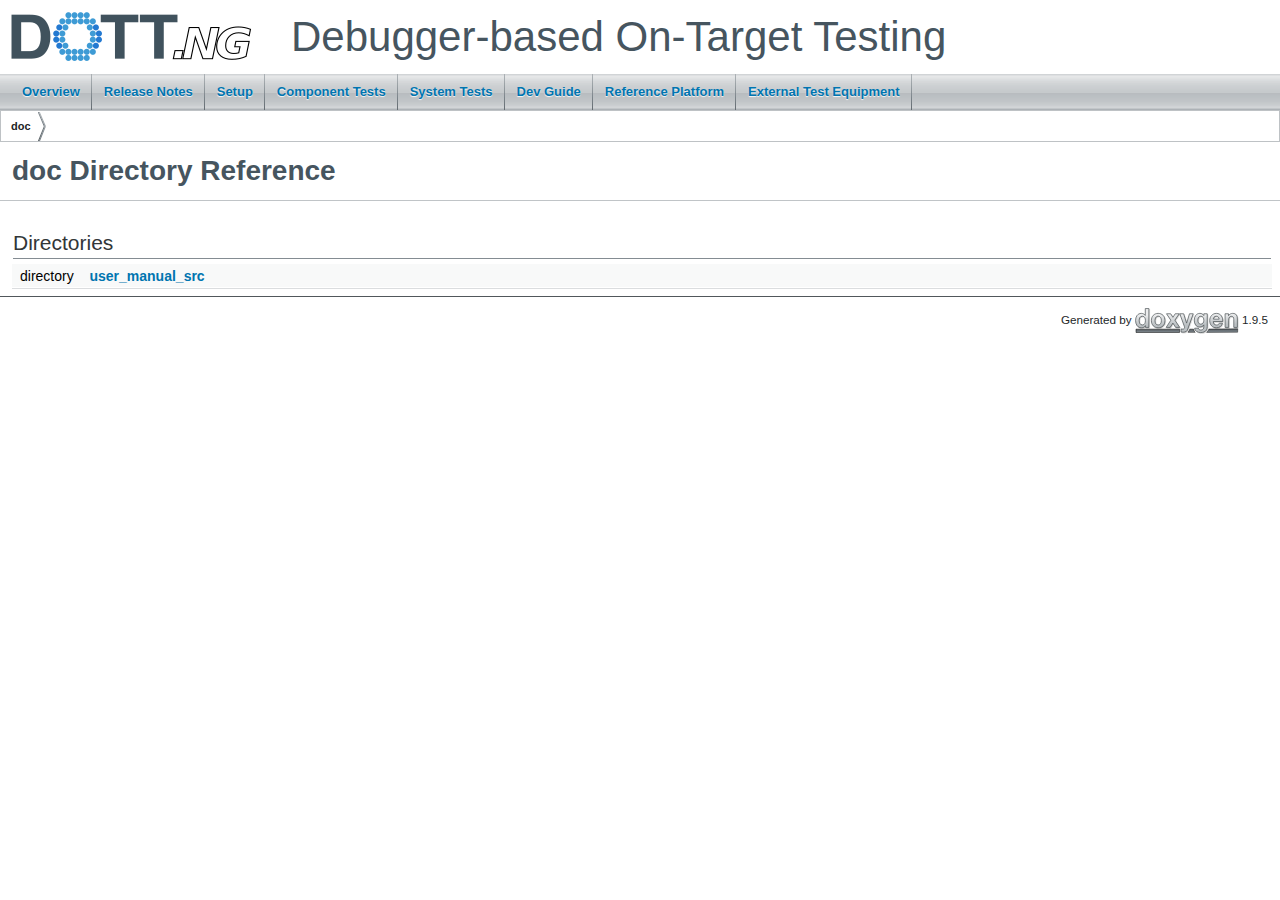
<file: dir_e68e8157741866f444e17edd764ebbae.html>
<!DOCTYPE html PUBLIC "-//W3C//DTD XHTML 1.0 Transitional//EN" "https://www.w3.org/TR/xhtml1/DTD/xhtml1-transitional.dtd">
<html xmlns="http://www.w3.org/1999/xhtml" lang="en-US">
<head>
<meta http-equiv="Content-Type" content="text/xhtml;charset=UTF-8"/>
<meta http-equiv="X-UA-Compatible" content="IE=11"/>
<meta name="generator" content="Doxygen 1.9.5"/>
<meta name="viewport" content="width=device-width, initial-scale=1"/>
<title>Debugger-based On-Target Testing: doc Directory Reference</title>
<link href="tabs.css" rel="stylesheet" type="text/css"/>
<script type="text/javascript" src="jquery.js"></script>
<script type="text/javascript" src="dynsections.js"></script>
<link href="doxygen.css" rel="stylesheet" type="text/css" />
<link href="doxyStyle.css" rel="stylesheet" type="text/css"/>
</head>
<body>
<div id="top"><!-- do not remove this div, it is closed by doxygen! -->
<div id="titlearea">
<table cellspacing="0" cellpadding="0">
 <tbody>
 <tr id="projectrow">
  <td id="projectlogo"><img alt="Logo" src="dott_ng_logo_small.png"/></td>
  <td id="projectalign">
   <div id="projectname">Debugger-based On-Target Testing
   </div>
  </td>
 </tr>
 </tbody>
</table>
</div>
<!-- end header part -->
<!-- Generated by Doxygen 1.9.5 -->
<script type="text/javascript" src="menudata.js"></script>
<script type="text/javascript" src="menu.js"></script>
<script type="text/javascript">
/* @license magnet:?xt=urn:btih:d3d9a9a6595521f9666a5e94cc830dab83b65699&amp;dn=expat.txt MIT */
$(function() {
  initMenu('',false,false,'search.php','Search');
});
/* @license-end */
</script>
<div id="main-nav"></div>
<div id="nav-path" class="navpath">
  <ul>
<li class="navelem"><a class="el" href="dir_e68e8157741866f444e17edd764ebbae.html">doc</a></li>  </ul>
</div>
</div><!-- top -->
<div class="header">
  <div class="headertitle"><div class="title">doc Directory Reference</div></div>
</div><!--header-->
<div class="contents">
<table class="memberdecls">
<tr class="heading"><td colspan="2"><h2 class="groupheader"><a id="subdirs" name="subdirs"></a>
Directories</h2></td></tr>
<tr class="memitem:"><td class="memItemLeft" align="right" valign="top">directory &#160;</td><td class="memItemRight" valign="bottom"><a class="el" href="dir_7d2e08a15cedc1c58123e2a932db667b.html">user_manual_src</a></td></tr>
<tr class="separator:"><td class="memSeparator" colspan="2">&#160;</td></tr>
</table>
</div><!-- contents -->
<!-- start footer part -->
<hr class="footer"/><address class="footer"><small>
Generated by&#160;<a href="https://www.doxygen.org/index.html"><img class="footer" src="doxygen.svg" width="104" height="31" alt="doxygen"/></a> 1.9.5
</small></address>
</body>
</html>
</file>
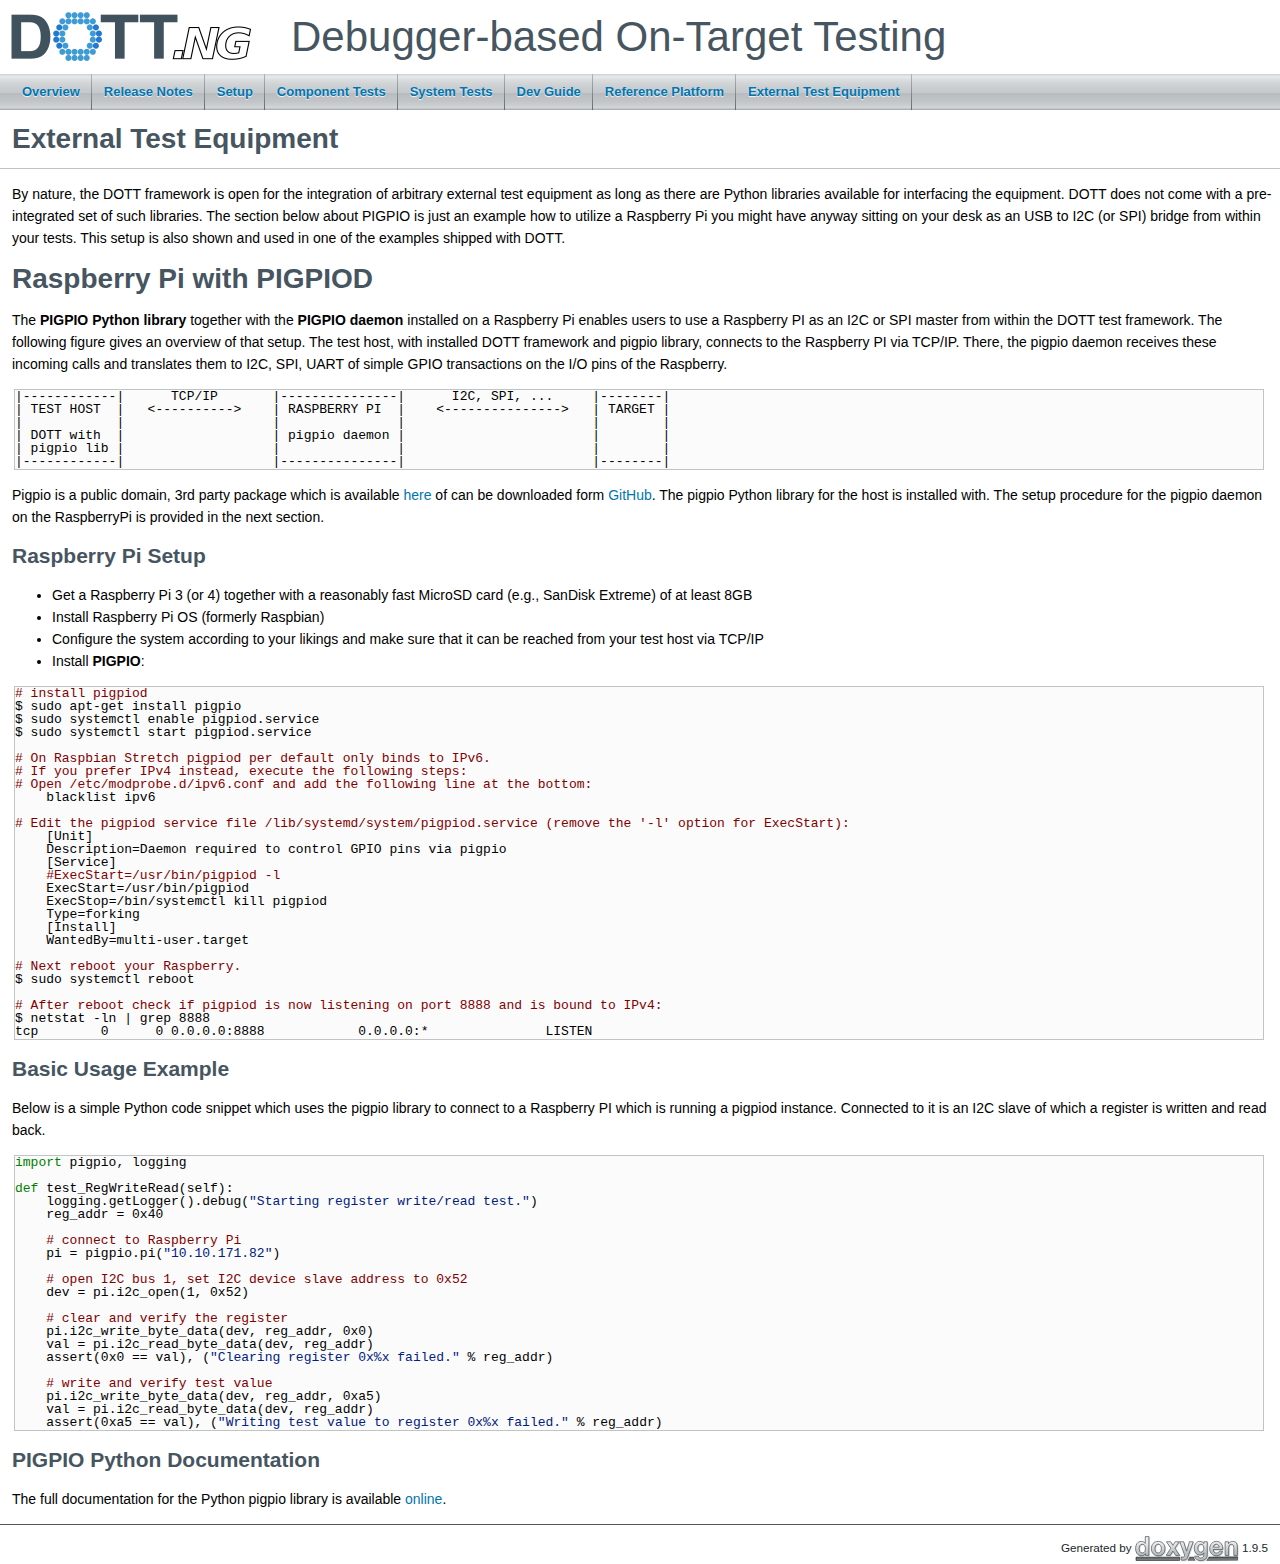
<file: ExternalEquipment.html>
<!DOCTYPE html PUBLIC "-//W3C//DTD XHTML 1.0 Transitional//EN" "https://www.w3.org/TR/xhtml1/DTD/xhtml1-transitional.dtd">
<html xmlns="http://www.w3.org/1999/xhtml" lang="en-US">
<head>
<meta http-equiv="Content-Type" content="text/xhtml;charset=UTF-8"/>
<meta http-equiv="X-UA-Compatible" content="IE=11"/>
<meta name="generator" content="Doxygen 1.9.5"/>
<meta name="viewport" content="width=device-width, initial-scale=1"/>
<title>Debugger-based On-Target Testing: External Test Equipment</title>
<link href="tabs.css" rel="stylesheet" type="text/css"/>
<script type="text/javascript" src="jquery.js"></script>
<script type="text/javascript" src="dynsections.js"></script>
<link href="doxygen.css" rel="stylesheet" type="text/css" />
<link href="doxyStyle.css" rel="stylesheet" type="text/css"/>
</head>
<body>
<div id="top"><!-- do not remove this div, it is closed by doxygen! -->
<div id="titlearea">
<table cellspacing="0" cellpadding="0">
 <tbody>
 <tr id="projectrow">
  <td id="projectlogo"><img alt="Logo" src="dott_ng_logo_small.png"/></td>
  <td id="projectalign">
   <div id="projectname">Debugger-based On-Target Testing
   </div>
  </td>
 </tr>
 </tbody>
</table>
</div>
<!-- end header part -->
<!-- Generated by Doxygen 1.9.5 -->
<script type="text/javascript" src="menudata.js"></script>
<script type="text/javascript" src="menu.js"></script>
<script type="text/javascript">
/* @license magnet:?xt=urn:btih:d3d9a9a6595521f9666a5e94cc830dab83b65699&amp;dn=expat.txt MIT */
$(function() {
  initMenu('',false,false,'search.php','Search');
});
/* @license-end */
</script>
<div id="main-nav"></div>
</div><!-- top -->
<div><div class="header">
  <div class="headertitle"><div class="title">External Test Equipment </div></div>
</div><!--header-->
<div class="contents">
<div class="textblock"><p ><a class="anchor" id="md_doc_user_manual_src_external_equipment"></a></p>
<p >By nature, the DOTT framework is open for the integration of arbitrary external test equipment as long as there are Python libraries available for interfacing the equipment. DOTT does not come with a pre-integrated set of such libraries. The section below about PIGPIO is just an example how to utilize a Raspberry Pi you might have anyway sitting on your desk as an USB to I2C (or SPI) bridge from within your tests. This setup is also shown and used in one of the examples shipped with DOTT.</p>
<h1><a class="anchor" id="ExternalRPI"></a>
Raspberry Pi with PIGPIOD</h1>
<p >The <b>PIGPIO Python library</b> together with the <b>PIGPIO daemon</b> installed on a Raspberry Pi enables users to use a Raspberry PI as an I2C or SPI master from within the DOTT test framework. The following figure gives an overview of that setup. The test host, with installed DOTT framework and pigpio library, connects to the Raspberry PI via TCP/IP. There, the pigpio daemon receives these incoming calls and translates them to I2C, SPI, UART of simple GPIO transactions on the I/O pins of the Raspberry.</p>
<div class="fragment"><div class="line">|------------|      TCP/IP       |---------------|      I2C, SPI, ...     |--------|</div>
<div class="line">| TEST HOST  |   &lt;----------&gt;    | RASPBERRY PI  |    &lt;---------------&gt;   | TARGET |</div>
<div class="line">|            |                   |               |                        |        |</div>
<div class="line">| DOTT with  |                   | pigpio daemon |                        |        |</div>
<div class="line">| pigpio lib |                   |               |                        |        |</div>
<div class="line">|------------|                   |---------------|                        |--------|</div>
</div><!-- fragment --><p >Pigpio is a public domain, 3rd party package which is available <a href="http://abyz.me.uk/rpi/pigpio/">here</a> of can be downloaded form <a href="https://github.com/joan2937/pigpio/">GitHub</a>. The pigpio Python library for the host is installed with. The setup procedure for the pigpio daemon on the RaspberryPi is provided in the next section.</p>
<h2><a class="anchor" id="RPISetup"></a>
Raspberry Pi Setup</h2>
<ul>
<li>Get a Raspberry Pi 3 (or 4) together with a reasonably fast MicroSD card (e.g., SanDisk Extreme) of at least 8GB</li>
<li>Install Raspberry Pi OS (formerly Raspbian)</li>
<li>Configure the system according to your likings and make sure that it can be reached from your test host via TCP/IP</li>
<li>Install <b>PIGPIO</b>:</li>
</ul>
<div class="fragment"><div class="line"><span class="comment"># install pigpiod</span></div>
<div class="line">$ sudo apt-get install pigpio</div>
<div class="line">$ sudo systemctl enable pigpiod.service</div>
<div class="line">$ sudo systemctl start pigpiod.service</div>
<div class="line"> </div>
<div class="line"><span class="comment"># On Raspbian Stretch pigpiod per default only binds to IPv6.</span></div>
<div class="line"><span class="comment"># If you prefer IPv4 instead, execute the following steps:</span></div>
<div class="line"><span class="comment"># Open /etc/modprobe.d/ipv6.conf and add the following line at the bottom:</span></div>
<div class="line">    blacklist ipv6</div>
<div class="line"> </div>
<div class="line"><span class="comment"># Edit the pigpiod service file /lib/systemd/system/pigpiod.service (remove the &#39;-l&#39; option for ExecStart):</span></div>
<div class="line">    [Unit]</div>
<div class="line">    Description=Daemon required to control GPIO pins via pigpio</div>
<div class="line">    [Service]</div>
<div class="line">    <span class="comment">#ExecStart=/usr/bin/pigpiod -l</span></div>
<div class="line">    ExecStart=/usr/bin/pigpiod</div>
<div class="line">    ExecStop=/bin/systemctl kill pigpiod</div>
<div class="line">    Type=forking</div>
<div class="line">    [Install]</div>
<div class="line">    WantedBy=multi-user.target</div>
<div class="line"> </div>
<div class="line"><span class="comment"># Next reboot your Raspberry.</span></div>
<div class="line">$ sudo systemctl reboot</div>
<div class="line"> </div>
<div class="line"><span class="comment"># After reboot check if pigpiod is now listening on port 8888 and is bound to IPv4:</span></div>
<div class="line">$ netstat -ln | grep 8888</div>
<div class="line">tcp        0      0 0.0.0.0:8888            0.0.0.0:*               LISTEN</div>
</div><!-- fragment --> <h2><a class="anchor" id="PIGPIoUsage"></a>
Basic Usage Example</h2>
<p >Below is a simple Python code snippet which uses the pigpio library to connect to a Raspberry PI which is running a pigpiod instance. Connected to it is an I2C slave of which a register is written and read back.</p>
<div class="fragment"><div class="line"><span class="keyword">import</span> pigpio, logging</div>
<div class="line"> </div>
<div class="line"><span class="keyword">def </span>test_RegWriteRead(self):</div>
<div class="line">    logging.getLogger().debug(<span class="stringliteral">&quot;Starting register write/read test.&quot;</span>)</div>
<div class="line">    reg_addr = 0x40</div>
<div class="line"> </div>
<div class="line">    <span class="comment"># connect to Raspberry Pi</span></div>
<div class="line">    pi = pigpio.pi(<span class="stringliteral">&quot;10.10.171.82&quot;</span>)</div>
<div class="line"> </div>
<div class="line">    <span class="comment"># open I2C bus 1, set I2C device slave address to 0x52</span></div>
<div class="line">    dev = pi.i2c_open(1, 0x52)</div>
<div class="line"> </div>
<div class="line">    <span class="comment"># clear and verify the register</span></div>
<div class="line">    pi.i2c_write_byte_data(dev, reg_addr, 0x0)</div>
<div class="line">    val = pi.i2c_read_byte_data(dev, reg_addr)</div>
<div class="line">    assert(0x0 == val), (<span class="stringliteral">&quot;Clearing register 0x%x failed.&quot;</span> % reg_addr)</div>
<div class="line"> </div>
<div class="line">    <span class="comment"># write and verify test value</span></div>
<div class="line">    pi.i2c_write_byte_data(dev, reg_addr, 0xa5)</div>
<div class="line">    val = pi.i2c_read_byte_data(dev, reg_addr)</div>
<div class="line">    assert(0xa5 == val), (<span class="stringliteral">&quot;Writing test value to register 0x%x failed.&quot;</span> % reg_addr)</div>
</div><!-- fragment --><h2><a class="anchor" id="PigpiDoc"></a>
PIGPIO Python Documentation</h2>
<p >The full documentation for the Python pigpio library is available <a href="http://abyz.me.uk/rpi/pigpio/python.html">online</a>. </p>
</div></div><!-- contents -->
</div><!-- PageDoc -->
<!-- start footer part -->
<hr class="footer"/><address class="footer"><small>
Generated by&#160;<a href="https://www.doxygen.org/index.html"><img class="footer" src="doxygen.svg" width="104" height="31" alt="doxygen"/></a> 1.9.5
</small></address>
</body>
</html>
</file>
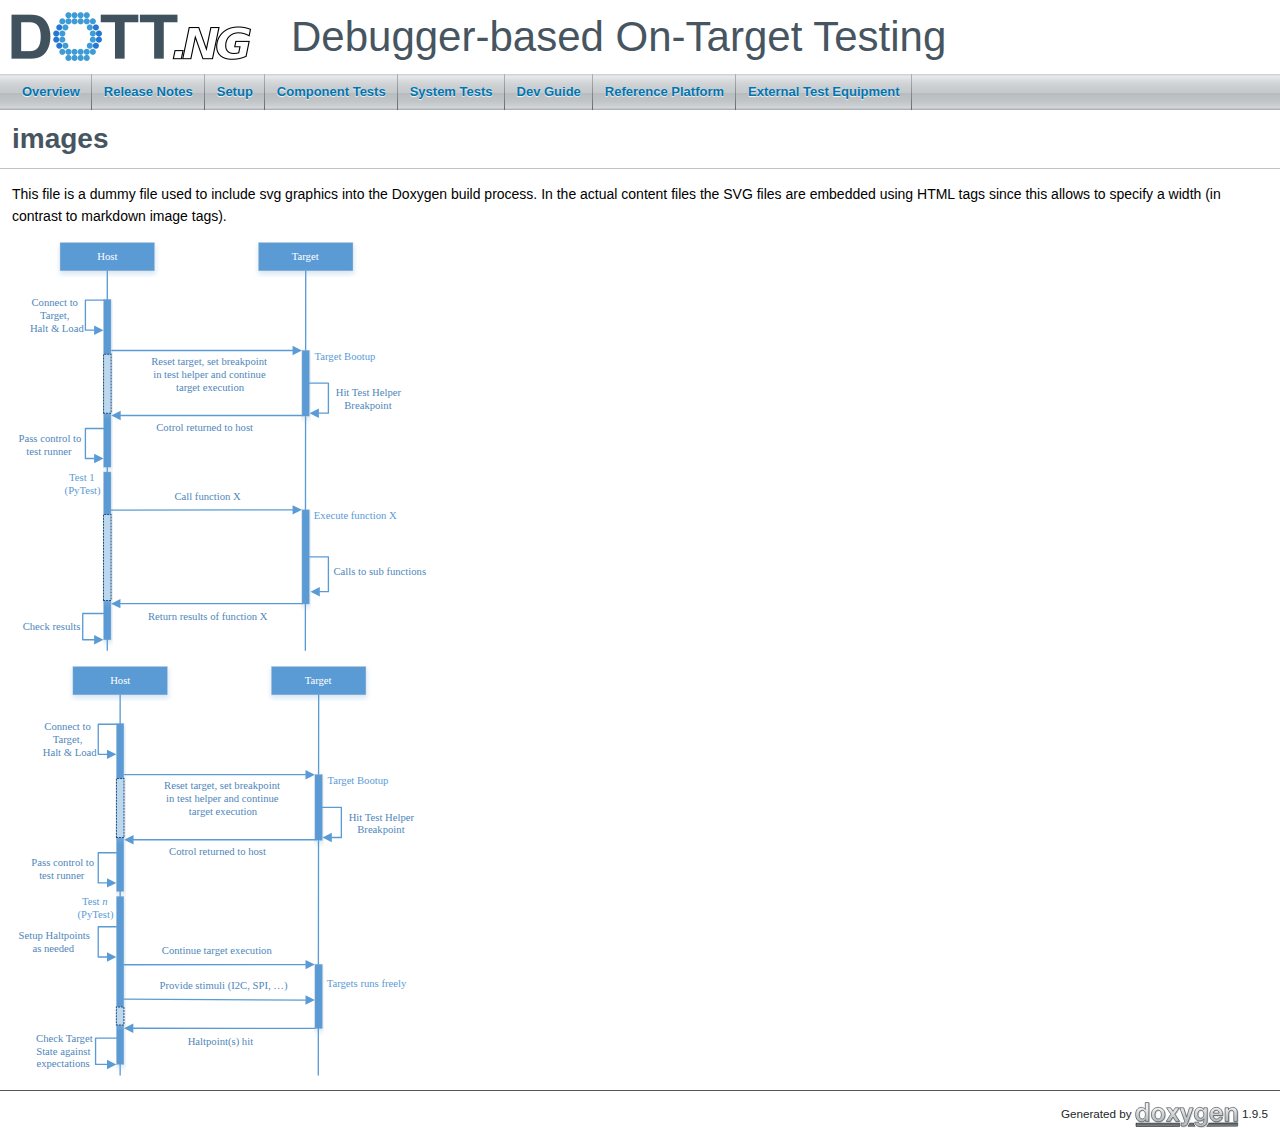
<file: md_doc_user_manual_src_images.html>
<!DOCTYPE html PUBLIC "-//W3C//DTD XHTML 1.0 Transitional//EN" "https://www.w3.org/TR/xhtml1/DTD/xhtml1-transitional.dtd">
<html xmlns="http://www.w3.org/1999/xhtml" lang="en-US">
<head>
<meta http-equiv="Content-Type" content="text/xhtml;charset=UTF-8"/>
<meta http-equiv="X-UA-Compatible" content="IE=11"/>
<meta name="generator" content="Doxygen 1.9.5"/>
<meta name="viewport" content="width=device-width, initial-scale=1"/>
<title>Debugger-based On-Target Testing: images</title>
<link href="tabs.css" rel="stylesheet" type="text/css"/>
<script type="text/javascript" src="jquery.js"></script>
<script type="text/javascript" src="dynsections.js"></script>
<link href="doxygen.css" rel="stylesheet" type="text/css" />
<link href="doxyStyle.css" rel="stylesheet" type="text/css"/>
</head>
<body>
<div id="top"><!-- do not remove this div, it is closed by doxygen! -->
<div id="titlearea">
<table cellspacing="0" cellpadding="0">
 <tbody>
 <tr id="projectrow">
  <td id="projectlogo"><img alt="Logo" src="dott_ng_logo_small.png"/></td>
  <td id="projectalign">
   <div id="projectname">Debugger-based On-Target Testing
   </div>
  </td>
 </tr>
 </tbody>
</table>
</div>
<!-- end header part -->
<!-- Generated by Doxygen 1.9.5 -->
<script type="text/javascript" src="menudata.js"></script>
<script type="text/javascript" src="menu.js"></script>
<script type="text/javascript">
/* @license magnet:?xt=urn:btih:d3d9a9a6595521f9666a5e94cc830dab83b65699&amp;dn=expat.txt MIT */
$(function() {
  initMenu('',false,false,'search.php','Search');
});
/* @license-end */
</script>
<div id="main-nav"></div>
</div><!-- top -->
<div><div class="header">
  <div class="headertitle"><div class="title">images </div></div>
</div><!--header-->
<div class="contents">
<div class="textblock"><p >This file is a dummy file used to include svg graphics into the Doxygen build process. In the actual content files the SVG files are embedded using HTML  tags since this allows to specify a width (in contrast to markdown image tags).</p>
<p ><img src="dott_flow_halt.svg" alt="" style="pointer-events: none;" class="inline"/>    </p>
<p ><img src="dott_flow_free.svg" alt="" style="pointer-events: none;" class="inline"/>     </p>
</div></div><!-- contents -->
</div><!-- PageDoc -->
<!-- start footer part -->
<hr class="footer"/><address class="footer"><small>
Generated by&#160;<a href="https://www.doxygen.org/index.html"><img class="footer" src="doxygen.svg" width="104" height="31" alt="doxygen"/></a> 1.9.5
</small></address>
</body>
</html>
</file>
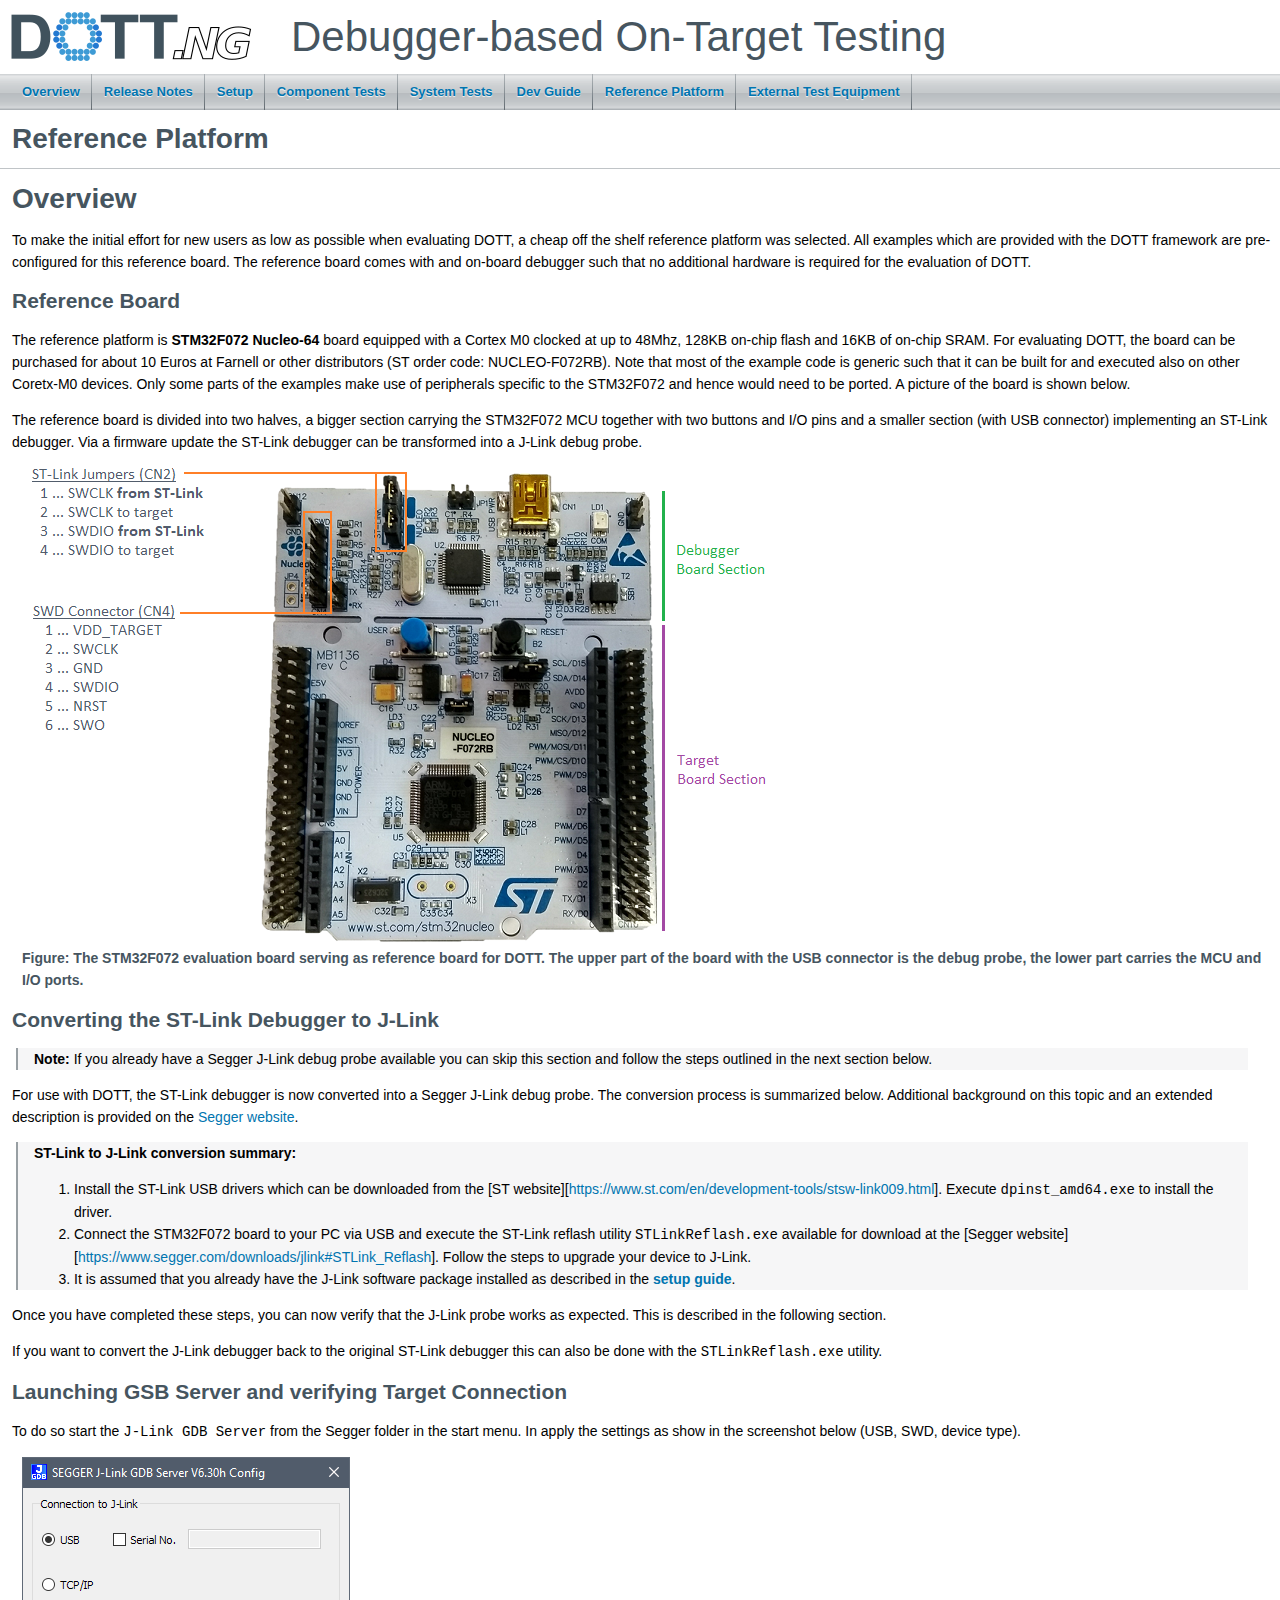
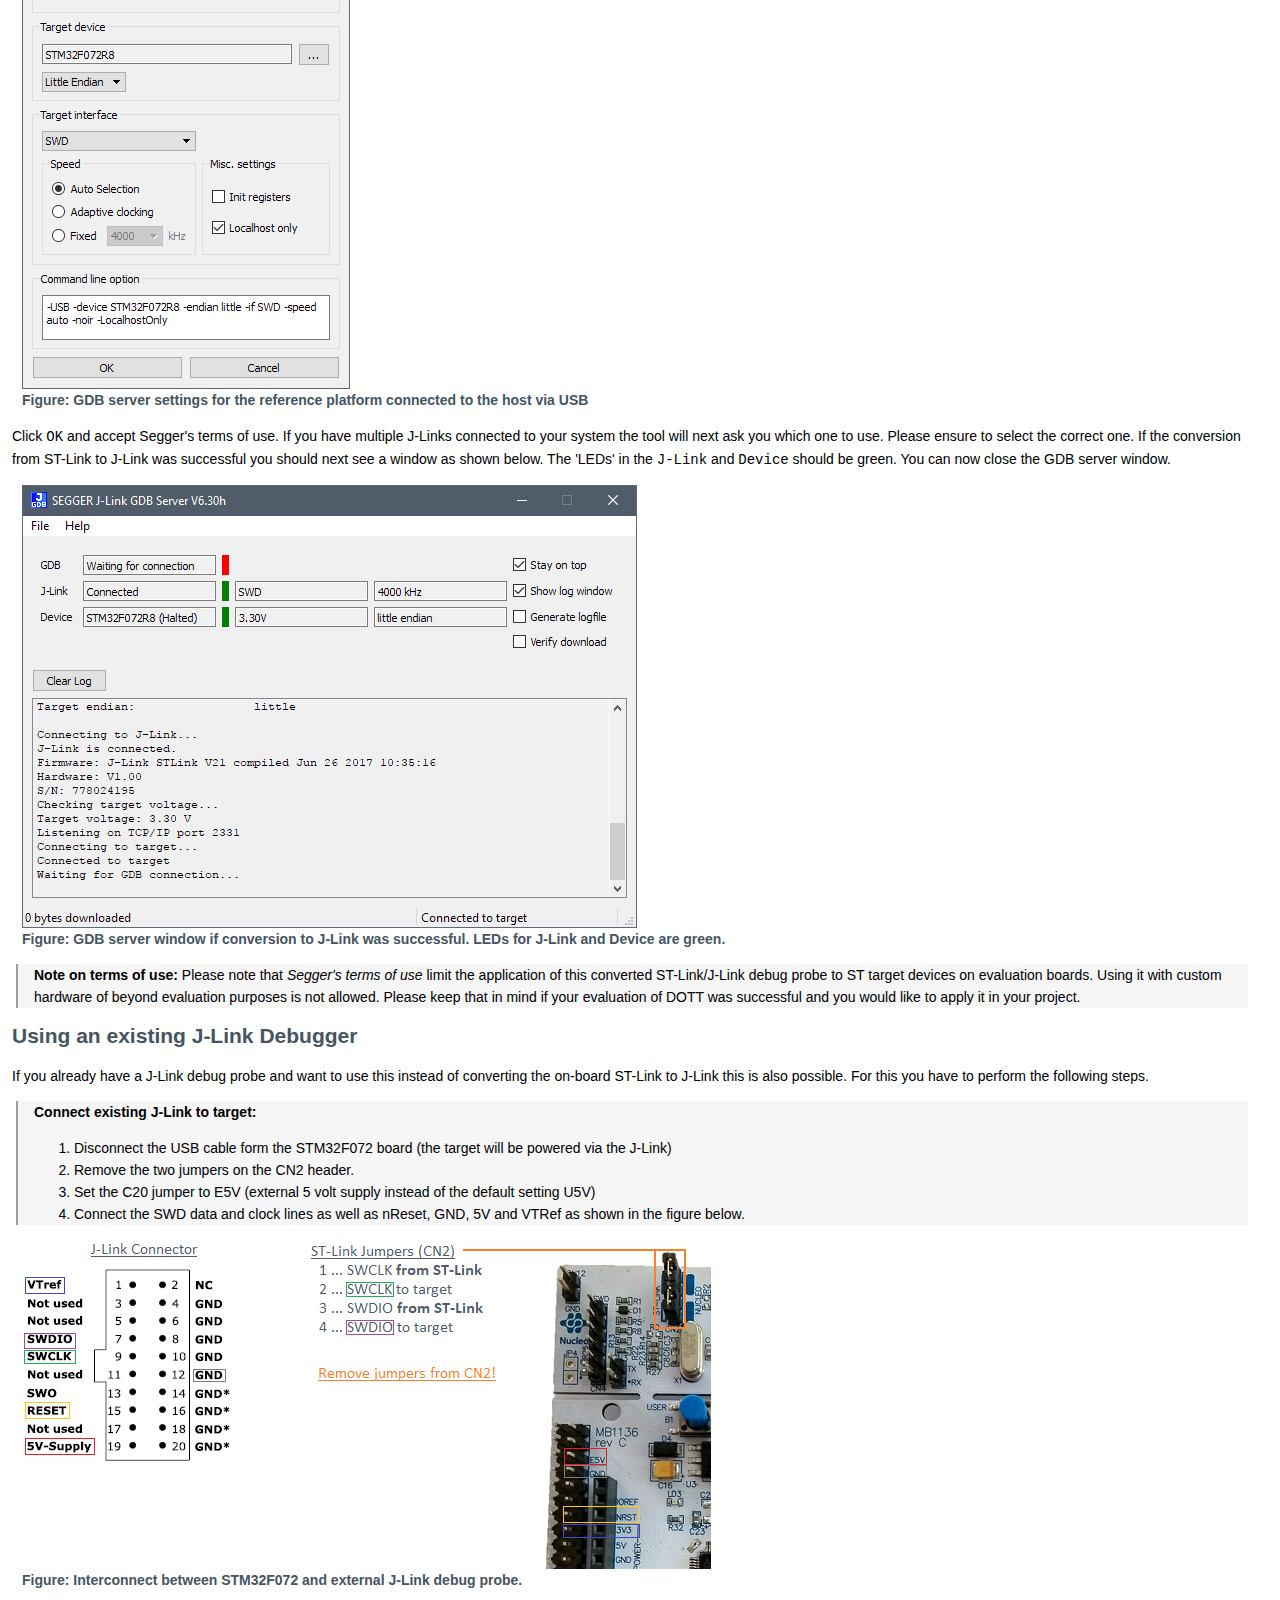
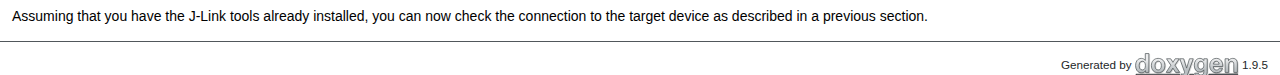
<file: ReferencePlatform.html>
<!DOCTYPE html PUBLIC "-//W3C//DTD XHTML 1.0 Transitional//EN" "https://www.w3.org/TR/xhtml1/DTD/xhtml1-transitional.dtd">
<html xmlns="http://www.w3.org/1999/xhtml" lang="en-US">
<head>
<meta http-equiv="Content-Type" content="text/xhtml;charset=UTF-8"/>
<meta http-equiv="X-UA-Compatible" content="IE=11"/>
<meta name="generator" content="Doxygen 1.9.5"/>
<meta name="viewport" content="width=device-width, initial-scale=1"/>
<title>Debugger-based On-Target Testing: Reference Platform</title>
<link href="tabs.css" rel="stylesheet" type="text/css"/>
<script type="text/javascript" src="jquery.js"></script>
<script type="text/javascript" src="dynsections.js"></script>
<link href="doxygen.css" rel="stylesheet" type="text/css" />
<link href="doxyStyle.css" rel="stylesheet" type="text/css"/>
</head>
<body>
<div id="top"><!-- do not remove this div, it is closed by doxygen! -->
<div id="titlearea">
<table cellspacing="0" cellpadding="0">
 <tbody>
 <tr id="projectrow">
  <td id="projectlogo"><img alt="Logo" src="dott_ng_logo_small.png"/></td>
  <td id="projectalign">
   <div id="projectname">Debugger-based On-Target Testing
   </div>
  </td>
 </tr>
 </tbody>
</table>
</div>
<!-- end header part -->
<!-- Generated by Doxygen 1.9.5 -->
<script type="text/javascript" src="menudata.js"></script>
<script type="text/javascript" src="menu.js"></script>
<script type="text/javascript">
/* @license magnet:?xt=urn:btih:d3d9a9a6595521f9666a5e94cc830dab83b65699&amp;dn=expat.txt MIT */
$(function() {
  initMenu('',false,false,'search.php','Search');
});
/* @license-end */
</script>
<div id="main-nav"></div>
</div><!-- top -->
<div><div class="header">
  <div class="headertitle"><div class="title">Reference Platform </div></div>
</div><!--header-->
<div class="contents">
<div class="textblock"><p ><a class="anchor" id="md_doc_user_manual_src_reference_platform"></a></p>
<h1><a class="anchor" id="Overview"></a>
Overview</h1>
<p >To make the initial effort for new users as low as possible when evaluating DOTT, a cheap off the shelf reference platform was selected. All examples which are provided with the DOTT framework are pre-configured for this reference board. The reference board comes with and on-board debugger such that no additional hardware is required for the evaluation of DOTT.</p>
<h2><a class="anchor" id="ReferenceBoard"></a>
Reference Board</h2>
<p >The reference platform is <b>STM32F072 Nucleo-64</b> board equipped with a Cortex M0 clocked at up to 48Mhz, 128KB on-chip flash and 16KB of on-chip SRAM. For evaluating DOTT, the board can be purchased for about 10 Euros at Farnell or other distributors (ST order code: NUCLEO-F072RB). Note that most of the example code is generic such that it can be built for and executed also on other Coretx-M0 devices. Only some parts of the examples make use of peripherals specific to the STM32F072 and hence would need to be ported. A picture of the board is shown below.</p>
<p >The reference board is divided into two halves, a bigger section carrying the STM32F072 MCU together with two buttons and I/O pins and a smaller section (with USB connector) implementing an ST-Link debugger. Via a firmware update the ST-Link debugger can be transformed into a J-Link debug probe.</p>
<div class="image">
<img src="stm32f072_annotated.png" alt=""/>
<div class="caption">
The STM32F072 evaluation board serving as reference board for DOTT. The upper part of the board with the USB connector is the debug probe, the lower part carries the MCU and I/O ports.</div></div>
<h2><a class="anchor" id="STLinkConversion"></a>
Converting the ST-Link Debugger to J-Link</h2>
<blockquote class="doxtable">
<p >&zwj;<b>Note:</b> If you already have a Segger J-Link debug probe available you can skip this section and follow the steps outlined in the next section below. </p>
</blockquote>
<p>For use with DOTT, the ST-Link debugger is now converted into a Segger J-Link debug probe. The conversion process is summarized below. Additional background on this topic and an extended description is provided on the <a href="https://www.segger.com/products/debug-probes/j-link/models/other-j-links/st-link-on-board">Segger website</a>.</p>
<blockquote class="doxtable">
<p >&zwj;<b>ST-Link to J-Link conversion summary:</b></p><ol type="1">
<li>Install the ST-Link USB drivers which can be downloaded from the [ST website][<a href="https://www.st.com/en/development-tools/stsw-link009.html">https://www.st.com/en/development-tools/stsw-link009.html</a>]. Execute <code>dpinst_amd64.exe</code> to install the driver.</li>
<li>Connect the STM32F072 board to your PC via USB and execute the ST-Link reflash utility <code>STLinkReflash.exe</code> available for download at the [Segger website][<a href="https://www.segger.com/downloads/jlink#STLink_Reflash">https://www.segger.com/downloads/jlink#STLink_Reflash</a>]. Follow the steps to upgrade your device to J-Link.</li>
<li>It is assumed that you already have the J-Link software package installed as described in the <a class="el" href="SetupAndTarget.html">setup guide</a>. </li>
</ol>
</blockquote>
<p>Once you have completed these steps, you can now verify that the J-Link probe works as expected. This is described in the following section.</p>
<p >If you want to convert the J-Link debugger back to the original ST-Link debugger this can also be done with the <code>STLinkReflash.exe</code> utility.</p>
<h2><a class="anchor" id="GdbServer"></a>
Launching GSB Server and verifying Target Connection</h2>
<p >To do so start the <code>J-Link GDB Server</code> from the Segger folder in the start menu. In apply the settings as show in the screenshot below (USB, SWD, device type).</p>
<div class="image">
<img src="gdb_server_settings.png" alt=""/>
<div class="caption">
GDB server settings for the reference platform connected to the host via USB</div></div>
<p >Click <code>OK</code> and accept Segger's terms of use. If you have multiple J-Links connected to your system the tool will next ask you which one to use. Please ensure to select the correct one. If the conversion from ST-Link to J-Link was successful you should next see a window as shown below. The 'LEDs' in the <code>J-Link</code> and <code>Device</code> should be green. You can now close the GDB server window.</p>
<div class="image">
<img src="gdb_server_status.png" alt=""/>
<div class="caption">
GDB server window if conversion to J-Link was successful. LEDs for J-Link and Device are green.</div></div>
<blockquote class="doxtable">
<p >&zwj;<b>Note on terms of use:</b> Please note that <em>Segger's terms of use</em> limit the application of this converted ST-Link/J-Link debug probe to ST target devices on evaluation boards. Using it with custom hardware of beyond evaluation purposes is not allowed. Please keep that in mind if your evaluation of DOTT was successful and you would like to apply it in your project. </p>
</blockquote>
<h2><a class="anchor" id="ExistingJLink"></a>
Using an existing J-Link Debugger</h2>
<p >If you already have a J-Link debug probe and want to use this instead of converting the on-board ST-Link to J-Link this is also possible. For this you have to perform the following steps.</p>
<blockquote class="doxtable">
<p >&zwj;<b>Connect existing J-Link to target:</b></p><ol type="1">
<li>Disconnect the USB cable form the STM32F072 board (the target will be powered via the J-Link)</li>
<li>Remove the two jumpers on the CN2 header.</li>
<li>Set the C20 jumper to E5V (external 5 volt supply instead of the default setting U5V)</li>
<li>Connect the SWD data and clock lines as well as nReset, GND, 5V and VTRef as shown in the figure below. </li>
</ol>
</blockquote>
<div class="image">
<img src="stm32f072_annotated_jlink.png" alt=""/>
<div class="caption">
Interconnect between STM32F072 and external J-Link debug probe.</div></div>
<p >Assuming that you have the J-Link tools already installed, you can now check the connection to the target device as described in a previous section. </p>
</div></div><!-- contents -->
</div><!-- PageDoc -->
<!-- start footer part -->
<hr class="footer"/><address class="footer"><small>
Generated by&#160;<a href="https://www.doxygen.org/index.html"><img class="footer" src="doxygen.svg" width="104" height="31" alt="doxygen"/></a> 1.9.5
</small></address>
</body>
</html>
</file>
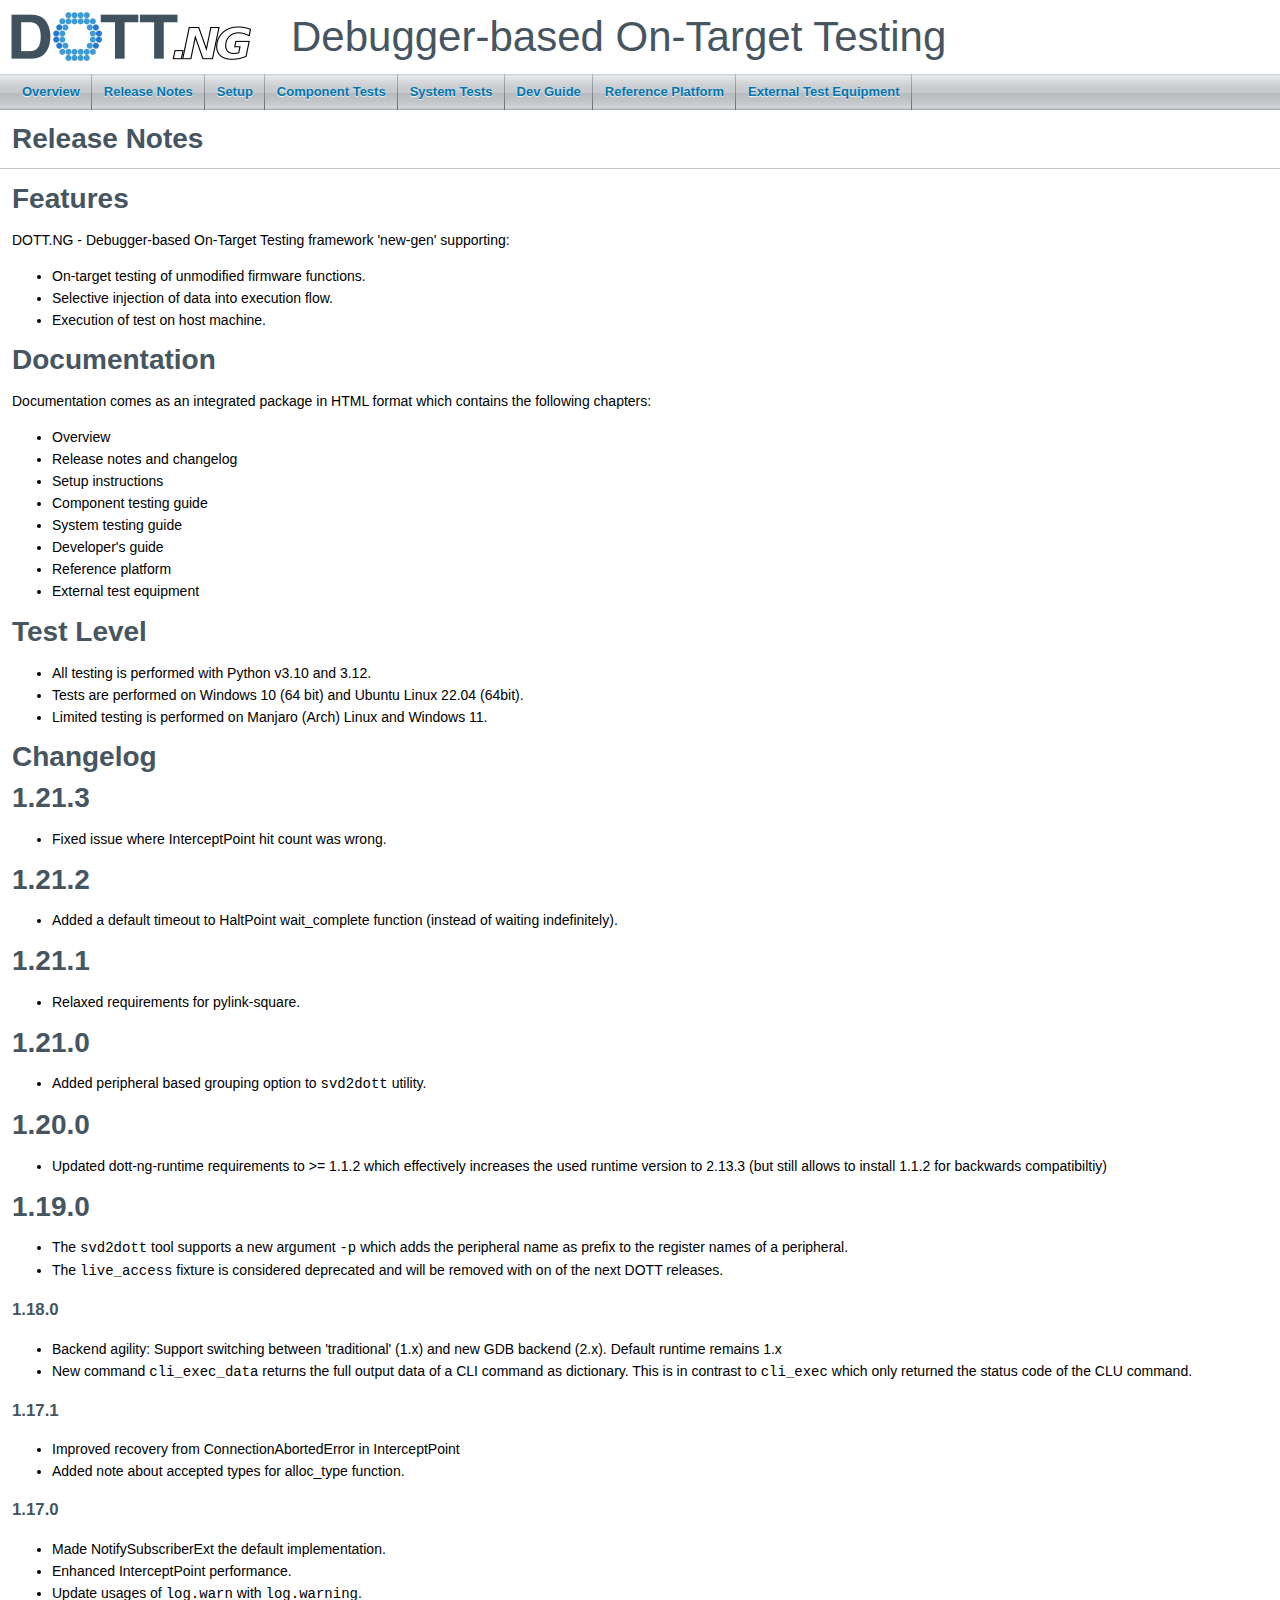
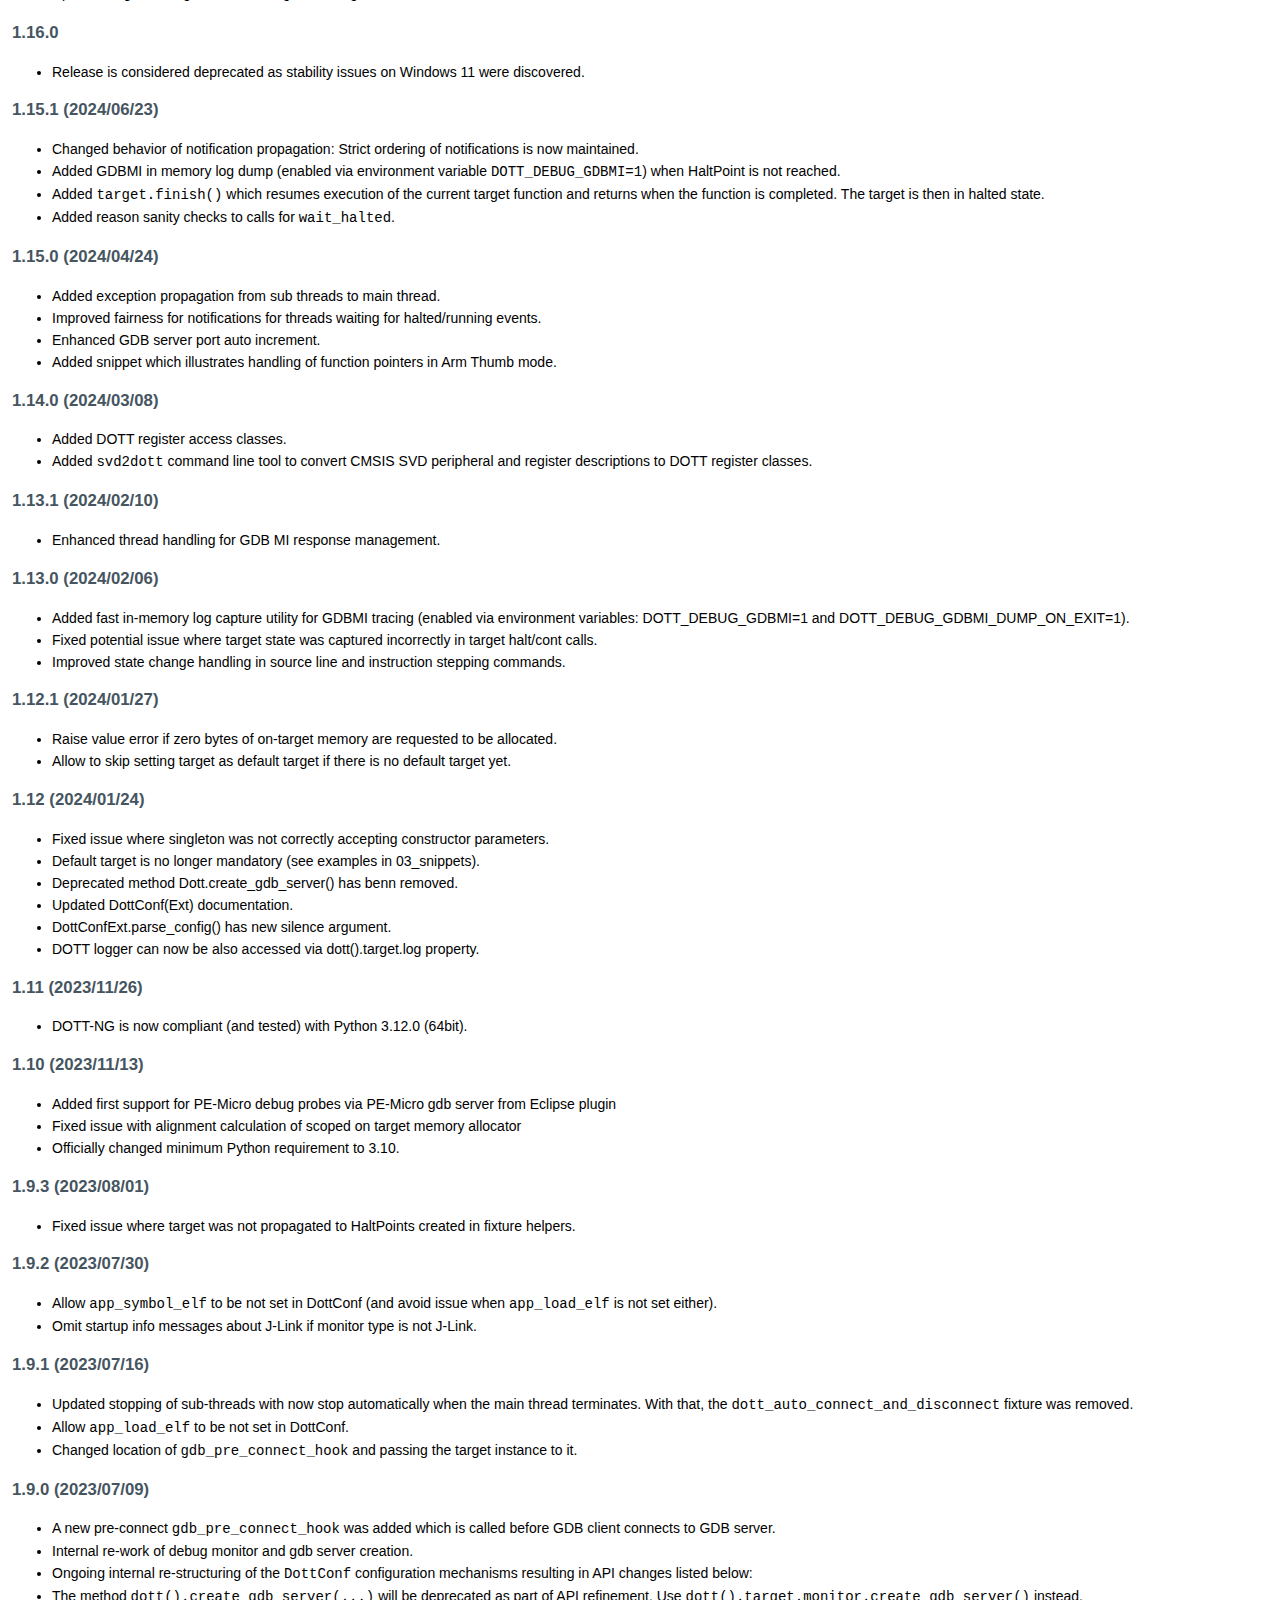
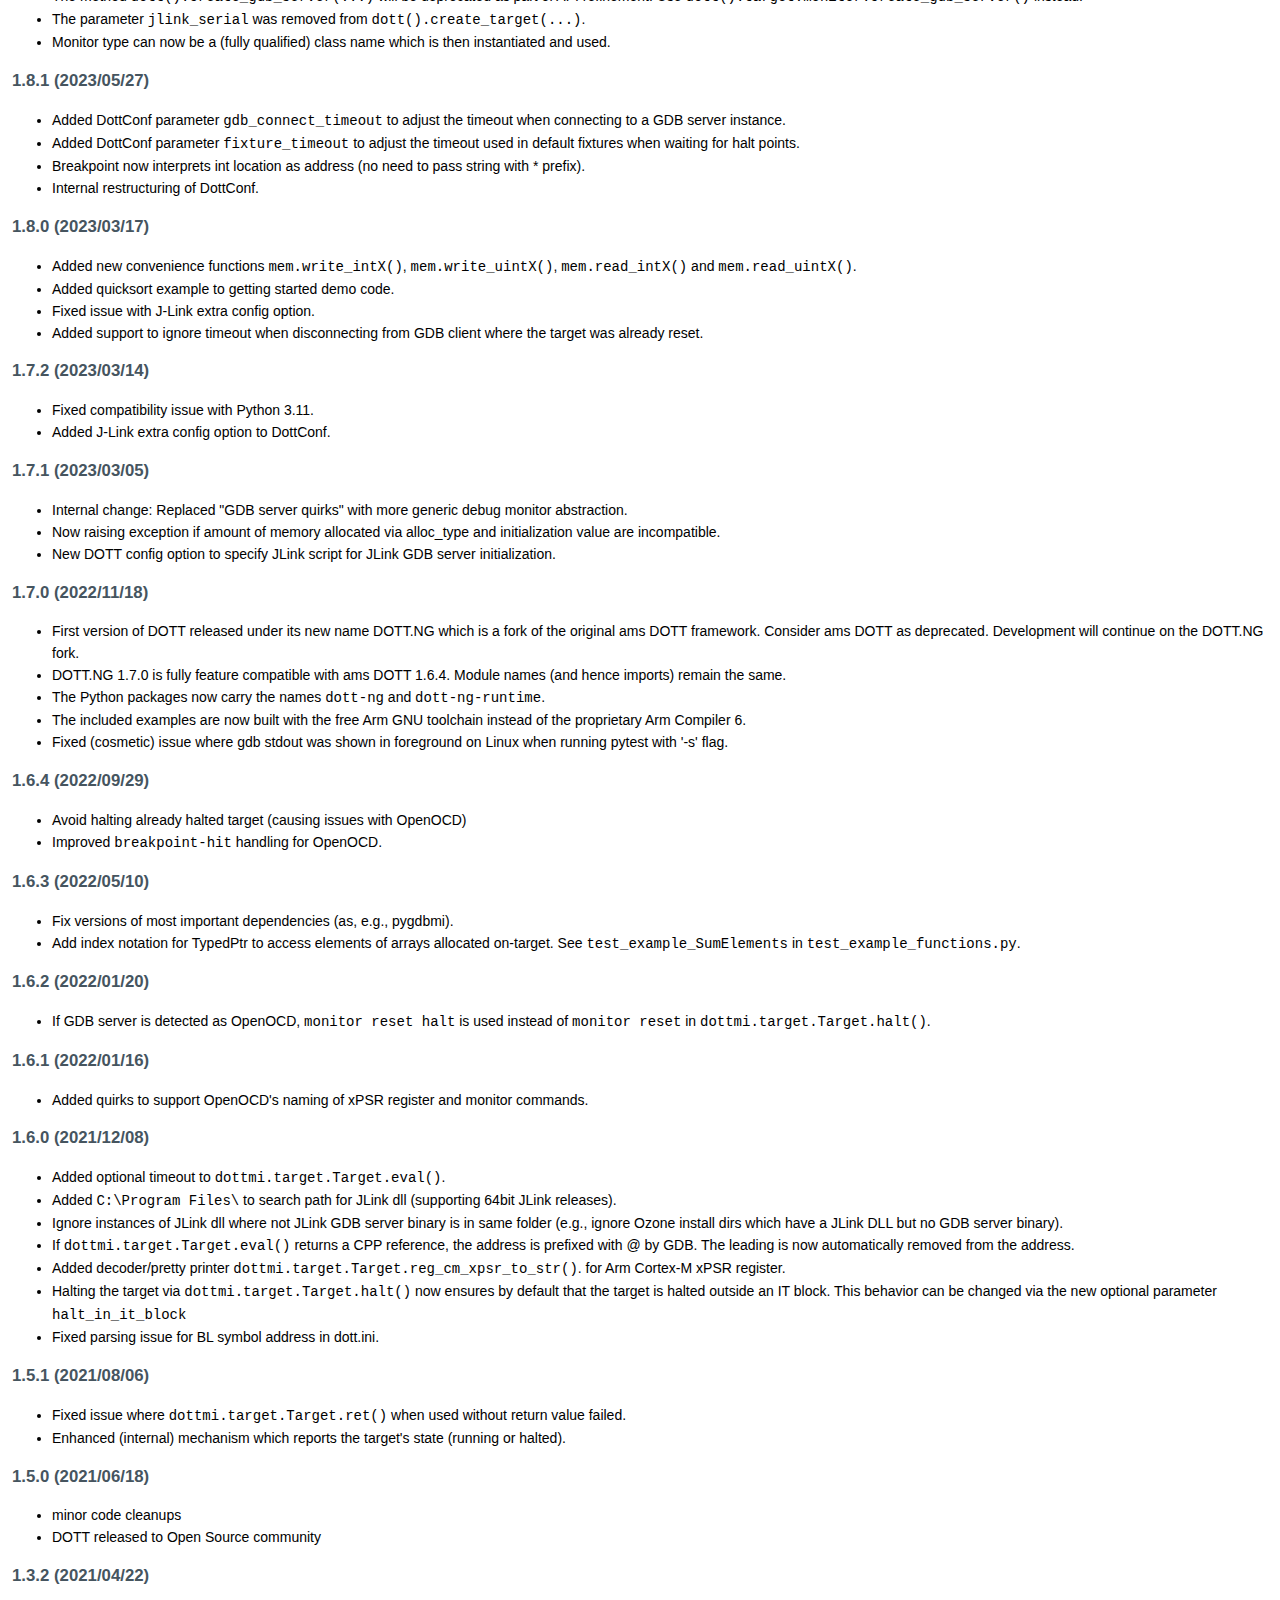
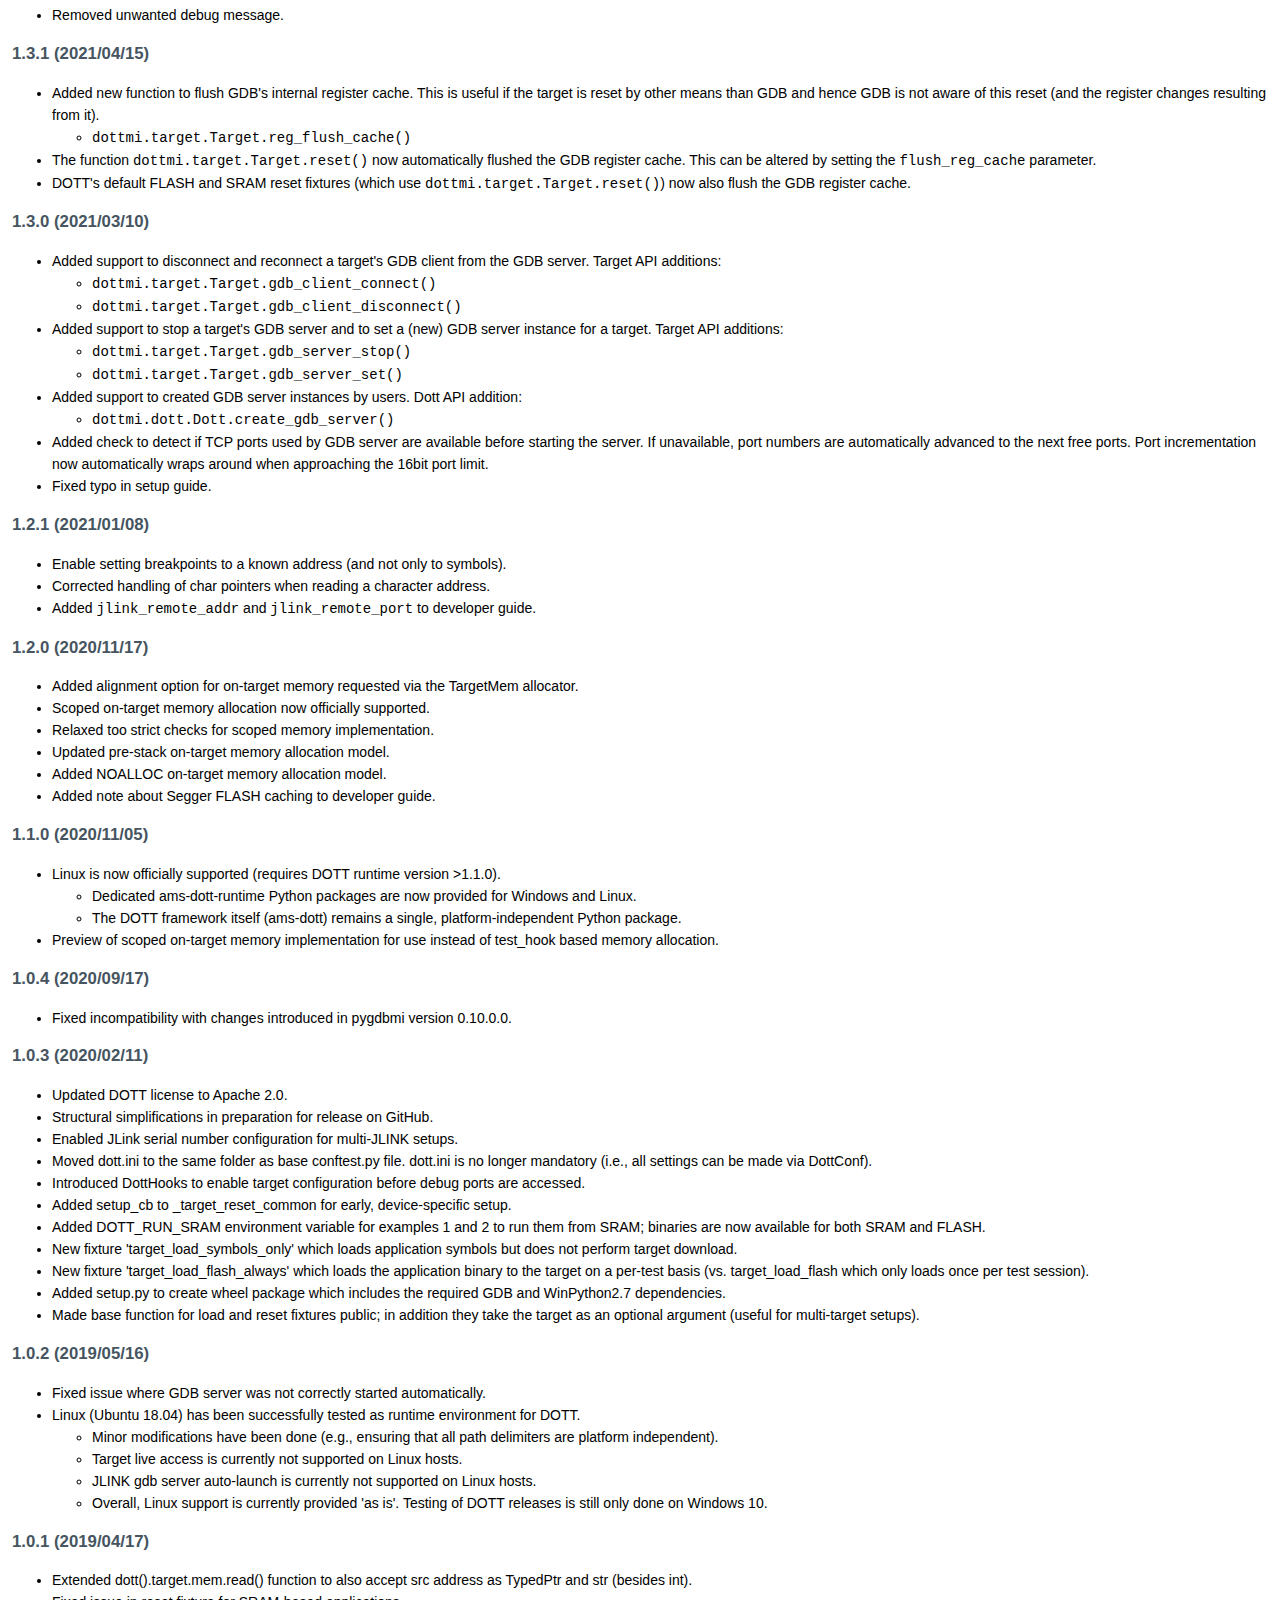
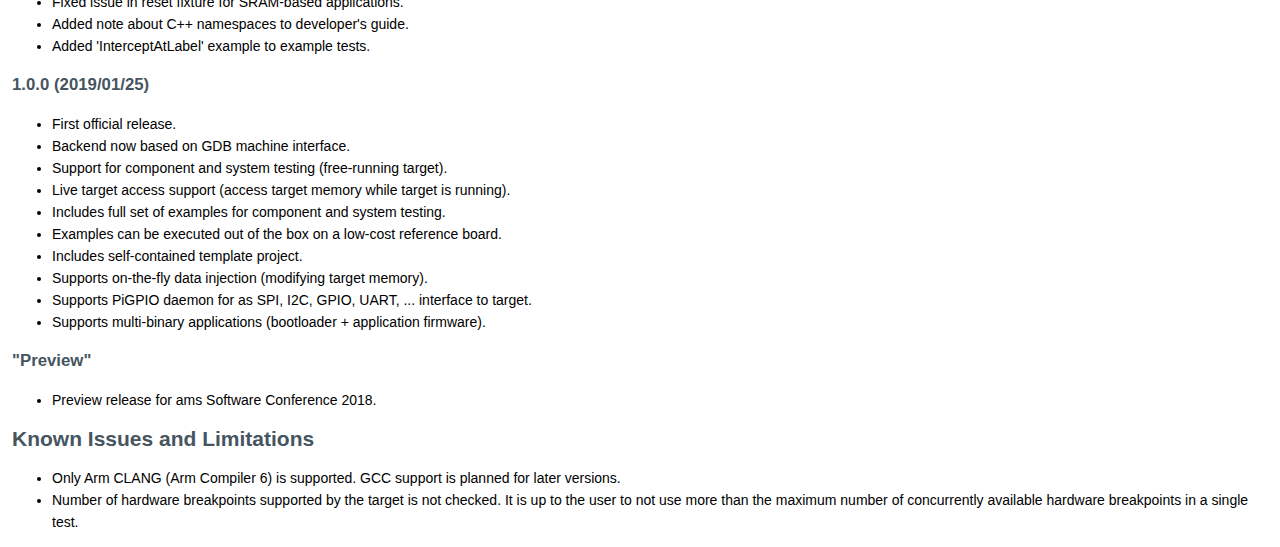
<file: ReleaseNotes.html>
<!DOCTYPE html PUBLIC "-//W3C//DTD XHTML 1.0 Transitional//EN" "https://www.w3.org/TR/xhtml1/DTD/xhtml1-transitional.dtd">
<html xmlns="http://www.w3.org/1999/xhtml" lang="en-US">
<head>
<meta http-equiv="Content-Type" content="text/xhtml;charset=UTF-8"/>
<meta http-equiv="X-UA-Compatible" content="IE=11"/>
<meta name="generator" content="Doxygen 1.9.5"/>
<meta name="viewport" content="width=device-width, initial-scale=1"/>
<title>Debugger-based On-Target Testing: Release Notes</title>
<link href="tabs.css" rel="stylesheet" type="text/css"/>
<script type="text/javascript" src="jquery.js"></script>
<script type="text/javascript" src="dynsections.js"></script>
<link href="doxygen.css" rel="stylesheet" type="text/css" />
<link href="doxyStyle.css" rel="stylesheet" type="text/css"/>
</head>
<body>
<div id="top"><!-- do not remove this div, it is closed by doxygen! -->
<div id="titlearea">
<table cellspacing="0" cellpadding="0">
 <tbody>
 <tr id="projectrow">
  <td id="projectlogo"><img alt="Logo" src="dott_ng_logo_small.png"/></td>
  <td id="projectalign">
   <div id="projectname">Debugger-based On-Target Testing
   </div>
  </td>
 </tr>
 </tbody>
</table>
</div>
<!-- end header part -->
<!-- Generated by Doxygen 1.9.5 -->
<script type="text/javascript" src="menudata.js"></script>
<script type="text/javascript" src="menu.js"></script>
<script type="text/javascript">
/* @license magnet:?xt=urn:btih:d3d9a9a6595521f9666a5e94cc830dab83b65699&amp;dn=expat.txt MIT */
$(function() {
  initMenu('',false,false,'search.php','Search');
});
/* @license-end */
</script>
<div id="main-nav"></div>
</div><!-- top -->
<div><div class="header">
  <div class="headertitle"><div class="title">Release Notes </div></div>
</div><!--header-->
<div class="contents">
<div class="textblock"><p ><a class="anchor" id="md_doc_user_manual_src_release_notes"></a> </p><h1>Features</h1>
<p >DOTT.NG - Debugger-based On-Target Testing framework 'new-gen' supporting:</p><ul>
<li>On-target testing of unmodified firmware functions.</li>
<li>Selective injection of data into execution flow.</li>
<li>Execution of test on host machine.</li>
</ul>
<h1>Documentation</h1>
<p >Documentation comes as an integrated package in HTML format which contains the following chapters:</p><ul>
<li>Overview</li>
<li>Release notes and changelog</li>
<li>Setup instructions</li>
<li>Component testing guide</li>
<li>System testing guide</li>
<li>Developer's guide</li>
<li>Reference platform</li>
<li>External test equipment</li>
</ul>
<h1>Test Level</h1>
<ul>
<li>All testing is performed with Python v3.10 and 3.12.</li>
<li>Tests are performed on Windows 10 (64 bit) and Ubuntu Linux 22.04 (64bit).</li>
<li>Limited testing is performed on Manjaro (Arch) Linux and Windows 11.</li>
</ul>
<h1>Changelog</h1>
<h1>1.21.3</h1>
<ul>
<li>Fixed issue where InterceptPoint hit count was wrong.</li>
</ul>
<h1>1.21.2</h1>
<ul>
<li>Added a default timeout to HaltPoint wait_complete function (instead of waiting indefinitely).</li>
</ul>
<h1>1.21.1</h1>
<ul>
<li>Relaxed requirements for pylink-square.</li>
</ul>
<h1>1.21.0</h1>
<ul>
<li>Added peripheral based grouping option to <code>svd2dott</code> utility.</li>
</ul>
<h1>1.20.0</h1>
<ul>
<li>Updated dott-ng-runtime requirements to &gt;= 1.1.2 which effectively increases the used runtime version to 2.13.3 (but still allows to install 1.1.2 for backwards compatibiltiy)</li>
</ul>
<h1>1.19.0</h1>
<ul>
<li>The <code>svd2dott</code> tool supports a new argument <code>-p</code> which adds the peripheral name as prefix to the register names of a peripheral.</li>
<li>The <code>live_access</code> fixture is considered deprecated and will be removed with on of the next DOTT releases.</li>
</ul>
<h3>1.18.0</h3>
<ul>
<li>Backend agility: Support switching between 'traditional' (1.x) and new GDB backend (2.x). Default runtime remains 1.x</li>
<li>New command <code>cli_exec_data</code> returns the full output data of a CLI command as dictionary. This is in contrast to <code>cli_exec</code> which only returned the status code of the CLU command. <br  />
</li>
</ul>
<h3>1.17.1</h3>
<ul>
<li>Improved recovery from ConnectionAbortedError in InterceptPoint</li>
<li>Added note about accepted types for alloc_type function.</li>
</ul>
<h3>1.17.0</h3>
<ul>
<li>Made NotifySubscriberExt the default implementation.</li>
<li>Enhanced InterceptPoint performance.</li>
<li>Update usages of <code>log.warn</code> with <code>log.warning</code>.</li>
</ul>
<h3>1.16.0</h3>
<ul>
<li>Release is considered deprecated as stability issues on Windows 11 were discovered.</li>
</ul>
<h3>1.15.1 (2024/06/23)</h3>
<ul>
<li>Changed behavior of notification propagation: Strict ordering of notifications is now maintained.</li>
<li>Added GDBMI in memory log dump (enabled via environment variable <code>DOTT_DEBUG_GDBMI=1</code>) when HaltPoint is not reached.</li>
<li>Added <code>target.finish()</code> which resumes execution of the current target function and returns when the function is completed. The target is then in halted state.</li>
<li>Added reason sanity checks to calls for <code>wait_halted</code>.</li>
</ul>
<h3>1.15.0 (2024/04/24)</h3>
<ul>
<li>Added exception propagation from sub threads to main thread.</li>
<li>Improved fairness for notifications for threads waiting for halted/running events.</li>
<li>Enhanced GDB server port auto increment.</li>
<li>Added snippet which illustrates handling of function pointers in Arm Thumb mode.</li>
</ul>
<h3>1.14.0 (2024/03/08)</h3>
<ul>
<li>Added DOTT register access classes.</li>
<li>Added <code>svd2dott</code> command line tool to convert CMSIS SVD peripheral and register descriptions to DOTT register classes.</li>
</ul>
<h3>1.13.1 (2024/02/10)</h3>
<ul>
<li>Enhanced thread handling for GDB MI response management.</li>
</ul>
<h3>1.13.0 (2024/02/06)</h3>
<ul>
<li>Added fast in-memory log capture utility for GDBMI tracing (enabled via environment variables: DOTT_DEBUG_GDBMI=1 and DOTT_DEBUG_GDBMI_DUMP_ON_EXIT=1).</li>
<li>Fixed potential issue where target state was captured incorrectly in target halt/cont calls.</li>
<li>Improved state change handling in source line and instruction stepping commands.</li>
</ul>
<h3>1.12.1 (2024/01/27)</h3>
<ul>
<li>Raise value error if zero bytes of on-target memory are requested to be allocated.</li>
<li>Allow to skip setting target as default target if there is no default target yet.</li>
</ul>
<h3>1.12 (2024/01/24)</h3>
<ul>
<li>Fixed issue where singleton was not correctly accepting constructor parameters.</li>
<li>Default target is no longer mandatory (see examples in 03_snippets).</li>
<li>Deprecated method Dott.create_gdb_server() has benn removed.</li>
<li>Updated DottConf(Ext) documentation.</li>
<li>DottConfExt.parse_config() has new silence argument.</li>
<li>DOTT logger can now be also accessed via dott().target.log property.</li>
</ul>
<h3>1.11 (2023/11/26)</h3>
<ul>
<li>DOTT-NG is now compliant (and tested) with Python 3.12.0 (64bit).</li>
</ul>
<h3>1.10 (2023/11/13)</h3>
<ul>
<li>Added first support for PE-Micro debug probes via PE-Micro gdb server from Eclipse plugin</li>
<li>Fixed issue with alignment calculation of scoped on target memory allocator</li>
<li>Officially changed minimum Python requirement to 3.10.</li>
</ul>
<h3>1.9.3 (2023/08/01)</h3>
<ul>
<li>Fixed issue where target was not propagated to HaltPoints created in fixture helpers.</li>
</ul>
<h3>1.9.2 (2023/07/30)</h3>
<ul>
<li>Allow <code>app_symbol_elf</code> to be not set in DottConf (and avoid issue when <code>app_load_elf</code> is not set either).</li>
<li>Omit startup info messages about J-Link if monitor type is not J-Link.</li>
</ul>
<h3>1.9.1 (2023/07/16)</h3>
<ul>
<li>Updated stopping of sub-threads with now stop automatically when the main thread terminates. With that, the <code>dott_auto_connect_and_disconnect</code> fixture was removed.</li>
<li>Allow <code>app_load_elf</code> to be not set in DottConf.</li>
<li>Changed location of <code>gdb_pre_connect_hook</code> and passing the target instance to it.</li>
</ul>
<h3>1.9.0 (2023/07/09)</h3>
<ul>
<li>A new pre-connect <code>gdb_pre_connect_hook</code> was added which is called before GDB client connects to GDB server.</li>
<li>Internal re-work of debug monitor and gdb server creation.</li>
<li>Ongoing internal re-structuring of the <code>DottConf</code> configuration mechanisms resulting in API changes listed below:</li>
<li>The method <code>dott().create_gdb_server(...)</code> will be deprecated as part of API refinement. Use <code>dott().target.monitor.create_gdb_server()</code> instead.</li>
<li>The parameter <code>jlink_serial</code> was removed from <code>dott().create_target(...)</code>.</li>
<li>Monitor type can now be a (fully qualified) class name which is then instantiated and used.</li>
</ul>
<h3>1.8.1 (2023/05/27)</h3>
<ul>
<li>Added DottConf parameter <code>gdb_connect_timeout</code> to adjust the timeout when connecting to a GDB server instance.</li>
<li>Added DottConf parameter <code>fixture_timeout</code> to adjust the timeout used in default fixtures when waiting for halt points.</li>
<li>Breakpoint now interprets int location as address (no need to pass string with * prefix).</li>
<li>Internal restructuring of DottConf.</li>
</ul>
<h3>1.8.0 (2023/03/17)</h3>
<ul>
<li>Added new convenience functions <code>mem.write_intX()</code>, <code>mem.write_uintX()</code>, <code>mem.read_intX()</code> and <code>mem.read_uintX()</code>.</li>
<li>Added quicksort example to getting started demo code.</li>
<li>Fixed issue with J-Link extra config option.</li>
<li>Added support to ignore timeout when disconnecting from GDB client where the target was already reset.</li>
</ul>
<h3>1.7.2 (2023/03/14)</h3>
<ul>
<li>Fixed compatibility issue with Python 3.11.</li>
<li>Added J-Link extra config option to DottConf.</li>
</ul>
<h3>1.7.1 (2023/03/05)</h3>
<ul>
<li>Internal change: Replaced "GDB server quirks" with more generic debug monitor abstraction.</li>
<li>Now raising exception if amount of memory allocated via alloc_type and initialization value are incompatible.</li>
<li>New DOTT config option to specify JLink script for JLink GDB server initialization.</li>
</ul>
<h3>1.7.0 (2022/11/18)</h3>
<ul>
<li>First version of DOTT released under its new name DOTT.NG which is a fork of the original ams DOTT framework. Consider ams DOTT as deprecated. Development will continue on the DOTT.NG fork.</li>
<li>DOTT.NG 1.7.0 is fully feature compatible with ams DOTT 1.6.4. Module names (and hence imports) remain the same.</li>
<li>The Python packages now carry the names <code>dott-ng</code> and <code>dott-ng-runtime</code>.</li>
<li>The included examples are now built with the free Arm GNU toolchain instead of the proprietary Arm Compiler 6.</li>
<li>Fixed (cosmetic) issue where gdb stdout was shown in foreground on Linux when running pytest with '-s' flag.</li>
</ul>
<h3>1.6.4 (2022/09/29)</h3>
<ul>
<li>Avoid halting already halted target (causing issues with OpenOCD)</li>
<li>Improved <code>breakpoint-hit</code> handling for OpenOCD.</li>
</ul>
<h3>1.6.3 (2022/05/10)</h3>
<ul>
<li>Fix versions of most important dependencies (as, e.g., pygdbmi).</li>
<li>Add index notation for TypedPtr to access elements of arrays allocated on-target. See <code>test_example_SumElements</code> in <code>test_example_functions.py</code>.</li>
</ul>
<h3>1.6.2 (2022/01/20)</h3>
<ul>
<li>If GDB server is detected as OpenOCD, <code>monitor reset halt</code> is used instead of <code>monitor reset</code> in <code>dottmi.target.Target.halt()</code>.</li>
</ul>
<h3>1.6.1 (2022/01/16)</h3>
<ul>
<li>Added quirks to support OpenOCD's naming of xPSR register and monitor commands.</li>
</ul>
<h3>1.6.0 (2021/12/08)</h3>
<ul>
<li>Added optional timeout to <code>dottmi.target.Target.eval()</code>.</li>
<li>Added <code>C:\Program Files\</code> to search path for JLink dll (supporting 64bit JLink releases).</li>
<li>Ignore instances of JLink dll where not JLink GDB server binary is in same folder (e.g., ignore Ozone install dirs which have a JLink DLL but no GDB server binary).</li>
<li>If <code>dottmi.target.Target.eval()</code> returns a CPP reference, the address is prefixed with @ by GDB. The leading is now automatically removed from the address.</li>
<li>Added decoder/pretty printer <code>dottmi.target.Target.reg_cm_xpsr_to_str()</code>. for Arm Cortex-M xPSR register.</li>
<li>Halting the target via <code>dottmi.target.Target.halt()</code> now ensures by default that the target is halted outside an IT block. This behavior can be changed via the new optional parameter <code>halt_in_it_block</code></li>
<li>Fixed parsing issue for BL symbol address in dott.ini.</li>
</ul>
<h3>1.5.1 (2021/08/06)</h3>
<ul>
<li>Fixed issue where <code>dottmi.target.Target.ret()</code> when used without return value failed.</li>
<li>Enhanced (internal) mechanism which reports the target's state (running or halted).</li>
</ul>
<h3>1.5.0 (2021/06/18)</h3>
<ul>
<li>minor code cleanups</li>
<li>DOTT released to Open Source community</li>
</ul>
<h3>1.3.2 (2021/04/22)</h3>
<ul>
<li>Removed unwanted debug message.</li>
</ul>
<h3>1.3.1 (2021/04/15)</h3>
<ul>
<li>Added new function to flush GDB's internal register cache. This is useful if the target is reset by other means than GDB and hence GDB is not aware of this reset (and the register changes resulting from it).<ul>
<li><code>dottmi.target.Target.reg_flush_cache()</code></li>
</ul>
</li>
<li>The function <code>dottmi.target.Target.reset()</code> now automatically flushed the GDB register cache. This can be altered by setting the <code>flush_reg_cache</code> parameter.</li>
<li>DOTT's default FLASH and SRAM reset fixtures (which use <code>dottmi.target.Target.reset()</code>) now also flush the GDB register cache.</li>
</ul>
<h3>1.3.0 (2021/03/10)</h3>
<ul>
<li>Added support to disconnect and reconnect a target's GDB client from the GDB server. Target API additions:<ul>
<li><code>dottmi.target.Target.gdb_client_connect()</code></li>
<li><code>dottmi.target.Target.gdb_client_disconnect()</code></li>
</ul>
</li>
<li>Added support to stop a target's GDB server and to set a (new) GDB server instance for a target. Target API additions:<ul>
<li><code>dottmi.target.Target.gdb_server_stop()</code></li>
<li><code>dottmi.target.Target.gdb_server_set()</code></li>
</ul>
</li>
<li>Added support to created GDB server instances by users. Dott API addition:<ul>
<li><code>dottmi.dott.Dott.create_gdb_server()</code></li>
</ul>
</li>
<li>Added check to detect if TCP ports used by GDB server are available before starting the server. If unavailable, port numbers are automatically advanced to the next free ports. Port incrementation now automatically wraps around when approaching the 16bit port limit.</li>
<li>Fixed typo in setup guide.</li>
</ul>
<h3>1.2.1 (2021/01/08)</h3>
<ul>
<li>Enable setting breakpoints to a known address (and not only to symbols).</li>
<li>Corrected handling of char pointers when reading a character address.</li>
<li>Added <code>jlink_remote_addr</code> and <code>jlink_remote_port</code> to developer guide.</li>
</ul>
<h3>1.2.0 (2020/11/17)</h3>
<ul>
<li>Added alignment option for on-target memory requested via the TargetMem allocator.</li>
<li>Scoped on-target memory allocation now officially supported.</li>
<li>Relaxed too strict checks for scoped memory implementation.</li>
<li>Updated pre-stack on-target memory allocation model.</li>
<li>Added NOALLOC on-target memory allocation model.</li>
<li>Added note about Segger FLASH caching to developer guide.</li>
</ul>
<h3>1.1.0 (2020/11/05)</h3>
<ul>
<li>Linux is now officially supported (requires DOTT runtime version &gt;1.1.0).<ul>
<li>Dedicated ams-dott-runtime Python packages are now provided for Windows and Linux.</li>
<li>The DOTT framework itself (ams-dott) remains a single, platform-independent Python package.</li>
</ul>
</li>
<li>Preview of scoped on-target memory implementation for use instead of test_hook based memory allocation.</li>
</ul>
<h3>1.0.4 (2020/09/17)</h3>
<ul>
<li>Fixed incompatibility with changes introduced in pygdbmi version 0.10.0.0.</li>
</ul>
<h3>1.0.3 (2020/02/11)</h3>
<ul>
<li>Updated DOTT license to Apache 2.0.</li>
<li>Structural simplifications in preparation for release on GitHub.</li>
<li>Enabled JLink serial number configuration for multi-JLINK setups.</li>
<li>Moved dott.ini to the same folder as base conftest.py file. dott.ini is no longer mandatory (i.e., all settings can be made via DottConf).</li>
<li>Introduced DottHooks to enable target configuration before debug ports are accessed.</li>
<li>Added setup_cb to _target_reset_common for early, device-specific setup.</li>
<li>Added DOTT_RUN_SRAM environment variable for examples 1 and 2 to run them from SRAM; binaries are now available for both SRAM and FLASH.</li>
<li>New fixture 'target_load_symbols_only' which loads application symbols but does not perform target download.</li>
<li>New fixture 'target_load_flash_always' which loads the application binary to the target on a per-test basis (vs. target_load_flash which only loads once per test session).</li>
<li>Added setup.py to create wheel package which includes the required GDB and WinPython2.7 dependencies.</li>
<li>Made base function for load and reset fixtures public; in addition they take the target as an optional argument (useful for multi-target setups).</li>
</ul>
<h3>1.0.2 (2019/05/16)</h3>
<ul>
<li>Fixed issue where GDB server was not correctly started automatically.</li>
<li>Linux (Ubuntu 18.04) has been successfully tested as runtime environment for DOTT.<ul>
<li>Minor modifications have been done (e.g., ensuring that all path delimiters are platform independent).</li>
<li>Target live access is currently not supported on Linux hosts.</li>
<li>JLINK gdb server auto-launch is currently not supported on Linux hosts.</li>
<li>Overall, Linux support is currently provided 'as is'. Testing of DOTT releases is still only done on Windows 10.</li>
</ul>
</li>
</ul>
<h3>1.0.1 (2019/04/17)</h3>
<ul>
<li>Extended dott().target.mem.read() function to also accept src address as TypedPtr and str (besides int).</li>
<li>Fixed issue in reset fixture for SRAM-based applications.</li>
<li>Added note about C++ namespaces to developer's guide.</li>
<li>Added 'InterceptAtLabel' example to example tests.</li>
</ul>
<h3>1.0.0 (2019/01/25)</h3>
<ul>
<li>First official release.</li>
<li>Backend now based on GDB machine interface.</li>
<li>Support for component and system testing (free-running target).</li>
<li>Live target access support (access target memory while target is running).</li>
<li>Includes full set of examples for component and system testing.</li>
<li>Examples can be executed out of the box on a low-cost reference board.</li>
<li>Includes self-contained template project.</li>
<li>Supports on-the-fly data injection (modifying target memory).</li>
<li>Supports PiGPIO daemon for as SPI, I2C, GPIO, UART, ... interface to target.</li>
<li>Supports multi-binary applications (bootloader + application firmware).</li>
</ul>
<h3>"Preview"</h3>
<ul>
<li>Preview release for ams Software Conference 2018.</li>
</ul>
<h2>Known Issues and Limitations</h2>
<ul>
<li>Only Arm CLANG (Arm Compiler 6) is supported. GCC support is planned for later versions.</li>
<li>Number of hardware breakpoints supported by the target is not checked. It is up to the user to not use more than the maximum number of concurrently available hardware breakpoints in a single test. </li>
</ul>
</div></div><!-- contents -->
</div><!-- PageDoc -->
<!-- start footer part -->
<hr class="footer"/><address class="footer"><small>
Generated by&#160;<a href="https://www.doxygen.org/index.html"><img class="footer" src="doxygen.svg" width="104" height="31" alt="doxygen"/></a> 1.9.5
</small></address>
</body>
</html>
</file>
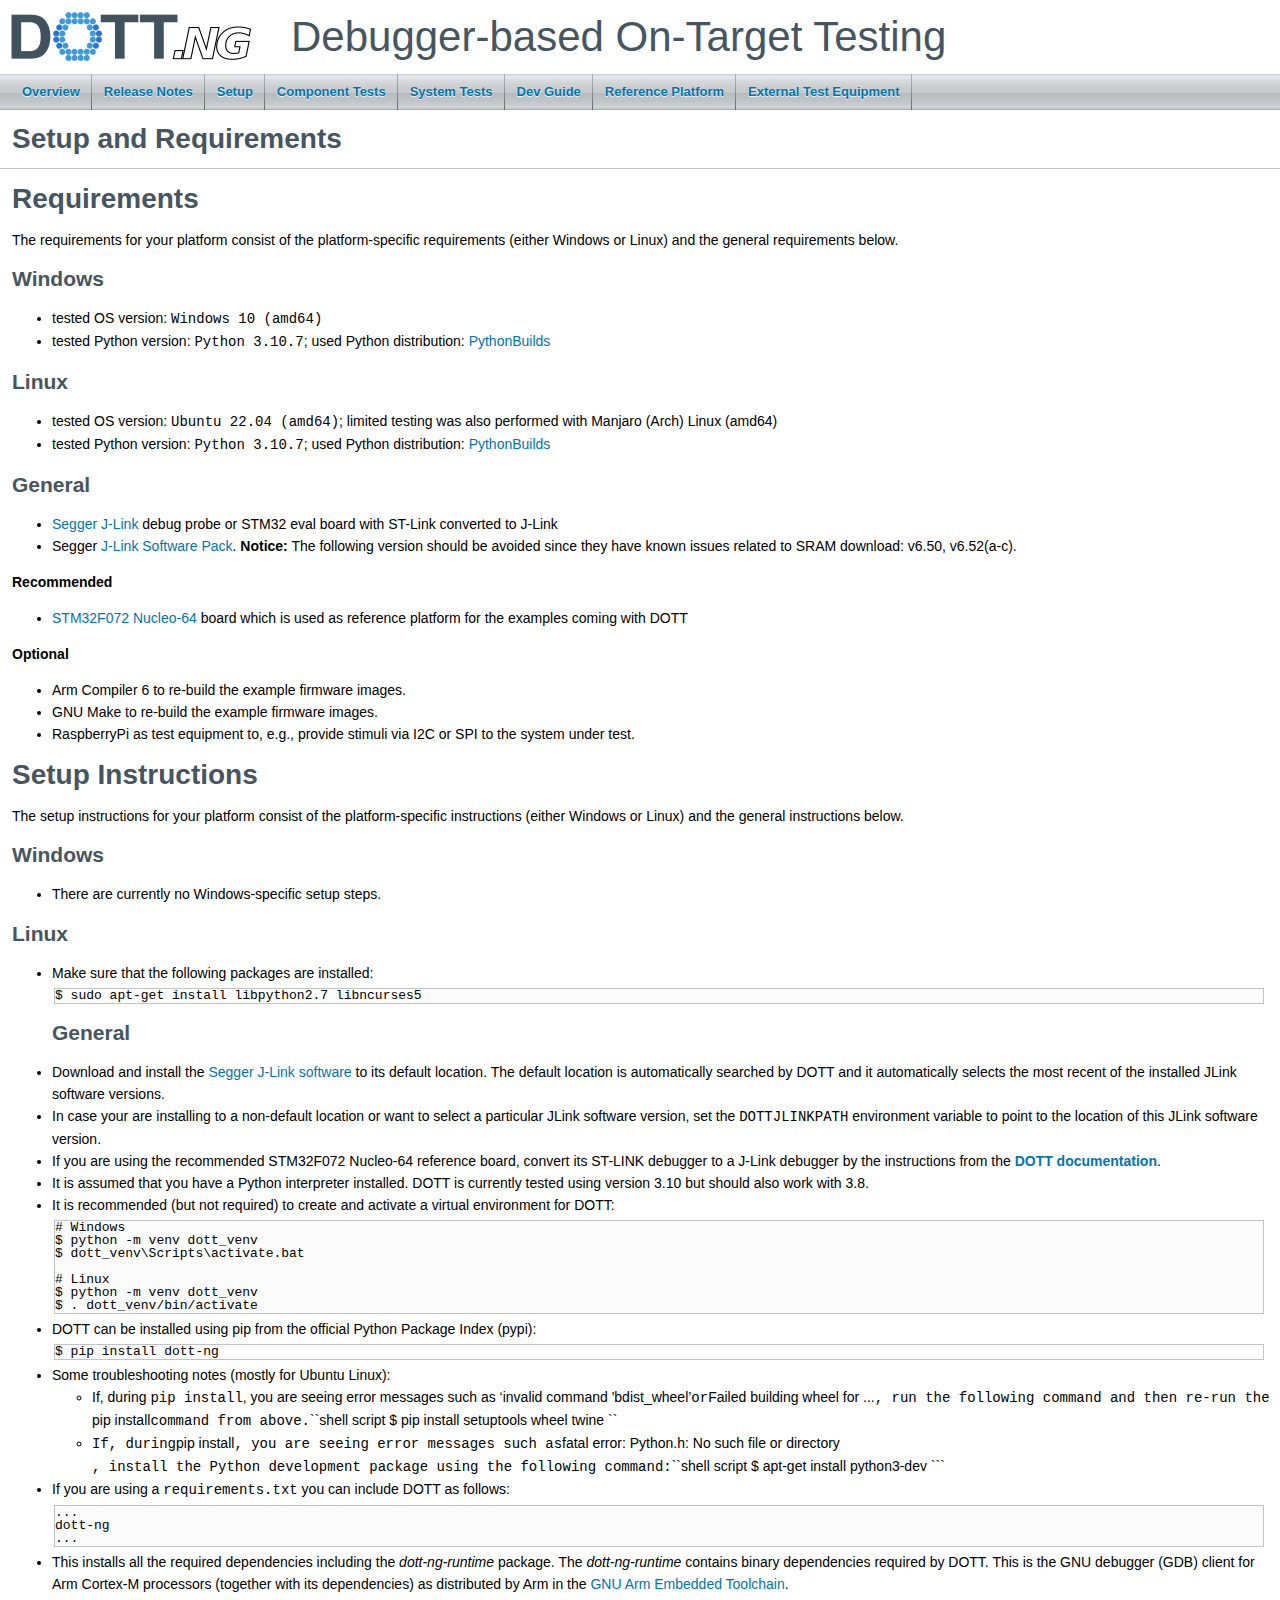
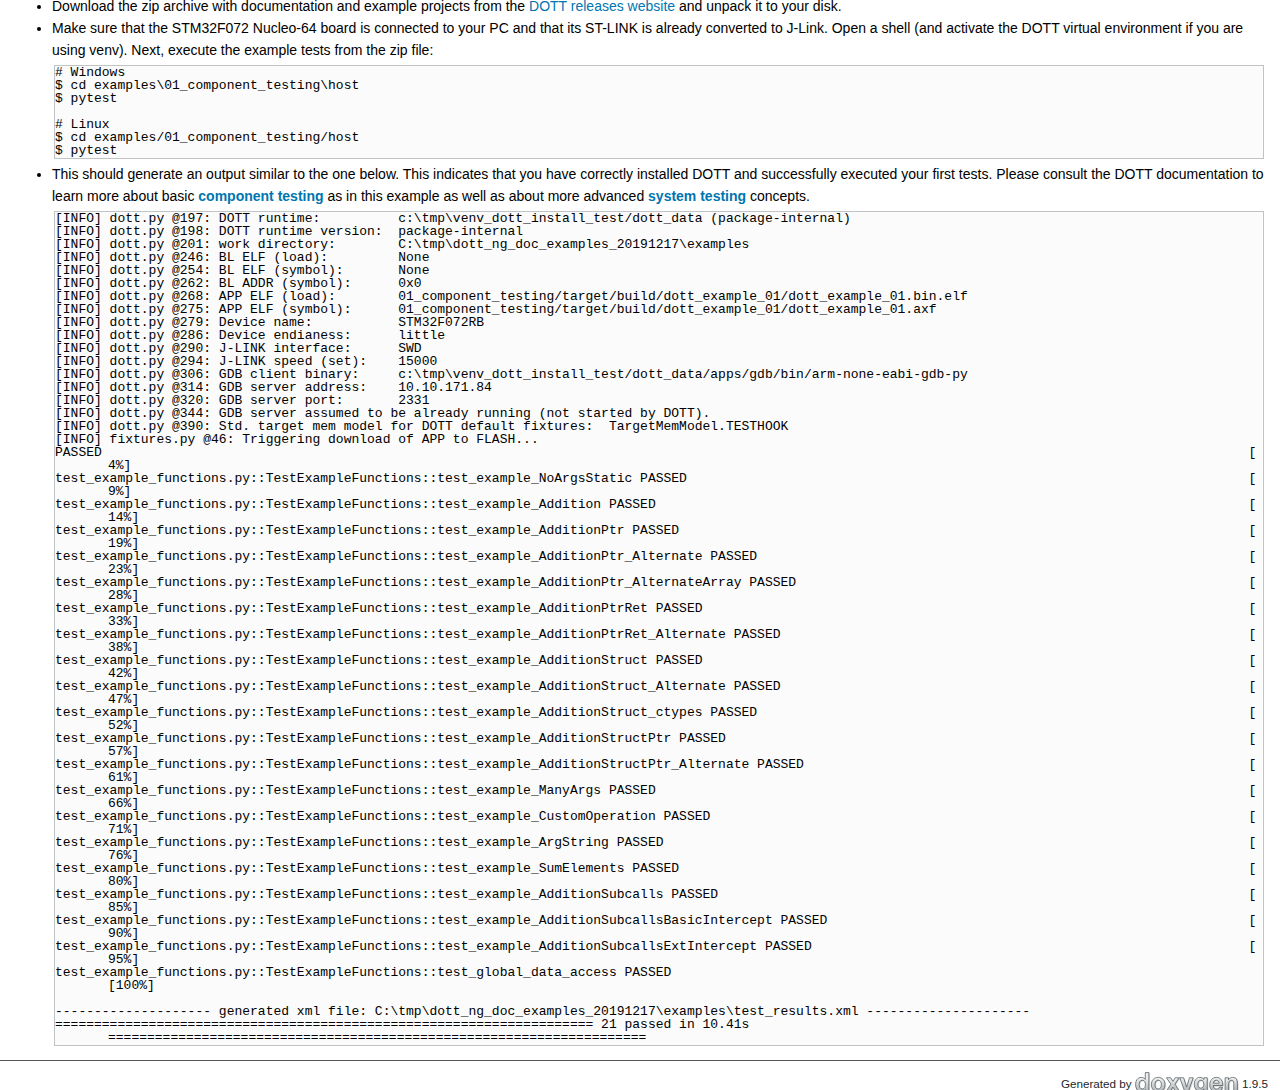
<file: SetupAndTarget.html>
<!DOCTYPE html PUBLIC "-//W3C//DTD XHTML 1.0 Transitional//EN" "https://www.w3.org/TR/xhtml1/DTD/xhtml1-transitional.dtd">
<html xmlns="http://www.w3.org/1999/xhtml" lang="en-US">
<head>
<meta http-equiv="Content-Type" content="text/xhtml;charset=UTF-8"/>
<meta http-equiv="X-UA-Compatible" content="IE=11"/>
<meta name="generator" content="Doxygen 1.9.5"/>
<meta name="viewport" content="width=device-width, initial-scale=1"/>
<title>Debugger-based On-Target Testing: Setup and Requirements</title>
<link href="tabs.css" rel="stylesheet" type="text/css"/>
<script type="text/javascript" src="jquery.js"></script>
<script type="text/javascript" src="dynsections.js"></script>
<link href="doxygen.css" rel="stylesheet" type="text/css" />
<link href="doxyStyle.css" rel="stylesheet" type="text/css"/>
</head>
<body>
<div id="top"><!-- do not remove this div, it is closed by doxygen! -->
<div id="titlearea">
<table cellspacing="0" cellpadding="0">
 <tbody>
 <tr id="projectrow">
  <td id="projectlogo"><img alt="Logo" src="dott_ng_logo_small.png"/></td>
  <td id="projectalign">
   <div id="projectname">Debugger-based On-Target Testing
   </div>
  </td>
 </tr>
 </tbody>
</table>
</div>
<!-- end header part -->
<!-- Generated by Doxygen 1.9.5 -->
<script type="text/javascript" src="menudata.js"></script>
<script type="text/javascript" src="menu.js"></script>
<script type="text/javascript">
/* @license magnet:?xt=urn:btih:d3d9a9a6595521f9666a5e94cc830dab83b65699&amp;dn=expat.txt MIT */
$(function() {
  initMenu('',false,false,'search.php','Search');
});
/* @license-end */
</script>
<div id="main-nav"></div>
</div><!-- top -->
<div><div class="header">
  <div class="headertitle"><div class="title">Setup and Requirements </div></div>
</div><!--header-->
<div class="contents">
<div class="textblock"><p ><a class="anchor" id="md_doc_user_manual_src_setup"></a></p>
<h1>Requirements</h1>
<p >The requirements for your platform consist of the platform-specific requirements (either Windows or Linux) and the general requirements below.</p>
<h2>Windows</h2>
<ul>
<li>tested OS version: <code>Windows 10 (amd64)</code></li>
<li>tested Python version: <code>Python 3.10.7</code>; used Python distribution: <a href="https://github.com/indygreg/python-build-standalone/releases/">PythonBuilds</a></li>
</ul>
<h2>Linux</h2>
<ul>
<li>tested OS version: <code>Ubuntu 22.04 (amd64)</code>; limited testing was also performed with Manjaro (Arch) Linux (amd64)</li>
<li>tested Python version: <code>Python 3.10.7</code>; used Python distribution: <a href="https://github.com/indygreg/python-build-standalone/releases/">PythonBuilds</a></li>
</ul>
<h2>General</h2>
<ul>
<li><a href="https://www.segger.com/products/debug-probes/j-link/">Segger J-Link</a> debug probe or STM32 eval board with ST-Link converted to J-Link</li>
<li>Segger <a href="https://www.segger.com/downloads/jlink/#J-LinkSoftwareAndDocumentationPack">J-Link Software Pack</a>. <b>Notice:</b> The following version should be avoided since they have known issues related to SRAM download: v6.50, v6.52(a-c).</li>
</ul>
<p ><b>Recommended</b></p><ul>
<li><a href="https://www.st.com/en/evaluation-tools/nucleo-f072rb.html">STM32F072 Nucleo-64</a> board which is used as reference platform for the examples coming with DOTT</li>
</ul>
<p ><b>Optional</b></p><ul>
<li>Arm Compiler 6 to re-build the example firmware images.</li>
<li>GNU Make to re-build the example firmware images.</li>
<li>RaspberryPi as test equipment to, e.g., provide stimuli via I2C or SPI to the system under test.</li>
</ul>
<h1>Setup Instructions</h1>
<p >The setup instructions for your platform consist of the platform-specific instructions (either Windows or Linux) and the general instructions below.</p>
<h2>Windows</h2>
<ul>
<li>There are currently no Windows-specific setup steps.</li>
</ul>
<h2>Linux</h2>
<ul>
<li>Make sure that the following packages are installed: <div class="fragment"><div class="line">$ sudo apt-get install libpython2.7 libncurses5</div>
</div><!-- fragment --> <h2>General</h2>
</li>
</ul>
<ul>
<li>Download and install the <a href="https://www.segger.com/downloads/jlink/#J-LinkSoftwareAndDocumentationPack">Segger J-Link software</a> to its default location. The default location is automatically searched by DOTT and it automatically selects the most recent of the installed JLink software versions.</li>
<li>In case your are installing to a non-default location or want to select a particular JLink software version, set the <code>DOTTJLINKPATH</code> environment variable to point to the location of this JLink software version.</li>
<li>If you are using the recommended STM32F072 Nucleo-64 reference board, convert its ST-LINK debugger to a J-Link debugger by the instructions from the <a class="el" href="ReferencePlatform.html">DOTT documentation</a>.</li>
<li>It is assumed that you have a Python interpreter installed. DOTT is currently tested using version 3.10 but should also work with 3.8.</li>
<li>It is recommended (but not required) to create and activate a virtual environment for DOTT: <div class="fragment"><div class="line"># Windows</div>
<div class="line">$ python -m venv dott_venv</div>
<div class="line">$ dott_venv\Scripts\activate.bat</div>
<div class="line"> </div>
<div class="line"># Linux</div>
<div class="line">$ python -m venv dott_venv</div>
<div class="line">$ . dott_venv/bin/activate</div>
</div><!-- fragment --></li>
<li>DOTT can be installed using pip from the official Python Package Index (pypi): <div class="fragment"><div class="line">$ pip install dott-ng</div>
</div><!-- fragment --></li>
<li>Some troubleshooting notes (mostly for Ubuntu Linux):<ul>
<li>If, during <code>pip install</code>, you are seeing error messages such as &lsquo;invalid command 'bdist_wheel&rsquo;<code>or</code>Failed building wheel for ...<code>, run the following command and then re-run the</code>pip install<code>command from above. </code>``shell script $ pip install setuptools wheel twine ``<code></code></li>
<li><code>If, during</code>pip install<code>, you are seeing error messages such as</code>fatal error: Python.h: No such file or directory<code>, install the Python development package using the following command: </code>``shell script $ apt-get install python3-dev ```</li>
</ul>
</li>
<li>If you are using a <code>requirements.txt</code> you can include DOTT as follows: <div class="fragment"><div class="line">...</div>
<div class="line">dott-ng</div>
<div class="line">...</div>
</div><!-- fragment --></li>
<li>This installs all the required dependencies including the <em>dott-ng-runtime</em> package. The <em>dott-ng-runtime</em> contains binary dependencies required by DOTT. This is the GNU debugger (GDB) client for Arm Cortex-M processors (together with its dependencies) as distributed by Arm in the <a href="https://developer.arm.com/tools-and-software/open-source-software/developer-tools/gnu-toolchain/gnu-rm">GNU Arm Embedded Toolchain</a>.</li>
<li>Download the zip archive with documentation and example projects from the <a href="https://github.com/tw-ghub/dott-ng/releases">DOTT releases website</a> and unpack it to your disk.</li>
<li>Make sure that the STM32F072 Nucleo-64 board is connected to your PC and that its ST-LINK is already converted to J-Link. Open a shell (and activate the DOTT virtual environment if you are using venv). Next, execute the example tests from the zip file: <div class="fragment"><div class="line"># Windows</div>
<div class="line">$ cd examples\01_component_testing\host</div>
<div class="line">$ pytest</div>
<div class="line"> </div>
<div class="line"># Linux</div>
<div class="line">$ cd examples/01_component_testing/host</div>
<div class="line">$ pytest</div>
</div><!-- fragment --></li>
<li>This should generate an output similar to the one below. This indicates that you have correctly installed DOTT and successfully executed your first tests. Please consult the DOTT documentation to learn more about basic <a class="el" href="ComponentTesting.html">component testing</a> as in this example as well as about more advanced <a class="el" href="SystemTesting.html">system testing</a> concepts. <div class="fragment"><div class="line">[INFO] dott.py @197: DOTT runtime:          c:\tmp\venv_dott_install_test/dott_data (package-internal)</div>
<div class="line">[INFO] dott.py @198: DOTT runtime version:  package-internal</div>
<div class="line">[INFO] dott.py @201: work directory:        C:\tmp\dott_ng_doc_examples_20191217\examples</div>
<div class="line">[INFO] dott.py @246: BL ELF (load):         None</div>
<div class="line">[INFO] dott.py @254: BL ELF (symbol):       None</div>
<div class="line">[INFO] dott.py @262: BL ADDR (symbol):      0x0</div>
<div class="line">[INFO] dott.py @268: APP ELF (load):        01_component_testing/target/build/dott_example_01/dott_example_01.bin.elf</div>
<div class="line">[INFO] dott.py @275: APP ELF (symbol):      01_component_testing/target/build/dott_example_01/dott_example_01.axf</div>
<div class="line">[INFO] dott.py @279: Device name:           STM32F072RB</div>
<div class="line">[INFO] dott.py @286: Device endianess:      little</div>
<div class="line">[INFO] dott.py @290: J-LINK interface:      SWD</div>
<div class="line">[INFO] dott.py @294: J-LINK speed (set):    15000</div>
<div class="line">[INFO] dott.py @306: GDB client binary:     c:\tmp\venv_dott_install_test/dott_data/apps/gdb/bin/arm-none-eabi-gdb-py</div>
<div class="line">[INFO] dott.py @314: GDB server address:    10.10.171.84</div>
<div class="line">[INFO] dott.py @320: GDB server port:       2331</div>
<div class="line">[INFO] dott.py @344: GDB server assumed to be already running (not started by DOTT).</div>
<div class="line">[INFO] dott.py @390: Std. target mem model for DOTT default fixtures:  TargetMemModel.TESTHOOK</div>
<div class="line">[INFO] fixtures.py @46: Triggering download of APP to FLASH...</div>
<div class="line">PASSED                                                                                                                                                   [  4%]</div>
<div class="line">test_example_functions.py::TestExampleFunctions::test_example_NoArgsStatic PASSED                                                                        [  9%]</div>
<div class="line">test_example_functions.py::TestExampleFunctions::test_example_Addition PASSED                                                                            [ 14%]</div>
<div class="line">test_example_functions.py::TestExampleFunctions::test_example_AdditionPtr PASSED                                                                         [ 19%]</div>
<div class="line">test_example_functions.py::TestExampleFunctions::test_example_AdditionPtr_Alternate PASSED                                                               [ 23%]</div>
<div class="line">test_example_functions.py::TestExampleFunctions::test_example_AdditionPtr_AlternateArray PASSED                                                          [ 28%]</div>
<div class="line">test_example_functions.py::TestExampleFunctions::test_example_AdditionPtrRet PASSED                                                                      [ 33%]</div>
<div class="line">test_example_functions.py::TestExampleFunctions::test_example_AdditionPtrRet_Alternate PASSED                                                            [ 38%]</div>
<div class="line">test_example_functions.py::TestExampleFunctions::test_example_AdditionStruct PASSED                                                                      [ 42%]</div>
<div class="line">test_example_functions.py::TestExampleFunctions::test_example_AdditionStruct_Alternate PASSED                                                            [ 47%]</div>
<div class="line">test_example_functions.py::TestExampleFunctions::test_example_AdditionStruct_ctypes PASSED                                                               [ 52%]</div>
<div class="line">test_example_functions.py::TestExampleFunctions::test_example_AdditionStructPtr PASSED                                                                   [ 57%]</div>
<div class="line">test_example_functions.py::TestExampleFunctions::test_example_AdditionStructPtr_Alternate PASSED                                                         [ 61%]</div>
<div class="line">test_example_functions.py::TestExampleFunctions::test_example_ManyArgs PASSED                                                                            [ 66%]</div>
<div class="line">test_example_functions.py::TestExampleFunctions::test_example_CustomOperation PASSED                                                                     [ 71%]</div>
<div class="line">test_example_functions.py::TestExampleFunctions::test_example_ArgString PASSED                                                                           [ 76%]</div>
<div class="line">test_example_functions.py::TestExampleFunctions::test_example_SumElements PASSED                                                                         [ 80%]</div>
<div class="line">test_example_functions.py::TestExampleFunctions::test_example_AdditionSubcalls PASSED                                                                    [ 85%]</div>
<div class="line">test_example_functions.py::TestExampleFunctions::test_example_AdditionSubcallsBasicIntercept PASSED                                                      [ 90%]</div>
<div class="line">test_example_functions.py::TestExampleFunctions::test_example_AdditionSubcallsExtIntercept PASSED                                                        [ 95%]</div>
<div class="line">test_example_functions.py::TestExampleFunctions::test_global_data_access PASSED                                                                          [100%]</div>
<div class="line"> </div>
<div class="line">-------------------- generated xml file: C:\tmp\dott_ng_doc_examples_20191217\examples\test_results.xml ---------------------</div>
<div class="line">===================================================================== 21 passed in 10.41s =====================================================================</div>
</div><!-- fragment --> </li>
</ul>
</div></div><!-- contents -->
</div><!-- PageDoc -->
<!-- start footer part -->
<hr class="footer"/><address class="footer"><small>
Generated by&#160;<a href="https://www.doxygen.org/index.html"><img class="footer" src="doxygen.svg" width="104" height="31" alt="doxygen"/></a> 1.9.5
</small></address>
</body>
</html>
</file>
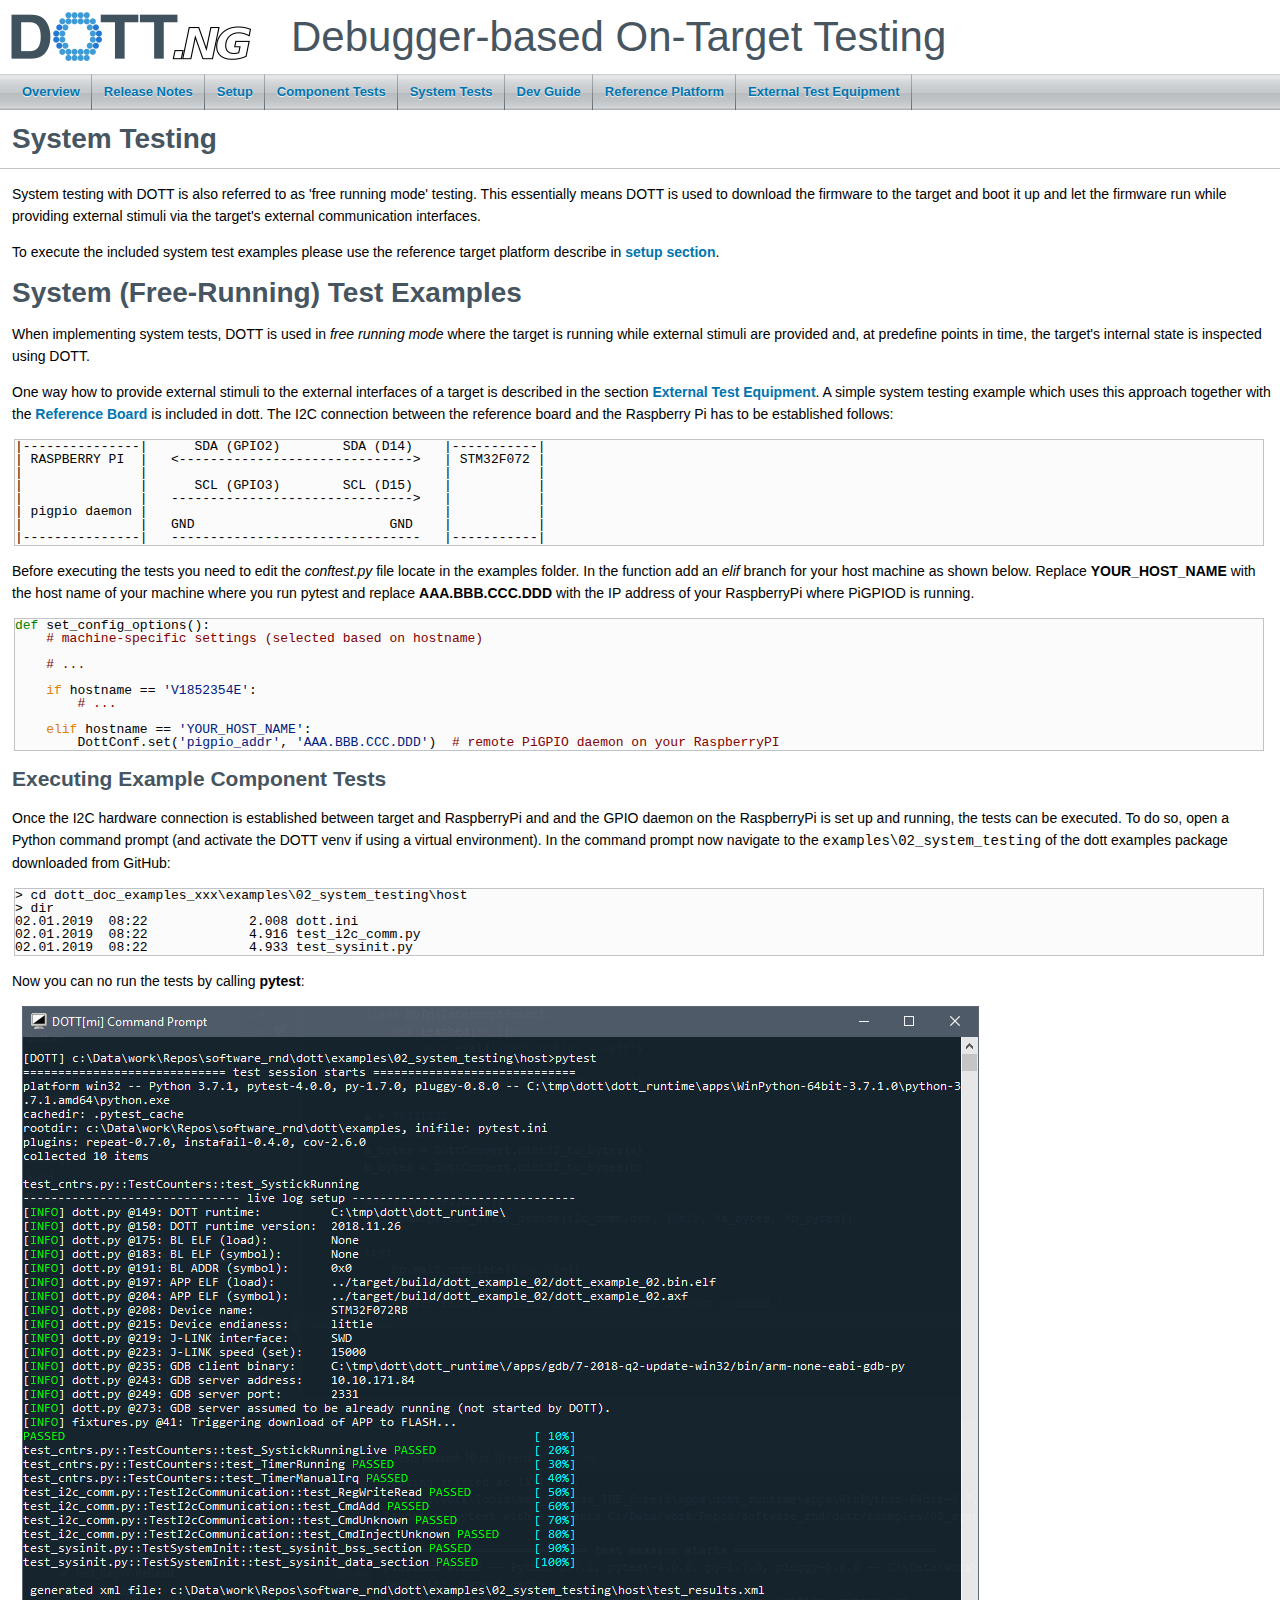
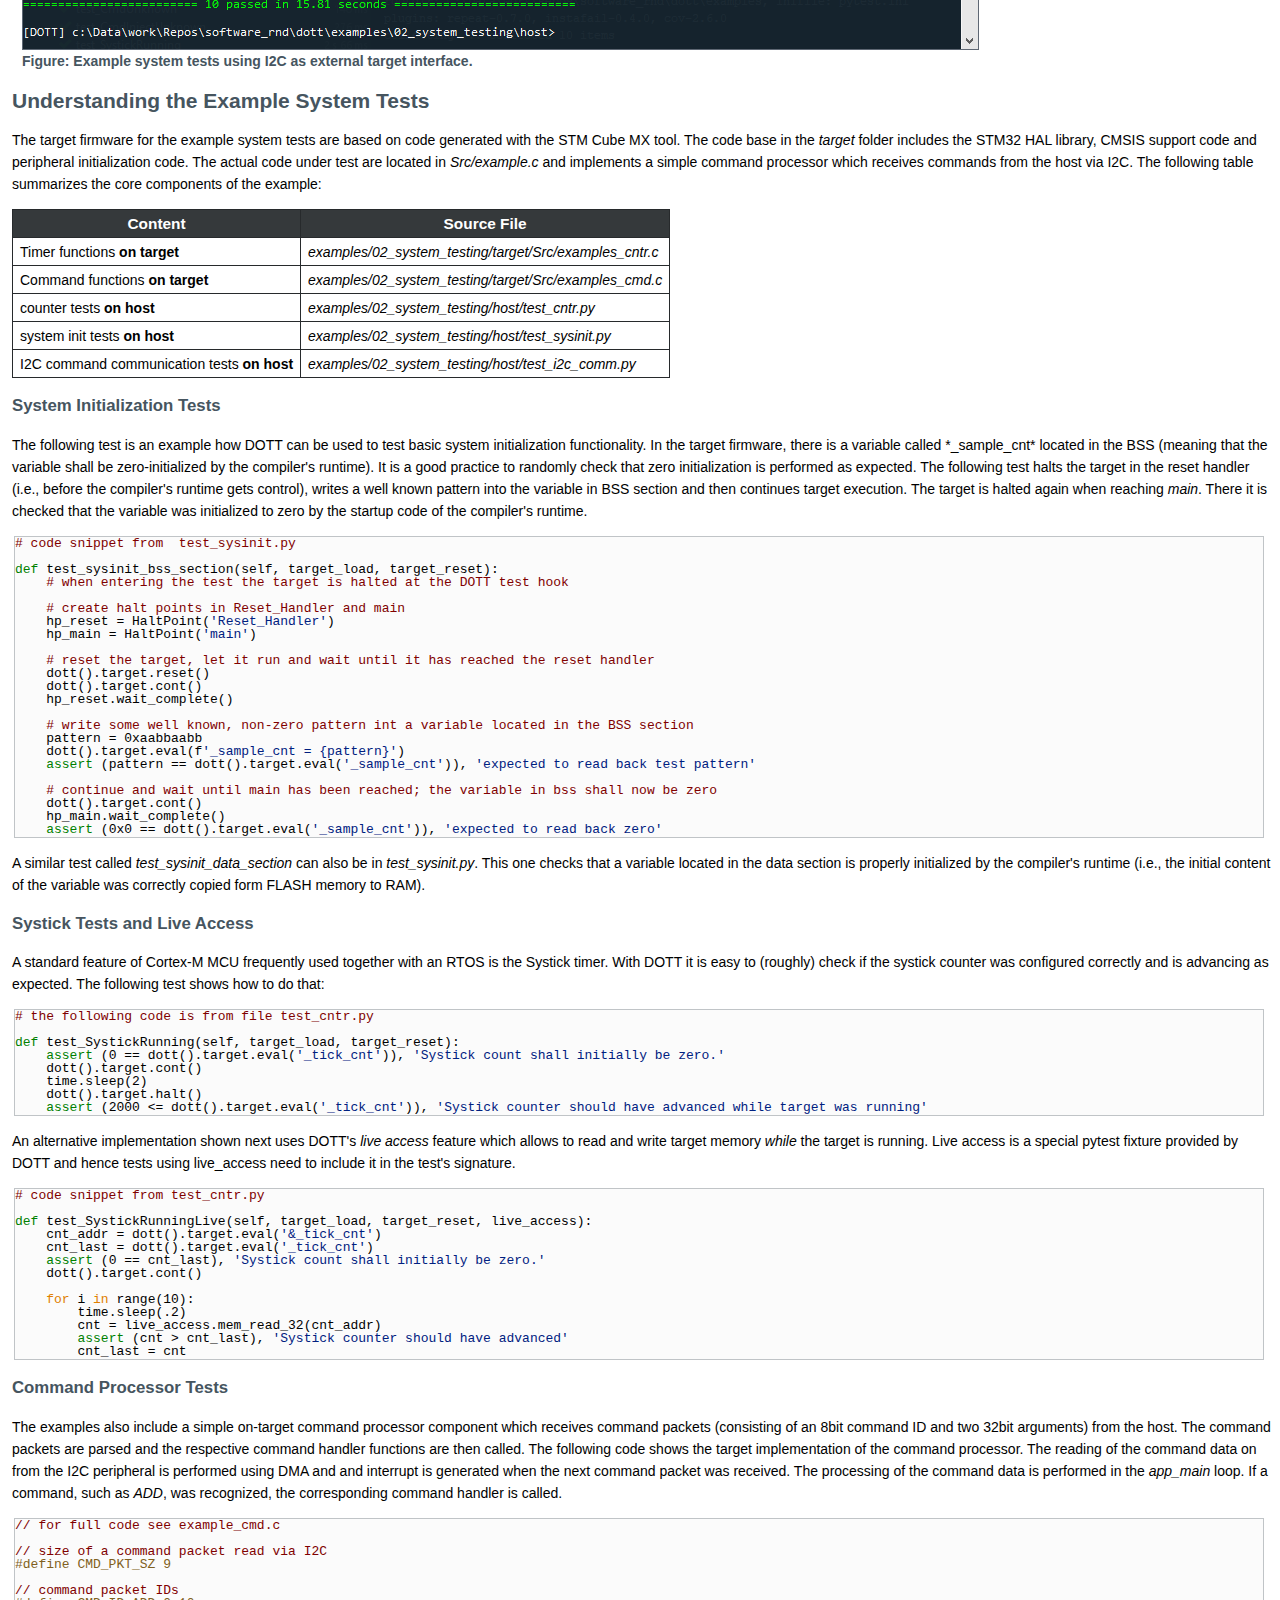
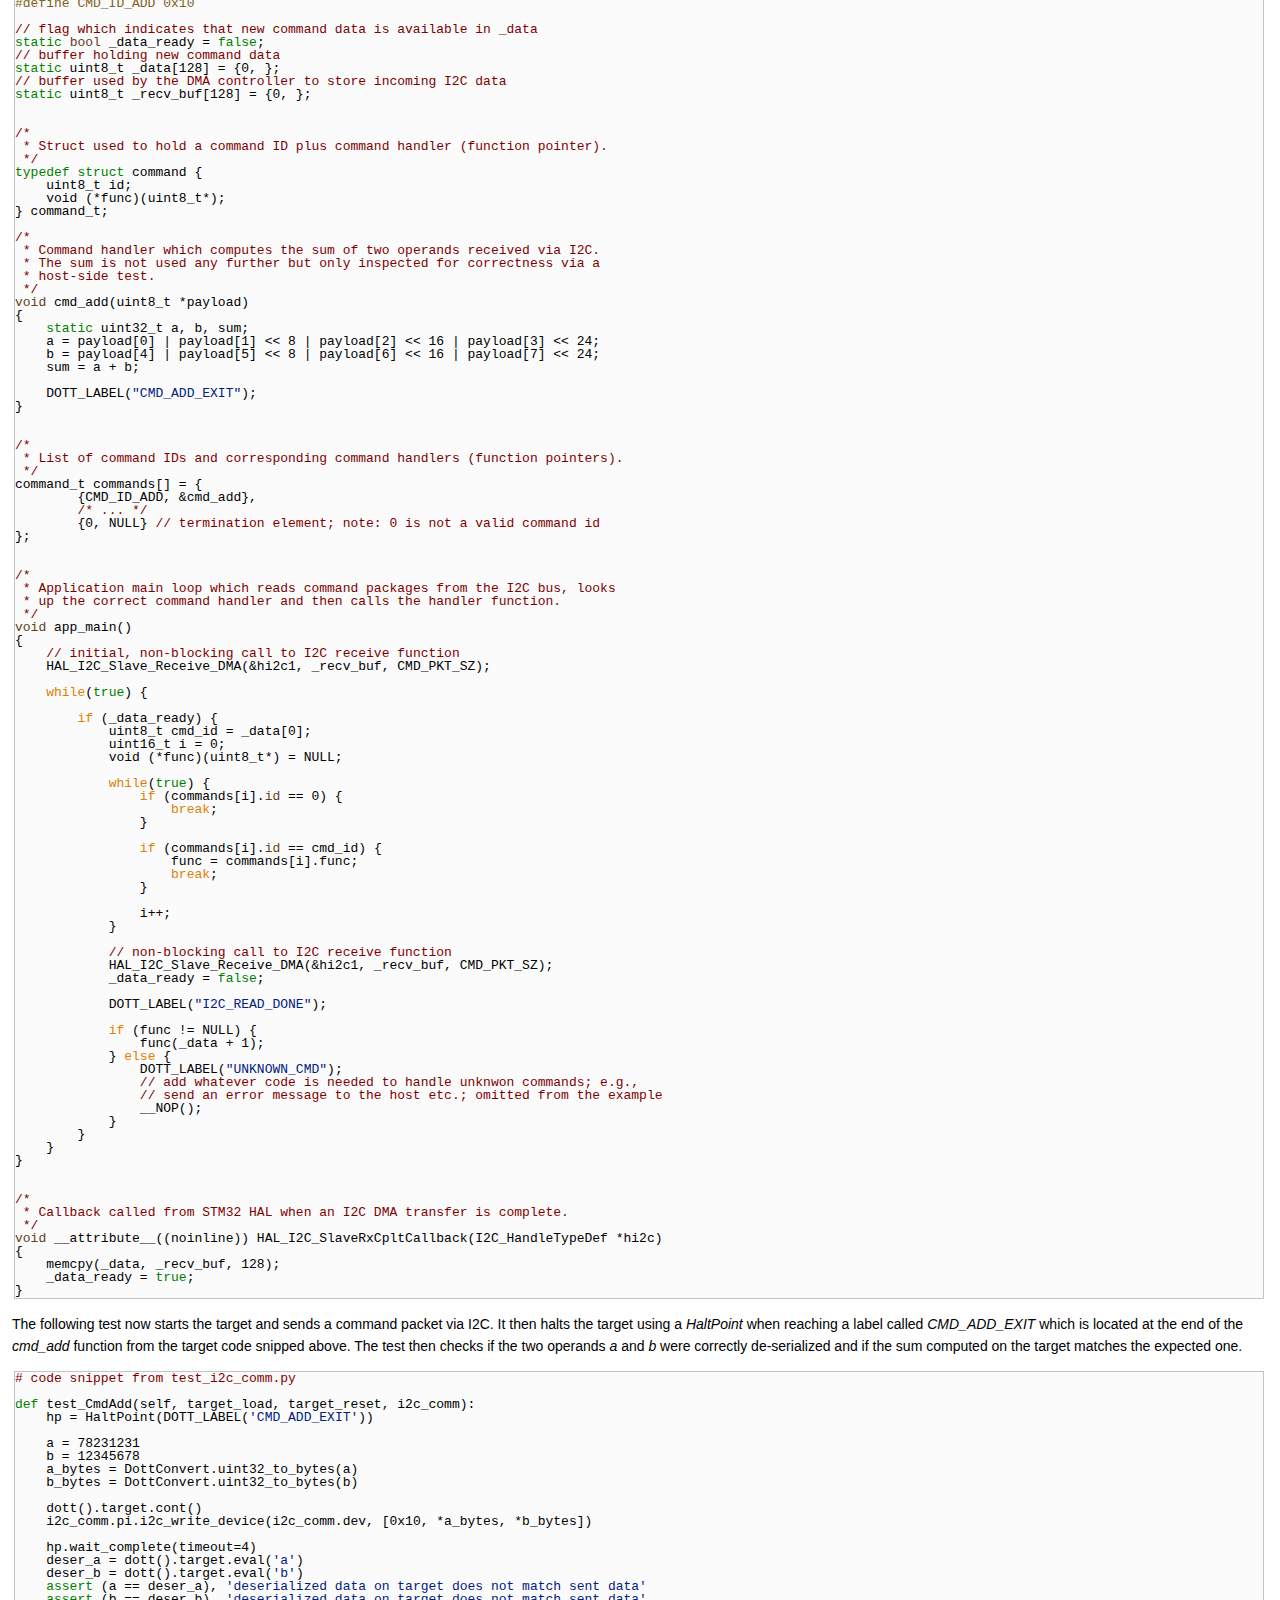
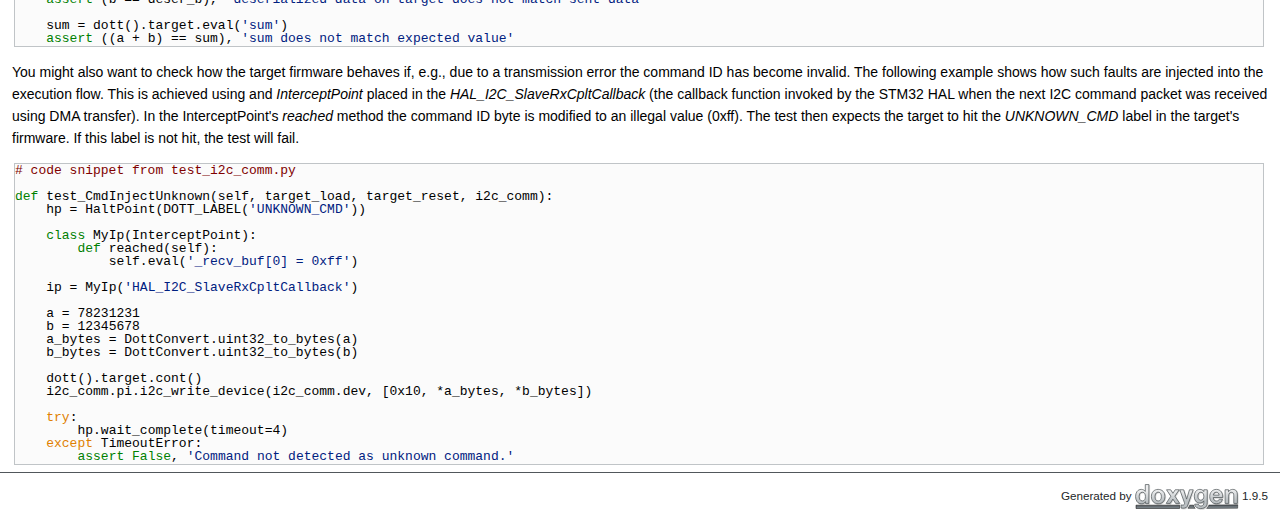
<file: SystemTesting.html>
<!DOCTYPE html PUBLIC "-//W3C//DTD XHTML 1.0 Transitional//EN" "https://www.w3.org/TR/xhtml1/DTD/xhtml1-transitional.dtd">
<html xmlns="http://www.w3.org/1999/xhtml" lang="en-US">
<head>
<meta http-equiv="Content-Type" content="text/xhtml;charset=UTF-8"/>
<meta http-equiv="X-UA-Compatible" content="IE=11"/>
<meta name="generator" content="Doxygen 1.9.5"/>
<meta name="viewport" content="width=device-width, initial-scale=1"/>
<title>Debugger-based On-Target Testing: System Testing</title>
<link href="tabs.css" rel="stylesheet" type="text/css"/>
<script type="text/javascript" src="jquery.js"></script>
<script type="text/javascript" src="dynsections.js"></script>
<link href="doxygen.css" rel="stylesheet" type="text/css" />
<link href="doxyStyle.css" rel="stylesheet" type="text/css"/>
</head>
<body>
<div id="top"><!-- do not remove this div, it is closed by doxygen! -->
<div id="titlearea">
<table cellspacing="0" cellpadding="0">
 <tbody>
 <tr id="projectrow">
  <td id="projectlogo"><img alt="Logo" src="dott_ng_logo_small.png"/></td>
  <td id="projectalign">
   <div id="projectname">Debugger-based On-Target Testing
   </div>
  </td>
 </tr>
 </tbody>
</table>
</div>
<!-- end header part -->
<!-- Generated by Doxygen 1.9.5 -->
<script type="text/javascript" src="menudata.js"></script>
<script type="text/javascript" src="menu.js"></script>
<script type="text/javascript">
/* @license magnet:?xt=urn:btih:d3d9a9a6595521f9666a5e94cc830dab83b65699&amp;dn=expat.txt MIT */
$(function() {
  initMenu('',false,false,'search.php','Search');
});
/* @license-end */
</script>
<div id="main-nav"></div>
</div><!-- top -->
<div><div class="header">
  <div class="headertitle"><div class="title">System Testing </div></div>
</div><!--header-->
<div class="contents">
<div class="textblock"><p ><a class="anchor" id="md_doc_user_manual_src_system_testing"></a></p>
<p >System testing with DOTT is also referred to as 'free running mode' testing. This essentially means DOTT is used to download the firmware to the target and boot it up and let the firmware run while providing external stimuli via the target's external communication interfaces.</p>
<p >To execute the included system test examples please use the reference target platform describe in <a class="el" href="ReferencePlatform.html">setup section</a>.</p>
<h1><a class="anchor" id="GetStarted_FreeRunningTests"></a>
System (Free-Running) Test Examples</h1>
<p >When implementing system tests, DOTT is used in <em>free running mode</em> where the target is running while external stimuli are provided and, at predefine points in time, the target's internal state is inspected using DOTT.</p>
<p >One way how to provide external stimuli to the external interfaces of a target is described in the section <a class="el" href="ExternalEquipment.html">External Test Equipment</a>. A simple system testing example which uses this approach together with the <a class="el" href="ReferencePlatform.html">Reference Board</a> is included in dott. The I2C connection between the reference board and the Raspberry Pi has to be established follows:</p>
<div class="fragment"><div class="line">|---------------|      SDA (GPIO2)        SDA (D14)    |-----------|</div>
<div class="line">| RASPBERRY PI  |   &lt;------------------------------&gt;   | STM32F072 |</div>
<div class="line">|               |                                      |           |</div>
<div class="line">|               |      SCL (GPIO3)        SCL (D15)    |           |</div>
<div class="line">|               |   -------------------------------&gt;   |           |</div>
<div class="line">| pigpio daemon |                                      |           |</div>
<div class="line">|               |   GND                         GND    |           |</div>
<div class="line">|---------------|   --------------------------------   |-----------|</div>
</div><!-- fragment --><p >Before executing the tests you need to edit the <em>conftest.py</em> file locate in the examples folder. In the function add an <em>elif</em> branch for your host machine as shown below. Replace <b>YOUR_HOST_NAME</b> with the host name of your machine where you run pytest and replace <b>AAA.BBB.CCC.DDD</b> with the IP address of your RaspberryPi where PiGPIOD is running.</p>
<div class="fragment"><div class="line"><span class="keyword">def </span>set_config_options():</div>
<div class="line">    <span class="comment"># machine-specific settings (selected based on hostname)</span></div>
<div class="line"> </div>
<div class="line">    <span class="comment"># ...</span></div>
<div class="line"> </div>
<div class="line">    <span class="keywordflow">if</span> hostname == <span class="stringliteral">&#39;V1852354E&#39;</span>:</div>
<div class="line">        <span class="comment"># ...</span></div>
<div class="line"> </div>
<div class="line">    <span class="keywordflow">elif</span> hostname == <span class="stringliteral">&#39;YOUR_HOST_NAME&#39;</span>:</div>
<div class="line">        DottConf.set(<span class="stringliteral">&#39;pigpio_addr&#39;</span>, <span class="stringliteral">&#39;AAA.BBB.CCC.DDD&#39;</span>)  <span class="comment"># remote PiGPIO daemon on your RaspberryPI</span></div>
</div><!-- fragment --><h2><a class="anchor" id="ExampleSystemTestExecution"></a>
Executing Example Component Tests</h2>
<p >Once the I2C hardware connection is established between target and RaspberryPi and and the GPIO daemon on the RaspberryPi is set up and running, the tests can be executed. To do so, open a Python command prompt (and activate the DOTT venv if using a virtual environment). In the command prompt now navigate to the <code>examples\02_system_testing</code> of the dott examples package downloaded from GitHub:</p>
<div class="fragment"><div class="line">&gt; cd dott_doc_examples_xxx\examples\02_system_testing\host</div>
<div class="line">&gt; dir</div>
<div class="line">02.01.2019  08:22             2.008 dott.ini</div>
<div class="line">02.01.2019  08:22             4.916 test_i2c_comm.py</div>
<div class="line">02.01.2019  08:22             4.933 test_sysinit.py</div>
</div><!-- fragment --><p >Now you can no run the tests by calling <b>pytest</b>:</p>
<div class="image">
<img src="dott_example_sys_tests.png" alt=""/>
<div class="caption">
Example system tests using I2C as external target interface.</div></div>
<h2><a class="anchor" id="GS_UnderstandingSysTestExamples"></a>
Understanding the Example System Tests</h2>
<p >The target firmware for the example system tests are based on code generated with the STM Cube MX tool. The code base in the <em>target</em> folder includes the STM32 HAL library, CMSIS support code and peripheral initialization code. The actual code under test are located in <em>Src/example.c</em> and implements a simple command processor which receives commands from the host via I2C. The following table summarizes the core components of the example:</p>
<table class="markdownTable">
<tr class="markdownTableHead">
<th class="markdownTableHeadNone">Content   </th><th class="markdownTableHeadNone">Source File    </th></tr>
<tr class="markdownTableRowOdd">
<td class="markdownTableBodyNone">Timer functions <b>on target</b>   </td><td class="markdownTableBodyNone"><em>examples/02_system_testing/target/Src/examples_cntr.c</em>    </td></tr>
<tr class="markdownTableRowEven">
<td class="markdownTableBodyNone">Command functions <b>on target</b>   </td><td class="markdownTableBodyNone"><em>examples/02_system_testing/target/Src/examples_cmd.c</em>    </td></tr>
<tr class="markdownTableRowOdd">
<td class="markdownTableBodyNone">counter tests <b>on host</b>   </td><td class="markdownTableBodyNone"><em>examples/02_system_testing/host/test_cntr.py</em>    </td></tr>
<tr class="markdownTableRowEven">
<td class="markdownTableBodyNone">system init tests <b>on host</b>   </td><td class="markdownTableBodyNone"><em>examples/02_system_testing/host/test_sysinit.py</em>    </td></tr>
<tr class="markdownTableRowOdd">
<td class="markdownTableBodyNone">I2C command communication tests <b>on host</b>   </td><td class="markdownTableBodyNone"><em>examples/02_system_testing/host/test_i2c_comm.py</em>   </td></tr>
</table>
<h3><a class="anchor" id="GS_SysInitTests"></a>
System Initialization Tests</h3>
<p >The following test is an example how DOTT can be used to test basic system initialization functionality. In the target firmware, there is a variable called *_sample_cnt* located in the BSS (meaning that the variable shall be zero-initialized by the compiler's runtime). It is a good practice to randomly check that zero initialization is performed as expected. The following test halts the target in the reset handler (i.e., before the compiler's runtime gets control), writes a well known pattern into the variable in BSS section and then continues target execution. The target is halted again when reaching <em>main</em>. There it is checked that the variable was initialized to zero by the startup code of the compiler's runtime.</p>
<div class="fragment"><div class="line"><span class="comment"># code snippet from  test_sysinit.py</span></div>
<div class="line"> </div>
<div class="line"><span class="keyword">def </span>test_sysinit_bss_section(self, target_load, target_reset):</div>
<div class="line">    <span class="comment"># when entering the test the target is halted at the DOTT test hook</span></div>
<div class="line"> </div>
<div class="line">    <span class="comment"># create halt points in Reset_Handler and main</span></div>
<div class="line">    hp_reset = HaltPoint(<span class="stringliteral">&#39;Reset_Handler&#39;</span>)</div>
<div class="line">    hp_main = HaltPoint(<span class="stringliteral">&#39;main&#39;</span>)</div>
<div class="line"> </div>
<div class="line">    <span class="comment"># reset the target, let it run and wait until it has reached the reset handler</span></div>
<div class="line">    dott().target.reset()</div>
<div class="line">    dott().target.cont()</div>
<div class="line">    hp_reset.wait_complete()</div>
<div class="line"> </div>
<div class="line">    <span class="comment"># write some well known, non-zero pattern int a variable located in the BSS section</span></div>
<div class="line">    pattern = 0xaabbaabb</div>
<div class="line">    dott().target.eval(f<span class="stringliteral">&#39;_sample_cnt = {pattern}&#39;</span>)</div>
<div class="line">    <span class="keyword">assert</span> (pattern == dott().target.eval(<span class="stringliteral">&#39;_sample_cnt&#39;</span>)), <span class="stringliteral">&#39;expected to read back test pattern&#39;</span></div>
<div class="line"> </div>
<div class="line">    <span class="comment"># continue and wait until main has been reached; the variable in bss shall now be zero</span></div>
<div class="line">    dott().target.cont()</div>
<div class="line">    hp_main.wait_complete()</div>
<div class="line">    <span class="keyword">assert</span> (0x0 == dott().target.eval(<span class="stringliteral">&#39;_sample_cnt&#39;</span>)), <span class="stringliteral">&#39;expected to read back zero&#39;</span></div>
</div><!-- fragment --><p >A similar test called <em>test_sysinit_data_section</em> can also be in <em>test_sysinit.py</em>. This one checks that a variable located in the data section is properly initialized by the compiler's runtime (i.e., the initial content of the variable was correctly copied form FLASH memory to RAM).</p>
<h3><a class="anchor" id="GS_SysTickTests"></a>
Systick Tests and Live Access</h3>
<p >A standard feature of Cortex-M MCU frequently used together with an RTOS is the Systick timer. With DOTT it is easy to (roughly) check if the systick counter was configured correctly and is advancing as expected. The following test shows how to do that:</p>
<div class="fragment"><div class="line"><span class="comment"># the following code is from file test_cntr.py</span></div>
<div class="line"> </div>
<div class="line"><span class="keyword">def </span>test_SystickRunning(self, target_load, target_reset):</div>
<div class="line">    <span class="keyword">assert</span> (0 == dott().target.eval(<span class="stringliteral">&#39;_tick_cnt&#39;</span>)), <span class="stringliteral">&#39;Systick count shall initially be zero.&#39;</span></div>
<div class="line">    dott().target.cont()</div>
<div class="line">    time.sleep(2)</div>
<div class="line">    dott().target.halt()</div>
<div class="line">    <span class="keyword">assert</span> (2000 &lt;= dott().target.eval(<span class="stringliteral">&#39;_tick_cnt&#39;</span>)), <span class="stringliteral">&#39;Systick counter should have advanced while target was running&#39;</span></div>
</div><!-- fragment --><p >An alternative implementation shown next uses DOTT's <em>live access</em> feature which allows to read and write target memory <em>while</em> the target is running. Live access is a special pytest fixture provided by DOTT and hence tests using live_access need to include it in the test's signature.</p>
<div class="fragment"><div class="line"><span class="comment"># code snippet from test_cntr.py</span></div>
<div class="line"> </div>
<div class="line"><span class="keyword">def </span>test_SystickRunningLive(self, target_load, target_reset, live_access):</div>
<div class="line">    cnt_addr = dott().target.eval(<span class="stringliteral">&#39;&amp;_tick_cnt&#39;</span>)</div>
<div class="line">    cnt_last = dott().target.eval(<span class="stringliteral">&#39;_tick_cnt&#39;</span>)</div>
<div class="line">    <span class="keyword">assert</span> (0 == cnt_last), <span class="stringliteral">&#39;Systick count shall initially be zero.&#39;</span></div>
<div class="line">    dott().target.cont()</div>
<div class="line"> </div>
<div class="line">    <span class="keywordflow">for</span> i <span class="keywordflow">in</span> range(10):</div>
<div class="line">        time.sleep(.2)</div>
<div class="line">        cnt = live_access.mem_read_32(cnt_addr)</div>
<div class="line">        <span class="keyword">assert</span> (cnt &gt; cnt_last), <span class="stringliteral">&#39;Systick counter should have advanced&#39;</span></div>
<div class="line">        cnt_last = cnt</div>
</div><!-- fragment --><h3><a class="anchor" id="GS_CommandTests"></a>
Command Processor Tests</h3>
<p >The examples also include a simple on-target command processor component which receives command packets (consisting of an 8bit command ID and two 32bit arguments) from the host. The command packets are parsed and the respective command handler functions are then called. The following code shows the target implementation of the command processor. The reading of the command data on from the I2C peripheral is performed using DMA and and interrupt is generated when the next command packet was received. The processing of the command data is performed in the <em>app_main</em> loop. If a command, such as <em>ADD</em>, was recognized, the corresponding command handler is called.</p>
<div class="fragment"><div class="line"><span class="comment">// for full code see example_cmd.c</span></div>
<div class="line"> </div>
<div class="line"><span class="comment">// size of a command packet read via I2C</span></div>
<div class="line"><span class="preprocessor">#define CMD_PKT_SZ 9</span></div>
<div class="line"> </div>
<div class="line"><span class="comment">// command packet IDs</span></div>
<div class="line"><span class="preprocessor">#define CMD_ID_ADD 0x10</span></div>
<div class="line"> </div>
<div class="line"><span class="comment">// flag which indicates that new command data is available in _data</span></div>
<div class="line"><span class="keyword">static</span> <span class="keywordtype">bool</span> _data_ready = <span class="keyword">false</span>;</div>
<div class="line"><span class="comment">// buffer holding new command data</span></div>
<div class="line"><span class="keyword">static</span> uint8_t _data[128] = {0, };</div>
<div class="line"><span class="comment">// buffer used by the DMA controller to store incoming I2C data</span></div>
<div class="line"><span class="keyword">static</span> uint8_t _recv_buf[128] = {0, };</div>
<div class="line"> </div>
<div class="line"> </div>
<div class="line"><span class="comment">/*</span></div>
<div class="line"><span class="comment"> * Struct used to hold a command ID plus command handler (function pointer).</span></div>
<div class="line"><span class="comment"> */</span></div>
<div class="line"><span class="keyword">typedef</span> <span class="keyword">struct </span>command {</div>
<div class="line">    uint8_t id;</div>
<div class="line">    void (*func)(uint8_t*);</div>
<div class="line">} command_t;</div>
<div class="line"> </div>
<div class="line"><span class="comment">/*</span></div>
<div class="line"><span class="comment"> * Command handler which computes the sum of two operands received via I2C.</span></div>
<div class="line"><span class="comment"> * The sum is not used any further but only inspected for correctness via a</span></div>
<div class="line"><span class="comment"> * host-side test.</span></div>
<div class="line"><span class="comment"> */</span></div>
<div class="line"><span class="keywordtype">void</span> cmd_add(uint8_t *payload)</div>
<div class="line">{</div>
<div class="line">    <span class="keyword">static</span> uint32_t a, b, sum;</div>
<div class="line">    a = payload[0] | payload[1] &lt;&lt; 8 | payload[2] &lt;&lt; 16 | payload[3] &lt;&lt; 24;</div>
<div class="line">    b = payload[4] | payload[5] &lt;&lt; 8 | payload[6] &lt;&lt; 16 | payload[7] &lt;&lt; 24;</div>
<div class="line">    sum = a + b;</div>
<div class="line"> </div>
<div class="line">    DOTT_LABEL(<span class="stringliteral">&quot;CMD_ADD_EXIT&quot;</span>);</div>
<div class="line">}</div>
<div class="line"> </div>
<div class="line"> </div>
<div class="line"><span class="comment">/*</span></div>
<div class="line"><span class="comment"> * List of command IDs and corresponding command handlers (function pointers).</span></div>
<div class="line"><span class="comment"> */</span></div>
<div class="line">command_t commands[] = {</div>
<div class="line">        {CMD_ID_ADD, &amp;cmd_add},</div>
<div class="line">        <span class="comment">/* ... */</span></div>
<div class="line">        {0, NULL} <span class="comment">// termination element; note: 0 is not a valid command id</span></div>
<div class="line">};</div>
<div class="line"> </div>
<div class="line"> </div>
<div class="line"><span class="comment">/*</span></div>
<div class="line"><span class="comment"> * Application main loop which reads command packages from the I2C bus, looks</span></div>
<div class="line"><span class="comment"> * up the correct command handler and then calls the handler function.</span></div>
<div class="line"><span class="comment"> */</span></div>
<div class="line"><span class="keywordtype">void</span> app_main()</div>
<div class="line">{</div>
<div class="line">    <span class="comment">// initial, non-blocking call to I2C receive function</span></div>
<div class="line">    HAL_I2C_Slave_Receive_DMA(&amp;hi2c1, _recv_buf, CMD_PKT_SZ);</div>
<div class="line"> </div>
<div class="line">    <span class="keywordflow">while</span>(<span class="keyword">true</span>) {</div>
<div class="line"> </div>
<div class="line">        <span class="keywordflow">if</span> (_data_ready) {</div>
<div class="line">            uint8_t cmd_id = _data[0];</div>
<div class="line">            uint16_t i = 0;</div>
<div class="line">            void (*func)(uint8_t*) = NULL;</div>
<div class="line"> </div>
<div class="line">            <span class="keywordflow">while</span>(<span class="keyword">true</span>) {</div>
<div class="line">                <span class="keywordflow">if</span> (commands[i].<span class="keywordtype">id</span> == 0) {</div>
<div class="line">                    <span class="keywordflow">break</span>;</div>
<div class="line">                }</div>
<div class="line"> </div>
<div class="line">                <span class="keywordflow">if</span> (commands[i].<span class="keywordtype">id</span> == cmd_id) {</div>
<div class="line">                    func = commands[i].func;</div>
<div class="line">                    <span class="keywordflow">break</span>;</div>
<div class="line">                }</div>
<div class="line"> </div>
<div class="line">                i++;</div>
<div class="line">            }</div>
<div class="line"> </div>
<div class="line">            <span class="comment">// non-blocking call to I2C receive function</span></div>
<div class="line">            HAL_I2C_Slave_Receive_DMA(&amp;hi2c1, _recv_buf, CMD_PKT_SZ);</div>
<div class="line">            _data_ready = <span class="keyword">false</span>;</div>
<div class="line"> </div>
<div class="line">            DOTT_LABEL(<span class="stringliteral">&quot;I2C_READ_DONE&quot;</span>);</div>
<div class="line"> </div>
<div class="line">            <span class="keywordflow">if</span> (func != NULL) {</div>
<div class="line">                func(_data + 1);</div>
<div class="line">            } <span class="keywordflow">else</span> {</div>
<div class="line">                DOTT_LABEL(<span class="stringliteral">&quot;UNKNOWN_CMD&quot;</span>);</div>
<div class="line">                <span class="comment">// add whatever code is needed to handle unknwon commands; e.g.,</span></div>
<div class="line">                <span class="comment">// send an error message to the host etc.; omitted from the example</span></div>
<div class="line">                __NOP();</div>
<div class="line">            }</div>
<div class="line">        }</div>
<div class="line">    }</div>
<div class="line">}</div>
<div class="line"> </div>
<div class="line"> </div>
<div class="line"><span class="comment">/*</span></div>
<div class="line"><span class="comment"> * Callback called from STM32 HAL when an I2C DMA transfer is complete.</span></div>
<div class="line"><span class="comment"> */</span></div>
<div class="line"><span class="keywordtype">void</span> __attribute__((noinline)) HAL_I2C_SlaveRxCpltCallback(I2C_HandleTypeDef *hi2c)</div>
<div class="line">{</div>
<div class="line">    memcpy(_data, _recv_buf, 128);</div>
<div class="line">    _data_ready = <span class="keyword">true</span>;</div>
<div class="line">}</div>
</div><!-- fragment --><p >The following test now starts the target and sends a command packet via I2C. It then halts the target using a <em>HaltPoint</em> when reaching a label called <em>CMD_ADD_EXIT</em> which is located at the end of the <em>cmd_add</em> function from the target code snipped above. The test then checks if the two operands <em>a</em> and <em>b</em> were correctly de-serialized and if the sum computed on the target matches the expected one.</p>
<div class="fragment"><div class="line"><span class="comment"># code snippet from test_i2c_comm.py</span></div>
<div class="line"> </div>
<div class="line"><span class="keyword">def </span>test_CmdAdd(self, target_load, target_reset, i2c_comm):</div>
<div class="line">    hp = HaltPoint(DOTT_LABEL(<span class="stringliteral">&#39;CMD_ADD_EXIT&#39;</span>))</div>
<div class="line"> </div>
<div class="line">    a = 78231231</div>
<div class="line">    b = 12345678</div>
<div class="line">    a_bytes = DottConvert.uint32_to_bytes(a)</div>
<div class="line">    b_bytes = DottConvert.uint32_to_bytes(b)</div>
<div class="line"> </div>
<div class="line">    dott().target.cont()</div>
<div class="line">    i2c_comm.pi.i2c_write_device(i2c_comm.dev, [0x10, *a_bytes, *b_bytes])</div>
<div class="line"> </div>
<div class="line">    hp.wait_complete(timeout=4)</div>
<div class="line">    deser_a = dott().target.eval(<span class="stringliteral">&#39;a&#39;</span>)</div>
<div class="line">    deser_b = dott().target.eval(<span class="stringliteral">&#39;b&#39;</span>)</div>
<div class="line">    <span class="keyword">assert</span> (a == deser_a), <span class="stringliteral">&#39;deserialized data on target does not match sent data&#39;</span></div>
<div class="line">    <span class="keyword">assert</span> (b == deser_b), <span class="stringliteral">&#39;deserialized data on target does not match sent data&#39;</span></div>
<div class="line"> </div>
<div class="line">    sum = dott().target.eval(<span class="stringliteral">&#39;sum&#39;</span>)</div>
<div class="line">    <span class="keyword">assert</span> ((a + b) == sum), <span class="stringliteral">&#39;sum does not match expected value&#39;</span></div>
</div><!-- fragment --><p >You might also want to check how the target firmware behaves if, e.g., due to a transmission error the command ID has become invalid. The following example shows how such faults are injected into the execution flow. This is achieved using and <em>InterceptPoint</em> placed in the <em>HAL_I2C_SlaveRxCpltCallback</em> (the callback function invoked by the STM32 HAL when the next I2C command packet was received using DMA transfer). In the InterceptPoint's <em>reached</em> method the command ID byte is modified to an illegal value (0xff). The test then expects the target to hit the <em>UNKNOWN_CMD</em> label in the target's firmware. If this label is not hit, the test will fail.</p>
<div class="fragment"><div class="line"><span class="comment"># code snippet from test_i2c_comm.py</span></div>
<div class="line"> </div>
<div class="line"><span class="keyword">def </span>test_CmdInjectUnknown(self, target_load, target_reset, i2c_comm):</div>
<div class="line">    hp = HaltPoint(DOTT_LABEL(<span class="stringliteral">&#39;UNKNOWN_CMD&#39;</span>))</div>
<div class="line"> </div>
<div class="line">    <span class="keyword">class </span>MyIp(InterceptPoint):</div>
<div class="line">        <span class="keyword">def </span>reached(self):</div>
<div class="line">            self.eval(<span class="stringliteral">&#39;_recv_buf[0] = 0xff&#39;</span>)</div>
<div class="line"> </div>
<div class="line">    ip = MyIp(<span class="stringliteral">&#39;HAL_I2C_SlaveRxCpltCallback&#39;</span>)</div>
<div class="line"> </div>
<div class="line">    a = 78231231</div>
<div class="line">    b = 12345678</div>
<div class="line">    a_bytes = DottConvert.uint32_to_bytes(a)</div>
<div class="line">    b_bytes = DottConvert.uint32_to_bytes(b)</div>
<div class="line"> </div>
<div class="line">    dott().target.cont()</div>
<div class="line">    i2c_comm.pi.i2c_write_device(i2c_comm.dev, [0x10, *a_bytes, *b_bytes])</div>
<div class="line"> </div>
<div class="line">    <span class="keywordflow">try</span>:</div>
<div class="line">        hp.wait_complete(timeout=4)</div>
<div class="line">    <span class="keywordflow">except</span> TimeoutError:</div>
<div class="line">        <span class="keyword">assert</span> <span class="keyword">False</span>, <span class="stringliteral">&#39;Command not detected as unknown command.&#39;</span></div>
</div><!-- fragment --> </div></div><!-- contents -->
</div><!-- PageDoc -->
<!-- start footer part -->
<hr class="footer"/><address class="footer"><small>
Generated by&#160;<a href="https://www.doxygen.org/index.html"><img class="footer" src="doxygen.svg" width="104" height="31" alt="doxygen"/></a> 1.9.5
</small></address>
</body>
</html>
</file>
<file: tabs.css>
.sm{position:relative;z-index:9999}.sm,.sm ul,.sm li{display:block;list-style:none;margin:0;padding:0;line-height:normal;direction:ltr;text-align:left;-webkit-tap-highlight-color:rgba(0,0,0,0)}.sm-rtl,.sm-rtl ul,.sm-rtl li{direction:rtl;text-align:right}.sm>li>h1,.sm>li>h2,.sm>li>h3,.sm>li>h4,.sm>li>h5,.sm>li>h6{margin:0;padding:0}.sm ul{display:none}.sm li,.sm a{position:relative}.sm a{display:block}.sm a.disabled{cursor:not-allowed}.sm:after{content:"\00a0";display:block;height:0;font:0/0 serif;clear:both;visibility:hidden;overflow:hidden}.sm,.sm *,.sm *:before,.sm *:after{-moz-box-sizing:border-box;-webkit-box-sizing:border-box;box-sizing:border-box}.main-menu-btn{position:relative;display:inline-block;width:36px;height:36px;text-indent:36px;margin-left:8px;white-space:nowrap;overflow:hidden;cursor:pointer;-webkit-tap-highlight-color:rgba(0,0,0,0)}.main-menu-btn-icon,.main-menu-btn-icon:before,.main-menu-btn-icon:after{position:absolute;top:50%;left:2px;height:2px;width:24px;background:var(--nav-menu-button-color);-webkit-transition:all .25s;transition:all .25s}.main-menu-btn-icon:before{content:'';top:-7px;left:0}.main-menu-btn-icon:after{content:'';top:7px;left:0}#main-menu-state:checked ~ .main-menu-btn .main-menu-btn-icon{height:0}#main-menu-state:checked ~ .main-menu-btn .main-menu-btn-icon:before{top:0;-webkit-transform:rotate(-45deg);transform:rotate(-45deg)}#main-menu-state:checked ~ .main-menu-btn .main-menu-btn-icon:after{top:0;-webkit-transform:rotate(45deg);transform:rotate(45deg)}#main-menu-state{position:absolute;width:1px;height:1px;margin:-1px;border:0;padding:0;overflow:hidden;clip:rect(1px,1px,1px,1px)}#main-menu-state:not(:checked) ~ #main-menu{display:none}#main-menu-state:checked ~ #main-menu{display:block}@media(min-width:768px){.main-menu-btn{position:absolute;top:-99999px}#main-menu-state:not(:checked) ~ #main-menu{display:block}}.sm-dox{background-image:var(--nav-gradient-image)}.sm-dox a,.sm-dox a:focus,.sm-dox a:hover,.sm-dox a:active{padding:0 12px;padding-right:43px;font-family:var(--font-family-nav);font-size:13px;font-weight:bold;line-height:36px;text-decoration:none;text-shadow:var(--nav-text-normal-shadow);color:var(--nav-text-normal-color);outline:0}.sm-dox a:hover{background-image:var(--nav-gradient-active-image);background-repeat:repeat-x;color:var(--nav-text-hover-color);text-shadow:var(--nav-text-hover-shadow)}.sm-dox a.current{color:#d23600}.sm-dox a.disabled{color:#bbb}.sm-dox a span.sub-arrow{position:absolute;top:50%;margin-top:-14px;left:auto;right:3px;width:28px;height:28px;overflow:hidden;font:bold 12px/28px monospace !important;text-align:center;text-shadow:none;background:var(--nav-menu-toggle-color);-moz-border-radius:5px;-webkit-border-radius:5px;border-radius:5px}.sm-dox a span.sub-arrow:before{display:block;content:'+'}.sm-dox a.highlighted span.sub-arrow:before{display:block;content:'-'}.sm-dox>li:first-child>a,.sm-dox>li:first-child>:not(ul) a{-moz-border-radius:5px 5px 0 0;-webkit-border-radius:5px;border-radius:5px 5px 0 0}.sm-dox>li:last-child>a,.sm-dox>li:last-child>*:not(ul) a,.sm-dox>li:last-child>ul,.sm-dox>li:last-child>ul>li:last-child>a,.sm-dox>li:last-child>ul>li:last-child>*:not(ul) a,.sm-dox>li:last-child>ul>li:last-child>ul,.sm-dox>li:last-child>ul>li:last-child>ul>li:last-child>a,.sm-dox>li:last-child>ul>li:last-child>ul>li:last-child>*:not(ul) a,.sm-dox>li:last-child>ul>li:last-child>ul>li:last-child>ul,.sm-dox>li:last-child>ul>li:last-child>ul>li:last-child>ul>li:last-child>a,.sm-dox>li:last-child>ul>li:last-child>ul>li:last-child>ul>li:last-child>*:not(ul) a,.sm-dox>li:last-child>ul>li:last-child>ul>li:last-child>ul>li:last-child>ul,.sm-dox>li:last-child>ul>li:last-child>ul>li:last-child>ul>li:last-child>ul>li:last-child>a,.sm-dox>li:last-child>ul>li:last-child>ul>li:last-child>ul>li:last-child>ul>li:last-child>*:not(ul) a,.sm-dox>li:last-child>ul>li:last-child>ul>li:last-child>ul>li:last-child>ul>li:last-child>ul{-moz-border-radius:0 0 5px 5px;-webkit-border-radius:0;border-radius:0 0 5px 5px}.sm-dox>li:last-child>a.highlighted,.sm-dox>li:last-child>*:not(ul) a.highlighted,.sm-dox>li:last-child>ul>li:last-child>a.highlighted,.sm-dox>li:last-child>ul>li:last-child>*:not(ul) a.highlighted,.sm-dox>li:last-child>ul>li:last-child>ul>li:last-child>a.highlighted,.sm-dox>li:last-child>ul>li:last-child>ul>li:last-child>*:not(ul) a.highlighted,.sm-dox>li:last-child>ul>li:last-child>ul>li:last-child>ul>li:last-child>a.highlighted,.sm-dox>li:last-child>ul>li:last-child>ul>li:last-child>ul>li:last-child>*:not(ul) a.highlighted,.sm-dox>li:last-child>ul>li:last-child>ul>li:last-child>ul>li:last-child>ul>li:last-child>a.highlighted,.sm-dox>li:last-child>ul>li:last-child>ul>li:last-child>ul>li:last-child>ul>li:last-child>*:not(ul) a.highlighted{-moz-border-radius:0;-webkit-border-radius:0;border-radius:0}.sm-dox ul{background:var(--nav-menu-background-color)}.sm-dox ul a,.sm-dox ul a:focus,.sm-dox ul a:hover,.sm-dox ul a:active{font-size:12px;border-left:8px solid transparent;line-height:36px;text-shadow:none;background-color:var(--nav-menu-background-color);background-image:none}.sm-dox ul a:hover{background-image:var(--nav-gradient-active-image);background-repeat:repeat-x;color:var(--nav-text-hover-color);text-shadow:0 1px 1px black}.sm-dox ul ul a,.sm-dox ul ul a:hover,.sm-dox ul ul a:focus,.sm-dox ul ul a:active{border-left:16px solid transparent}.sm-dox ul ul ul a,.sm-dox ul ul ul a:hover,.sm-dox ul ul ul a:focus,.sm-dox ul ul ul a:active{border-left:24px solid transparent}.sm-dox ul ul ul ul a,.sm-dox ul ul ul ul a:hover,.sm-dox ul ul ul ul a:focus,.sm-dox ul ul ul ul a:active{border-left:32px solid transparent}.sm-dox ul ul ul ul ul a,.sm-dox ul ul ul ul ul a:hover,.sm-dox ul ul ul ul ul a:focus,.sm-dox ul ul ul ul ul a:active{border-left:40px solid transparent}@media(min-width:768px){.sm-dox ul{position:absolute;width:12em}.sm-dox li{float:left}.sm-dox.sm-rtl li{float:right}.sm-dox ul li,.sm-dox.sm-rtl ul li,.sm-dox.sm-vertical li{float:none}.sm-dox a{white-space:nowrap}.sm-dox ul a,.sm-dox.sm-vertical a{white-space:normal}.sm-dox .sm-nowrap>li>a,.sm-dox .sm-nowrap>li>:not(ul) a{white-space:nowrap}.sm-dox{padding:0 10px;background-image:var(--nav-gradient-image);line-height:36px}.sm-dox a span.sub-arrow{top:50%;margin-top:-2px;right:12px;width:0;height:0;border-width:4px;border-style:solid dashed dashed dashed;border-color:var(--nav-text-normal-color) transparent transparent transparent;background:transparent;-moz-border-radius:0;-webkit-border-radius:0;border-radius:0}.sm-dox a,.sm-dox a:focus,.sm-dox a:active,.sm-dox a:hover,.sm-dox a.highlighted{padding:0 12px;background-image:var(--nav-separator-image);background-repeat:no-repeat;background-position:right;-moz-border-radius:0 !important;-webkit-border-radius:0;border-radius:0 !important}.sm-dox a:hover{background-image:var(--nav-gradient-active-image);background-repeat:repeat-x;color:var(--nav-text-hover-color);text-shadow:var(--nav-text-hover-shadow)}.sm-dox a:hover span.sub-arrow{border-color:var(--nav-text-hover-color) transparent transparent transparent}.sm-dox a.has-submenu{padding-right:24px}.sm-dox li{border-top:0}.sm-dox>li>ul:before,.sm-dox>li>ul:after{content:'';position:absolute;top:-18px;left:30px;width:0;height:0;overflow:hidden;border-width:9px;border-style:dashed dashed solid dashed;border-color:transparent transparent #bbb transparent}.sm-dox>li>ul:after{top:-16px;left:31px;border-width:8px;border-color:transparent transparent var(--nav-menu-background-color) transparent}.sm-dox ul{border:1px solid #bbb;padding:5px 0;background:var(--nav-menu-background-color);-moz-border-radius:5px !important;-webkit-border-radius:5px;border-radius:5px !important;-moz-box-shadow:0 5px 9px rgba(0,0,0,0.2);-webkit-box-shadow:0 5px 9px rgba(0,0,0,0.2);box-shadow:0 5px 9px rgba(0,0,0,0.2)}.sm-dox ul a span.sub-arrow{right:8px;top:50%;margin-top:-5px;border-width:5px;border-color:transparent transparent transparent var(--nav-menu-foreground-color);border-style:dashed dashed dashed solid}.sm-dox ul a,.sm-dox ul a:hover,.sm-dox ul a:focus,.sm-dox ul a:active,.sm-dox ul a.highlighted{color:var(--nav-menu-foreground-color);background-image:none;border:0 !important;color:var(--nav-menu-foreground-color);background-image:none}.sm-dox ul a:hover{background-image:var(--nav-gradient-active-image);background-repeat:repeat-x;color:var(--nav-text-hover-color);text-shadow:var(--nav-text-hover-shadow)}.sm-dox ul a:hover span.sub-arrow{border-color:transparent transparent transparent var(--nav-text-hover-color)}.sm-dox span.scroll-up,.sm-dox span.scroll-down{position:absolute;display:none;visibility:hidden;overflow:hidden;background:var(--nav-menu-background-color);height:36px}.sm-dox span.scroll-up:hover,.sm-dox span.scroll-down:hover{background:#eee}.sm-dox span.scroll-up:hover span.scroll-up-arrow,.sm-dox span.scroll-up:hover span.scroll-down-arrow{border-color:transparent transparent #d23600 transparent}.sm-dox span.scroll-down:hover span.scroll-down-arrow{border-color:#d23600 transparent transparent transparent}.sm-dox span.scroll-up-arrow,.sm-dox span.scroll-down-arrow{position:absolute;top:0;left:50%;margin-left:-6px;width:0;height:0;overflow:hidden;border-width:6px;border-style:dashed dashed solid dashed;border-color:transparent transparent var(--nav-menu-foreground-color) transparent}.sm-dox span.scroll-down-arrow{top:8px;border-style:solid dashed dashed dashed;border-color:var(--nav-menu-foreground-color) transparent transparent transparent}.sm-dox.sm-rtl a.has-submenu{padding-right:12px;padding-left:24px}.sm-dox.sm-rtl a span.sub-arrow{right:auto;left:12px}.sm-dox.sm-rtl.sm-vertical a.has-submenu{padding:10px 20px}.sm-dox.sm-rtl.sm-vertical a span.sub-arrow{right:auto;left:8px;border-style:dashed solid dashed dashed;border-color:transparent #555 transparent transparent}.sm-dox.sm-rtl>li>ul:before{left:auto;right:30px}.sm-dox.sm-rtl>li>ul:after{left:auto;right:31px}.sm-dox.sm-rtl ul a.has-submenu{padding:10px 20px !important}.sm-dox.sm-rtl ul a span.sub-arrow{right:auto;left:8px;border-style:dashed solid dashed dashed;border-color:transparent #555 transparent transparent}.sm-dox.sm-vertical{padding:10px 0;-moz-border-radius:5px;-webkit-border-radius:5px;border-radius:5px}.sm-dox.sm-vertical a{padding:10px 20px}.sm-dox.sm-vertical a:hover,.sm-dox.sm-vertical a:focus,.sm-dox.sm-vertical a:active,.sm-dox.sm-vertical a.highlighted{background:#fff}.sm-dox.sm-vertical a.disabled{background-image:var(--nav-gradient-image)}.sm-dox.sm-vertical a span.sub-arrow{right:8px;top:50%;margin-top:-5px;border-width:5px;border-style:dashed dashed dashed solid;border-color:transparent transparent transparent #555}.sm-dox.sm-vertical>li>ul:before,.sm-dox.sm-vertical>li>ul:after{display:none}.sm-dox.sm-vertical ul a{padding:10px 20px}.sm-dox.sm-vertical ul a:hover,.sm-dox.sm-vertical ul a:focus,.sm-dox.sm-vertical ul a:active,.sm-dox.sm-vertical ul a.highlighted{background:#eee}.sm-dox.sm-vertical ul a.disabled{background:var(--nav-menu-background-color)}}
</file>
<file: doxygen.css>
/* The standard CSS for doxygen 1.9.5*/

html {
/* page base colors */
--page-background-color: white;
--page-foreground-color: black;
--page-link-color: #3D4144;
--page-visited-link-color: #4B5155;

/* index */
--index-odd-item-bg-color: #F7F8F8;
--index-even-item-bg-color: white;
--index-header-color: black;
--index-separator-color: #A0A0A0;

/* header */
--header-background-color: #F8F9F9;
--header-separator-color: #C0C4C7;
--header-gradient-image: url('nav_h.png');
--group-header-separator-color: #848C92;
--group-header-color: #323638;
--inherit-header-color: gray;

--footer-foreground-color: #232628;
--footer-logo-width: 104px;
--citation-label-color: #2E3234;
--glow-color: cyan;

--title-background-color: white;
--title-separator-color: #5A6166;
--directory-separator-color: #989FA3;
--separator-color: #51575B;

--blockquote-background-color: #F6F6F7;
--blockquote-border-color: #989FA3;

--scrollbar-thumb-color: #989FA3;
--scrollbar-background-color: #F8F9F9;

--icon-background-color: #727A80;
--icon-foreground-color: white;
--icon-doc-image: url('doc.png');

/* brief member declaration list */
--memdecl-background-color: #F8F9F9;
--memdecl-separator-color: #DBDDDF;
--memdecl-foreground-color: #555;
--memdecl-template-color: #4B5155;

/* detailed member list */
--memdef-border-color: #A4AAAE;
--memdef-title-background-color: #E0E2E3;
--memdef-title-gradient-image: url('nav_f.png');
--memdef-proto-background-color: #DCDEE0;
--memdef-proto-text-color: #1D1F21;
--memdef-proto-text-shadow: 0px 1px 1px rgba(255, 255, 255, 0.9);
--memdef-doc-background-color: white;
--memdef-param-name-color: #602020;
--memdef-template-color: #4B5155;

/* tables */
--table-cell-border-color: #272A2C;
--table-header-background-color: #35393B;
--table-header-foreground-color: #FFFFFF;

/* labels */
--label-background-color: #727A80;
--label-left-top-border-color: #5A6166;
--label-right-bottom-border-color: #C0C4C7;
--label-foreground-color: white;

/** navigation bar/tree/menu */
--nav-background-color: #F8F9F9;
--nav-foreground-color: #333739;
--nav-gradient-image: url('tab_b.png');
--nav-gradient-hover-image: url('tab_h.png');
--nav-gradient-active-image: url('tab_a.png');
--nav-gradient-active-image-parent: url("../tab_a.png");
--nav-separator-image: url('tab_s.png');
--nav-breadcrumb-image: url('bc_s.png');
--nav-breadcrumb-border-color: #BEC2C5;
--nav-splitbar-image: url('splitbar.png');
--nav-font-size-level1: 13px;
--nav-font-size-level2: 10px;
--nav-font-size-level3: 9px;
--nav-text-normal-color: #212325;
--nav-text-hover-color: white;
--nav-text-active-color: white;
--nav-text-normal-shadow: 0px 1px 1px rgba(255, 255, 255, 0.9);
--nav-text-hover-shadow: 0px 1px 1px rgba(0, 0, 0, 1.0);
--nav-text-active-shadow: 0px 1px 1px rgba(0, 0, 0, 1.0);
--nav-menu-button-color: #333739;
--nav-menu-background-color: white;
--nav-menu-foreground-color: #555555;
--nav-menu-toggle-color: rgba(255, 255, 255, 0.5);
--nav-arrow-color: #989FA3;
--nav-arrow-selected-color: #989FA3;

/* table of contents */
--toc-background-color: #F3F4F5;
--toc-border-color: #D5D7D9;
--toc-header-color: #4B5155;

/** search field */
--search-background-color: white;
--search-foreground-color: #909090;
--search-magnification-image: url('mag.svg');
--search-magnification-select-image: url('mag_sel.svg');
--search-active-color: black;
--search-filter-background-color: #F8F9F9;
--search-filter-foreground-color: black;
--search-filter-border-color: #8C9499;
--search-filter-highlight-text-color: white;
--search-filter-highlight-bg-color: #3D4144;
--search-results-foreground-color: #44494C;
--search-results-background-color: #ECEDEE;
--search-results-border-color: black;
--search-box-shadow: inset 0.5px 0.5px 3px 0px #555;

/** code fragments */
--code-keyword-color: #008000;
--code-type-keyword-color: #604020;
--code-flow-keyword-color: #E08000;
--code-comment-color: #800000;
--code-preprocessor-color: #806020;
--code-string-literal-color: #002080;
--code-char-literal-color: #008080;
--code-vhdl-digit-color: #FF00FF;
--code-vhdl-char-color: #000000;
--code-vhdl-keyword-color: #700070;
--code-vhdl-logic-color: #FF0000;
--code-link-color: #4B5155;
--code-external-link-color: #4B5155;
--fragment-foreground-color: black;
--fragment-background-color: #FBFBFB;
--fragment-border-color: #C0C4C7;
--fragment-lineno-border-color: #00FF00;
--fragment-lineno-background-color: #E8E8E8;
--fragment-lineno-foreground-color: black;
--fragment-lineno-link-fg-color: #4B5155;
--fragment-lineno-link-bg-color: #D8D8D8;
--fragment-lineno-link-hover-fg-color: #4B5155;
--fragment-lineno-link-hover-bg-color: #C8C8C8;
--tooltip-foreground-color: black;
--tooltip-background-color: white;
--tooltip-border-color: gray;
--tooltip-doc-color: grey;
--tooltip-declaration-color: #006318;
--tooltip-link-color: #4B5155;
--tooltip-shadow: 1px 1px 7px gray;

/** font-family */
--font-family-normal: Roboto,sans-serif;
--font-family-monospace: monospace,fixed;
--font-family-nav: 'Lucida Grande',Geneva,Helvetica,Arial,sans-serif;
--font-family-title: Tahoma,Arial,sans-serif;
--font-family-toc: Verdana,'DejaVu Sans',Geneva,sans-serif;
--font-family-search: Arial,Verdana,sans-serif;
--font-family-icon: Arial,Helvetica;
--font-family-tooltip: Roboto,sans-serif;

}

@media (prefers-color-scheme: dark) {
  html:not(.dark-mode) {
    color-scheme: dark;

/* page base colors */
--page-background-color: black;
--page-foreground-color: #C9D1D9;
--page-link-color: #8C9499;
--page-visited-link-color: #9FA5A9;

/* index */
--index-odd-item-bg-color: #050505;
--index-even-item-bg-color: black;
--index-header-color: #C0C4C7;
--index-separator-color: #2E3234;

/* header */
--header-background-color: #020303;
--header-separator-color: #0B0C0D;
--header-gradient-image: url('nav_hd.png');
--group-header-separator-color: #212325;
--group-header-color: #8C9499;
--inherit-header-color: #A0A0A0;

--footer-foreground-color: #60676C;
--footer-logo-width: 60px;
--citation-label-color: #8C9499;
--glow-color: cyan;

--title-background-color: #040404;
--title-separator-color: #313537;
--directory-separator-color: #212325;
--separator-color: #212325;

--blockquote-background-color: #09090A;
--blockquote-border-color: #212325;

--scrollbar-thumb-color: #212325;
--scrollbar-background-color: #020303;

--icon-background-color: #2E3234;
--icon-foreground-color: #C0C4C7;
--icon-doc-image: url('docd.png');

/* brief member declaration list */
--memdecl-background-color: #050505;
--memdecl-separator-color: #25282A;
--memdecl-foreground-color: #BBB;
--memdecl-template-color: #7A8389;

/* detailed member list */
--memdef-border-color: #1A1C1E;
--memdef-title-background-color: #131415;
--memdef-title-gradient-image: url('nav_fd.png');
--memdef-proto-background-color: #101213;
--memdef-proto-text-color: #99A0A4;
--memdef-proto-text-shadow: 0px 1px 1px rgba(0, 0, 0, 0.9);
--memdef-doc-background-color: black;
--memdef-param-name-color: #D28757;
--memdef-template-color: #7A8389;

/* tables */
--table-cell-border-color: #212325;
--table-header-background-color: #212325;
--table-header-foreground-color: #C0C4C7;

/* labels */
--label-background-color: #323638;
--label-left-top-border-color: #4B5155;
--label-right-bottom-border-color: #212325;
--label-foreground-color: #CCCCCC;

/** navigation bar/tree/menu */
--nav-background-color: #09090A;
--nav-foreground-color: #333739;
--nav-gradient-image: url('tab_bd.png');
--nav-gradient-hover-image: url('tab_hd.png');
--nav-gradient-active-image: url('tab_ad.png');
--nav-gradient-active-image-parent: url("../tab_ad.png");
--nav-separator-image: url('tab_sd.png');
--nav-breadcrumb-image: url('bc_sd.png');
--nav-breadcrumb-border-color: #232628;
--nav-splitbar-image: url('splitbard.png');
--nav-font-size-level1: 13px;
--nav-font-size-level2: 10px;
--nav-font-size-level3: 9px;
--nav-text-normal-color: #B2B7BA;
--nav-text-hover-color: #D8DBDC;
--nav-text-active-color: #D8DBDC;
--nav-text-normal-shadow: 0px 1px 1px black;
--nav-text-hover-shadow: 0px 1px 1px rgba(0, 0, 0, 1.0);
--nav-text-active-shadow: 0px 1px 1px rgba(0, 0, 0, 1.0);
--nav-menu-button-color: #B2B7BA;
--nav-menu-background-color: #010102;
--nav-menu-foreground-color: #BBBBBB;
--nav-menu-toggle-color: rgba(255, 255, 255, 0.2);
--nav-arrow-color: #2E3234;
--nav-arrow-selected-color: #8C9499;

/* table of contents */
--toc-background-color: #0C0D0E;
--toc-border-color: #17191A;
--toc-header-color: #9FA5A9;

/** search field */
--search-background-color: black;
--search-foreground-color: #C5C5C5;
--search-magnification-image: url('mag_d.svg');
--search-magnification-select-image: url('mag_seld.svg');
--search-active-color: #C5C5C5;
--search-filter-background-color: #09090A;
--search-filter-foreground-color: #8C9499;
--search-filter-border-color: #7A8389;
--search-filter-highlight-text-color: #B8BCBF;
--search-filter-highlight-bg-color: #212325;
--search-results-background-color: #09090A;
--search-results-foreground-color: #8C9499;
--search-results-border-color: #7A8389;
--search-box-shadow: inset 0.5px 0.5px 3px 0px #292C2F;

/** code fragments */
--code-keyword-color: #CC99CD;
--code-type-keyword-color: #AB99CD;
--code-flow-keyword-color: #E08000;
--code-comment-color: #717790;
--code-preprocessor-color: #65CABE;
--code-string-literal-color: #7EC699;
--code-char-literal-color: #00E0F0;
--code-vhdl-digit-color: #FF00FF;
--code-vhdl-char-color: #000000;
--code-vhdl-keyword-color: #700070;
--code-vhdl-logic-color: #FF0000;
--code-link-color: #79C0FF;
--code-external-link-color: #79C0FF;
--fragment-foreground-color: #C9D1D9;
--fragment-background-color: black;
--fragment-border-color: #30363D;
--fragment-lineno-border-color: #30363D;
--fragment-lineno-background-color: black;
--fragment-lineno-foreground-color: #6E7681;
--fragment-lineno-link-fg-color: #6E7681;
--fragment-lineno-link-bg-color: #303030;
--fragment-lineno-link-hover-fg-color: #8E96A1;
--fragment-lineno-link-hover-bg-color: #505050;
--tooltip-foreground-color: #C9D1D9;
--tooltip-background-color: #202020;
--tooltip-border-color: #C9D1D9;
--tooltip-doc-color: #D9E1E9;
--tooltip-declaration-color: #20C348;
--tooltip-link-color: #79C0FF;
--tooltip-shadow: none;

/** font-family */
--font-family-normal: Roboto,sans-serif;
--font-family-monospace: monospace,fixed;
--font-family-nav: 'Lucida Grande',Geneva,Helvetica,Arial,sans-serif;
--font-family-title: Tahoma,Arial,sans-serif;
--font-family-toc: Verdana,'DejaVu Sans',Geneva,sans-serif;
--font-family-search: Arial,Verdana,sans-serif;
--font-family-icon: Arial,Helvetica;
--font-family-tooltip: Roboto,sans-serif;

}}
body {
    background-color: var(--page-background-color);
    color: var(--page-foreground-color);
    scrollbar-color: var(--scrollbar-thumb-color) var(--scrollbar-background-color);
}

::-webkit-scrollbar {
        background-color: var(--scrollbar-background-color);
	height: 10px;
        width: 10px;
}
::-webkit-scrollbar-thumb {
        background-color: var(--scrollbar-thumb-color);
        border-radius: 8px;
}
::-webkit-scrollbar-corner {
        background-color: var(--scrollbar-background-color);
}

body, table, div, p, dl {
	font-weight: 400;
	font-size: 14px;
	font-family: var(--font-family-normal);
	line-height: 22px;
}

/* @group Heading Levels */

.title {
	font-weight: 400;
	font-size: 14px;
	font-family: var(--font-family-normal);
	line-height: 28px;
	font-size: 150%;
	font-weight: bold;
	margin: 10px 2px;
}

h1.groupheader {
	font-size: 150%;
}

h2.groupheader {
	border-bottom: 1px solid var(--group-header-separator-color);
	color: var(--group-header-color);
	font-size: 150%;
	font-weight: normal;
	margin-top: 1.75em;
	padding-top: 8px;
	padding-bottom: 4px;
	width: 100%;
}

h3.groupheader {
	font-size: 100%;
}

h1, h2, h3, h4, h5, h6 {
	-webkit-transition: text-shadow 0.5s linear;
	-moz-transition: text-shadow 0.5s linear;
	-ms-transition: text-shadow 0.5s linear;
	-o-transition: text-shadow 0.5s linear;
	transition: text-shadow 0.5s linear;
	margin-right: 15px;
}

h1.glow, h2.glow, h3.glow, h4.glow, h5.glow, h6.glow {
	text-shadow: 0 0 15px var(--glow-color);
}

dt {
	font-weight: bold;
}

p.startli, p.startdd {
	margin-top: 2px;
}

th p.starttd, th p.intertd, th p.endtd {
        font-size: 100%;
        font-weight: 700;
}

p.starttd {
	margin-top: 0px;
}

p.endli {
	margin-bottom: 0px;
}

p.enddd {
	margin-bottom: 4px;
}

p.endtd {
	margin-bottom: 2px;
}

p.interli {
}

p.interdd {
}

p.intertd {
}

/* @end */

caption {
	font-weight: bold;
}

span.legend {
	font-size: 70%;
	text-align: center;
}

h3.version {
	font-size: 90%;
	text-align: center;
}

div.navtab {
	padding-right: 15px;
	text-align: right;
	line-height: 110%;
}

div.navtab table {
	border-spacing: 0;
}

td.navtab {
	padding-right: 6px;
	padding-left: 6px;
}

td.navtabHL {
	background-image: var(--nav-gradient-active-image);
	background-repeat:repeat-x;
	padding-right: 6px;
	padding-left: 6px;
}

td.navtabHL a, td.navtabHL a:visited {
	color: var(--nav-text-hover-color);
	text-shadow: var(--nav-text-hover-shadow);
}

a.navtab {
	font-weight: bold;
}

div.qindex{
	text-align: center;
	width: 100%;
	line-height: 140%;
	font-size: 130%;
	color: var(--index-separator-color);
}

dt.alphachar{
	font-size: 180%;
	font-weight: bold;
}

.alphachar a{
	color: var(--index-header-color);
}

.alphachar a:hover, .alphachar a:visited{
	text-decoration: none;
}

.classindex dl {
	padding: 25px;
	column-count:1
}

.classindex dd {
	display:inline-block;
	margin-left: 50px;
	width: 90%;
	line-height: 1.15em;
}

.classindex dl.even {
	background-color: var(--index-even-item-bg-color);
}

.classindex dl.odd {
	background-color: var(--index-odd-item-bg-color);
}

@media(min-width: 1120px) {
	.classindex dl {
		column-count:2
	}
}

@media(min-width: 1320px) {
	.classindex dl {
		column-count:3
	}
}


/* @group Link Styling */

a {
	color: var(--page-link-color);
	font-weight: normal;
	text-decoration: none;
}

.contents a:visited {
	color: var(--page-visited-link-color);
}

a:hover {
	text-decoration: underline;
}

a.el {
	font-weight: bold;
}

a.elRef {
}

a.code, a.code:visited, a.line, a.line:visited {
	color: var(--code-link-color);
}

a.codeRef, a.codeRef:visited, a.lineRef, a.lineRef:visited {
	color: var(--code-external-link-color);
}

a.code.hl_class { /* style for links to class names in code snippets */ }
a.code.hl_struct { /* style for links to struct names in code snippets */ }
a.code.hl_union { /* style for links to union names in code snippets */ }
a.code.hl_interface { /* style for links to interface names in code snippets */ }
a.code.hl_protocol { /* style for links to protocol names in code snippets */ }
a.code.hl_category { /* style for links to category names in code snippets */ }
a.code.hl_exception { /* style for links to exception names in code snippets */ }
a.code.hl_service { /* style for links to service names in code snippets */ }
a.code.hl_singleton { /* style for links to singleton names in code snippets */ }
a.code.hl_concept { /* style for links to concept names in code snippets */ }
a.code.hl_namespace { /* style for links to namespace names in code snippets */ }
a.code.hl_package { /* style for links to package names in code snippets */ }
a.code.hl_define { /* style for links to macro names in code snippets */ }
a.code.hl_function { /* style for links to function names in code snippets */ }
a.code.hl_variable { /* style for links to variable names in code snippets */ }
a.code.hl_typedef { /* style for links to typedef names in code snippets */ }
a.code.hl_enumvalue { /* style for links to enum value names in code snippets */ }
a.code.hl_enumeration { /* style for links to enumeration names in code snippets */ }
a.code.hl_signal { /* style for links to Qt signal names in code snippets */ }
a.code.hl_slot { /* style for links to Qt slot names in code snippets */ }
a.code.hl_friend { /* style for links to friend names in code snippets */ }
a.code.hl_dcop { /* style for links to KDE3 DCOP names in code snippets */ }
a.code.hl_property { /* style for links to property names in code snippets */ }
a.code.hl_event { /* style for links to event names in code snippets */ }
a.code.hl_sequence { /* style for links to sequence names in code snippets */ }
a.code.hl_dictionary { /* style for links to dictionary names in code snippets */ }

/* @end */

dl.el {
	margin-left: -1cm;
}

ul {
  overflow: visible;
}

#side-nav ul {
  overflow: visible; /* reset ul rule for scroll bar in GENERATE_TREEVIEW window */
}

#main-nav ul {
  overflow: visible; /* reset ul rule for the navigation bar drop down lists */
}

.fragment {
  text-align: left;
  direction: ltr;
  overflow-x: auto; /*Fixed: fragment lines overlap floating elements*/
  overflow-y: hidden;
}

pre.fragment {
        border: 1px solid var(--fragment-border-color);
        background-color: var(--fragment-background-color);
	color: var(--fragment-foreground-color);
        padding: 4px 6px;
        margin: 4px 8px 4px 2px;
        overflow: auto;
        word-wrap: break-word;
        font-size:  9pt;
        line-height: 125%;
        font-family: var(--font-family-monospace);
        font-size: 105%;
}

div.fragment {
	padding: 0 0 1px 0; /*Fixed: last line underline overlap border*/
	margin: 4px 8px 4px 2px;
	color: var(--fragment-foreground-color);
	background-color: var(--fragment-background-color);
	border: 1px solid var(--fragment-border-color);
}

div.line {
	font-family: var(--font-family-monospace);
        font-size: 13px;
	min-height: 13px;
	line-height: 1.0;
	text-wrap: unrestricted;
	white-space: -moz-pre-wrap; /* Moz */
	white-space: -pre-wrap;     /* Opera 4-6 */
	white-space: -o-pre-wrap;   /* Opera 7 */
	white-space: pre-wrap;      /* CSS3  */
	word-wrap: break-word;      /* IE 5.5+ */
	text-indent: -53px;
	padding-left: 53px;
	padding-bottom: 0px;
	margin: 0px;
	-webkit-transition-property: background-color, box-shadow;
	-webkit-transition-duration: 0.5s;
	-moz-transition-property: background-color, box-shadow;
	-moz-transition-duration: 0.5s;
	-ms-transition-property: background-color, box-shadow;
	-ms-transition-duration: 0.5s;
	-o-transition-property: background-color, box-shadow;
	-o-transition-duration: 0.5s;
	transition-property: background-color, box-shadow;
	transition-duration: 0.5s;
}

div.line:after {
    content:"\000A";
    white-space: pre;
}

div.line.glow {
	background-color: var(--glow-color);
	box-shadow: 0 0 10px var(--glow-color);
}


span.lineno {
	padding-right: 4px;
        margin-right: 9px;
	text-align: right;
	border-right: 2px solid var(--fragment-lineno-border-color);
	color: var(--fragment-lineno-foreground-color);
	background-color: var(--fragment-lineno-background-color);
        white-space: pre;
}
span.lineno a, span.lineno a:visited {
	color: var(--fragment-lineno-link-fg-color);
	background-color: var(--fragment-lineno-link-bg-color);
}

span.lineno a:hover {
	color: var(--fragment-lineno-link-hover-fg-color);
	background-color: var(--fragment-lineno-link-hover-bg-color);
}

.lineno {
	-webkit-touch-callout: none;
	-webkit-user-select: none;
	-khtml-user-select: none;
	-moz-user-select: none;
	-ms-user-select: none;
	user-select: none;
}

div.classindex ul {
        list-style: none;
        padding-left: 0;
}

div.classindex span.ai {
        display: inline-block;
}

div.groupHeader {
	margin-left: 16px;
	margin-top: 12px;
	font-weight: bold;
}

div.groupText {
	margin-left: 16px;
	font-style: italic;
}

body {
	color: var(--page-foreground-color);
        margin: 0;
}

div.contents {
	margin-top: 10px;
	margin-left: 12px;
	margin-right: 8px;
}

p.formulaDsp {
	text-align: center;
}

img.dark-mode-visible {
	display: none;
}
img.light-mode-visible {
	display: none;
}

img.formulaDsp {
	
}

img.formulaInl, img.inline {
	vertical-align: middle;
}

div.center {
	text-align: center;
        margin-top: 0px;
        margin-bottom: 0px;
        padding: 0px;
}

div.center img {
	border: 0px;
}

address.footer {
	text-align: right;
	padding-right: 12px;
}

img.footer {
	border: 0px;
	vertical-align: middle;
	width: var(--footer-logo-width);
}

.compoundTemplParams {
	color: var(--memdecl-template-color);
	font-size: 80%;
	line-height: 120%;
}

/* @group Code Colorization */

span.keyword {
	color: var(--code-keyword-color);
}

span.keywordtype {
	color: var(--code-type-keyword-color);
}

span.keywordflow {
	color: var(--code-flow-keyword-color);
}

span.comment {
	color: var(--code-comment-color);
}

span.preprocessor {
	color: var(--code-preprocessor-color);
}

span.stringliteral {
	color: var(--code-string-literal-color);
}

span.charliteral {
	color: var(--code-char-literal-color);
}

span.vhdldigit { 
	color: var(--code-vhdl-digit-color);
}

span.vhdlchar { 
	color: var(--code-vhdl-char-color);
}

span.vhdlkeyword { 
	color: var(--code-vhdl-keyword-color);
}

span.vhdllogic { 
	color: var(--code-vhdl-logic-color);
}

blockquote {
        background-color: var(--blockquote-background-color);
        border-left: 2px solid var(--blockquote-border-color);
        margin: 0 24px 0 4px;
        padding: 0 12px 0 16px;
}

/* @end */

td.tiny {
	font-size: 75%;
}

.dirtab {
	padding: 4px;
	border-collapse: collapse;
	border: 1px solid var(--table-cell-border-color);
}

th.dirtab {
	background-color: var(--table-header-background-color);
	color: var(--table-header-foreground-color);
	font-weight: bold;
}

hr {
	height: 0px;
	border: none;
	border-top: 1px solid var(--separator-color);
}

hr.footer {
	height: 1px;
}

/* @group Member Descriptions */

table.memberdecls {
	border-spacing: 0px;
	padding: 0px;
}

.memberdecls td, .fieldtable tr {
	-webkit-transition-property: background-color, box-shadow;
	-webkit-transition-duration: 0.5s;
	-moz-transition-property: background-color, box-shadow;
	-moz-transition-duration: 0.5s;
	-ms-transition-property: background-color, box-shadow;
	-ms-transition-duration: 0.5s;
	-o-transition-property: background-color, box-shadow;
	-o-transition-duration: 0.5s;
	transition-property: background-color, box-shadow;
	transition-duration: 0.5s;
}

.memberdecls td.glow, .fieldtable tr.glow {
	background-color: var(--glow-color);
	box-shadow: 0 0 15px var(--glow-color);
}

.mdescLeft, .mdescRight,
.memItemLeft, .memItemRight,
.memTemplItemLeft, .memTemplItemRight, .memTemplParams {
	background-color: var(--memdecl-background-color);
	border: none;
	margin: 4px;
	padding: 1px 0 0 8px;
}

.mdescLeft, .mdescRight {
	padding: 0px 8px 4px 8px;
	color: var(--memdecl-foreground-color);
}

.memSeparator {
        border-bottom: 1px solid var(--memdecl-separator-color);
        line-height: 1px;
        margin: 0px;
        padding: 0px;
}

.memItemLeft, .memTemplItemLeft {
        white-space: nowrap;
}

.memItemRight, .memTemplItemRight {
	width: 100%;
}

.memTemplParams {
	color: var(--memdecl-template-color);
        white-space: nowrap;
	font-size: 80%;
}

/* @end */

/* @group Member Details */

/* Styles for detailed member documentation */

.memtitle {
	padding: 8px;
	border-top: 1px solid var(--memdef-border-color);
	border-left: 1px solid var(--memdef-border-color);
	border-right: 1px solid var(--memdef-border-color);
	border-top-right-radius: 4px;
	border-top-left-radius: 4px;
	margin-bottom: -1px;
	background-image: var(--memdef-title-gradient-image);
	background-repeat: repeat-x;
	background-color: var(--memdef-title-background-color);
	line-height: 1.25;
	font-weight: 300;
	float:left;
}

.permalink
{
        font-size: 65%;
        display: inline-block;
        vertical-align: middle;
}

.memtemplate {
	font-size: 80%;
	color: var(--memdef-template-color);
	font-weight: normal;
	margin-left: 9px;
}

.mempage {
	width: 100%;
}

.memitem {
	padding: 0;
	margin-bottom: 10px;
	margin-right: 5px;
        -webkit-transition: box-shadow 0.5s linear;
        -moz-transition: box-shadow 0.5s linear;
        -ms-transition: box-shadow 0.5s linear;
        -o-transition: box-shadow 0.5s linear;
        transition: box-shadow 0.5s linear;
        display: table !important;
        width: 100%;
}

.memitem.glow {
         box-shadow: 0 0 15px var(--glow-color);
}

.memname {
        font-weight: 400;
        margin-left: 6px;
}

.memname td {
	vertical-align: bottom;
}

.memproto, dl.reflist dt {
        border-top: 1px solid var(--memdef-border-color);
        border-left: 1px solid var(--memdef-border-color);
        border-right: 1px solid var(--memdef-border-color);
        padding: 6px 0px 6px 0px;
        color: var(--memdef-proto-text-color);
        font-weight: bold;
        text-shadow: var(--memdef-proto-text-shadow);
        background-color: var(--memdef-proto-background-color);
        box-shadow: 5px 5px 5px rgba(0, 0, 0, 0.15);
        border-top-right-radius: 4px;
}

.overload {
        font-family: var(--font-family-monospace);
	font-size: 65%;
}

.memdoc, dl.reflist dd {
        border-bottom: 1px solid var(--memdef-border-color);
        border-left: 1px solid var(--memdef-border-color);
        border-right: 1px solid var(--memdef-border-color);
        padding: 6px 10px 2px 10px;
        border-top-width: 0;
        background-image:url('nav_g.png');
        background-repeat:repeat-x;
        background-color: var(--memdef-doc-background-color);
        /* opera specific markup */
        border-bottom-left-radius: 4px;
        border-bottom-right-radius: 4px;
        box-shadow: 5px 5px 5px rgba(0, 0, 0, 0.15);
        /* firefox specific markup */
        -moz-border-radius-bottomleft: 4px;
        -moz-border-radius-bottomright: 4px;
        -moz-box-shadow: rgba(0, 0, 0, 0.15) 5px 5px 5px;
        /* webkit specific markup */
        -webkit-border-bottom-left-radius: 4px;
        -webkit-border-bottom-right-radius: 4px;
        -webkit-box-shadow: 5px 5px 5px rgba(0, 0, 0, 0.15);
}

dl.reflist dt {
        padding: 5px;
}

dl.reflist dd {
        margin: 0px 0px 10px 0px;
        padding: 5px;
}

.paramkey {
	text-align: right;
}

.paramtype {
	white-space: nowrap;
}

.paramname {
	color: var(--memdef-param-name-color);
	white-space: nowrap;
}
.paramname em {
	font-style: normal;
}
.paramname code {
        line-height: 14px;
}

.params, .retval, .exception, .tparams {
        margin-left: 0px;
        padding-left: 0px;
}

.params .paramname, .retval .paramname, .tparams .paramname, .exception .paramname {
        font-weight: bold;
        vertical-align: top;
}

.params .paramtype, .tparams .paramtype {
        font-style: italic;
        vertical-align: top;
}

.params .paramdir, .tparams .paramdir {
        font-family: var(--font-family-monospace);
        vertical-align: top;
}

table.mlabels {
	border-spacing: 0px;
}

td.mlabels-left {
	width: 100%;
	padding: 0px;
}

td.mlabels-right {
	vertical-align: bottom;
	padding: 0px;
	white-space: nowrap;
}

span.mlabels {
        margin-left: 8px;
}

span.mlabel {
        background-color: var(--label-background-color);
        border-top:1px solid var(--label-left-top-border-color);
        border-left:1px solid var(--label-left-top-border-color);
        border-right:1px solid var(--label-right-bottom-border-color);
        border-bottom:1px solid var(--label-right-bottom-border-color);
	text-shadow: none;
	color: var(--label-foreground-color);
	margin-right: 4px;
	padding: 2px 3px;
	border-radius: 3px;
	font-size: 7pt;
	white-space: nowrap;
	vertical-align: middle;
}



/* @end */

/* these are for tree view inside a (index) page */

div.directory {
        margin: 10px 0px;
        border-top: 1px solid var(--directory-separator-color);
        border-bottom: 1px solid var(--directory-separator-color);
        width: 100%;
}

.directory table {
        border-collapse:collapse;
}

.directory td {
        margin: 0px;
        padding: 0px;
	vertical-align: top;
}

.directory td.entry {
        white-space: nowrap;
        padding-right: 6px;
	padding-top: 3px;
}

.directory td.entry a {
        outline:none;
}

.directory td.entry a img {
        border: none;
}

.directory td.desc {
        width: 100%;
        padding-left: 6px;
	padding-right: 6px;
	padding-top: 3px;
	border-left: 1px solid rgba(0,0,0,0.05);
}

.directory tr.odd {
	padding-left: 6px;
	background-color: var(--index-odd-item-bg-color);
}

.directory tr.even {
	padding-left: 6px;
	background-color: var(--index-even-item-bg-color);
}

.directory img {
	vertical-align: -30%;
}

.directory .levels {
        white-space: nowrap;
        width: 100%;
        text-align: right;
        font-size: 9pt;
}

.directory .levels span {
        cursor: pointer;
        padding-left: 2px;
        padding-right: 2px;
	color: var(--page-link-color);
}

.arrow {
    color: var(--nav-arrow-color);
    -webkit-user-select: none;
    -khtml-user-select: none;
    -moz-user-select: none;
    -ms-user-select: none;
    user-select: none;
    cursor: pointer;
    font-size: 80%;
    display: inline-block;
    width: 16px;
    height: 22px;
}

.icon {
    font-family: var(--font-family-icon);
    line-height: normal;
    font-weight: bold;
    font-size: 12px;
    height: 14px;
    width: 16px;
    display: inline-block;
    background-color: var(--icon-background-color);
    color: var(--icon-foreground-color);
    text-align: center;
    border-radius: 4px;
    margin-left: 2px;
    margin-right: 2px;
}

.icona {
    width: 24px;
    height: 22px;
    display: inline-block;
}

.iconfopen {
    width: 24px;
    height: 18px;
    margin-bottom: 4px;
    background-image:url('folderopen.png');
    background-position: 0px -4px;
    background-repeat: repeat-y;
    vertical-align:top;
    display: inline-block;
}

.iconfclosed {
    width: 24px;
    height: 18px;
    margin-bottom: 4px;
    background-image:url('folderclosed.png');
    background-position: 0px -4px;
    background-repeat: repeat-y;
    vertical-align:top;
    display: inline-block;
}

.icondoc {
    width: 24px;
    height: 18px;
    margin-bottom: 4px;
    background-image:var(--icon-doc-image);
    background-position: 0px -4px;
    background-repeat: repeat-y;
    vertical-align:top;
    display: inline-block;
}

/* @end */

div.dynheader {
        margin-top: 8px;
	-webkit-touch-callout: none;
	-webkit-user-select: none;
	-khtml-user-select: none;
	-moz-user-select: none;
	-ms-user-select: none;
	user-select: none;
}

address {
	font-style: normal;
	color: var(--footer-foreground-color);
}

table.doxtable caption {
	caption-side: top;
}

table.doxtable {
	border-collapse:collapse;
        margin-top: 4px;
        margin-bottom: 4px;
}

table.doxtable td, table.doxtable th {
	border: 1px solid var(--table-cell-border-color);
	padding: 3px 7px 2px;
}

table.doxtable th {
	background-color: var(--table-header-background-color);
	color: var(--table-header-foreground-color);
	font-size: 110%;
	padding-bottom: 4px;
	padding-top: 5px;
}

table.fieldtable {
        margin-bottom: 10px;
        border: 1px solid var(--memdef-border-color);
        border-spacing: 0px;
        border-radius: 4px;
        box-shadow: 2px 2px 2px rgba(0, 0, 0, 0.15);
}

.fieldtable td, .fieldtable th {
        padding: 3px 7px 2px;
}

.fieldtable td.fieldtype, .fieldtable td.fieldname {
        white-space: nowrap;
        border-right: 1px solid var(--memdef-border-color);
        border-bottom: 1px solid var(--memdef-border-color);
        vertical-align: top;
}

.fieldtable td.fieldname {
        padding-top: 3px;
}

.fieldtable td.fielddoc {
        border-bottom: 1px solid var(--memdef-border-color);
}

.fieldtable td.fielddoc p:first-child {
        margin-top: 0px;
}

.fieldtable td.fielddoc p:last-child {
        margin-bottom: 2px;
}

.fieldtable tr:last-child td {
        border-bottom: none;
}

.fieldtable th {
        background-image: var(--memdef-title-gradient-image);
        background-repeat:repeat-x;
        background-color: var(--memdef-title-background-color);
        font-size: 90%;
        color: var(--memdef-proto-text-color);
        padding-bottom: 4px;
        padding-top: 5px;
        text-align:left;
        font-weight: 400;
        border-top-left-radius: 4px;
        border-top-right-radius: 4px;
        border-bottom: 1px solid var(--memdef-border-color);
}


.tabsearch {
	top: 0px;
	left: 10px;
	height: 36px;
	background-image: var(--nav-gradient-image);
	z-index: 101;
	overflow: hidden;
	font-size: 13px;
}

.navpath ul
{
	font-size: 11px;
	background-image: var(--nav-gradient-image);
	background-repeat:repeat-x;
	background-position: 0 -5px;
	height:30px;
	line-height:30px;
	color:var(--nav-text-normal-color);
	border:solid 1px var(--nav-breadcrumb-border-color);
	overflow:hidden;
	margin:0px;
	padding:0px;
}

.navpath li
{
	list-style-type:none;
	float:left;
	padding-left:10px;
	padding-right:15px;
	background-image:var(--nav-breadcrumb-image);
	background-repeat:no-repeat;
	background-position:right;
	color: var(--nav-foreground-color);
}

.navpath li.navelem a
{
	height:32px;
	display:block;
	text-decoration: none;
	outline: none;
	color: var(--nav-text-normal-color);
	font-family: var(--font-family-nav);
	text-shadow: var(--nav-text-normal-shadow);
	text-decoration: none;
}

.navpath li.navelem a:hover
{
	color: var(--nav-text-hover-color);
	text-shadow: var(--nav-text-hover-shadow);
}

.navpath li.footer
{
        list-style-type:none;
        float:right;
        padding-left:10px;
        padding-right:15px;
        background-image:none;
        background-repeat:no-repeat;
        background-position:right;
        color: var(--footer-foreground-color);
        font-size: 8pt;
}


div.summary
{
	float: right;
	font-size: 8pt;
	padding-right: 5px;
	width: 50%;
	text-align: right;
}

div.summary a
{
	white-space: nowrap;
}

table.classindex
{
        margin: 10px;
        white-space: nowrap;
        margin-left: 3%;
        margin-right: 3%;
        width: 94%;
        border: 0;
        border-spacing: 0;
        padding: 0;
}

div.ingroups
{
	font-size: 8pt;
	width: 50%;
	text-align: left;
}

div.ingroups a
{
	white-space: nowrap;
}

div.header
{
        background-image: var(--header-gradient-image);
        background-repeat:repeat-x;
	background-color: var(--header-background-color);
	margin:  0px;
	border-bottom: 1px solid var(--header-separator-color);
}

div.headertitle
{
	padding: 5px 5px 5px 10px;
}

.PageDocRTL-title div.headertitle {
  text-align: right;
  direction: rtl;
}

dl {
        padding: 0 0 0 0;
}

/* dl.note, dl.warning, dl.attention, dl.pre, dl.post, dl.invariant, dl.deprecated, dl.todo, dl.test, dl.bug, dl.examples */
dl.section {
	margin-left: 0px;
	padding-left: 0px;
}

dl.note {
  margin-left: -7px;
  padding-left: 3px;
  border-left: 4px solid;
  border-color: #D0C000;
}

dl.warning, dl.attention {
  margin-left: -7px;
  padding-left: 3px;
  border-left: 4px solid;
  border-color: #FF0000;
}

dl.pre, dl.post, dl.invariant {
  margin-left: -7px;
  padding-left: 3px;
  border-left: 4px solid;
  border-color: #00D000;
}

dl.deprecated {
  margin-left: -7px;
  padding-left: 3px;
  border-left: 4px solid;
  border-color: #505050;
}

dl.todo {
  margin-left: -7px;
  padding-left: 3px;
  border-left: 4px solid;
  border-color: #00C0E0;
}

dl.test {
  margin-left: -7px;
  padding-left: 3px;
  border-left: 4px solid;
  border-color: #3030E0;
}

dl.bug {
  margin-left: -7px;
  padding-left: 3px;
  border-left: 4px solid;
  border-color: #C08050;
}

dl.section dd {
	margin-bottom: 6px;
}


#projectrow
{
	height: 56px;
}

#projectlogo
{
	text-align: center;
	vertical-align: bottom;
	border-collapse: separate;
}
 
#projectlogo img
{ 
	border: 0px none;
}
 
#projectalign
{
        vertical-align: middle;
        padding-left: 0.5em;
}

#projectname
{
	font-size: 200%;
	font-family: var(--font-family-title);
	margin: 0px;
	padding: 2px 0px;
}

#projectbrief
{
	font-size: 90%;
        font-family: var(--font-family-title);
	margin: 0px;
	padding: 0px;
}

#projectnumber
{
	font-size: 50%;
	font-family: 50% var(--font-family-title);
	margin: 0px;
	padding: 0px;
}

#titlearea
{
	padding: 0px;
	margin: 0px;
	width: 100%;
	border-bottom: 1px solid var(--title-separator-color);
	background-color: var(--title-background-color);
}

.image
{
        text-align: center;
}

.dotgraph
{
        text-align: center;
}

.mscgraph
{
        text-align: center;
}

.plantumlgraph
{
        text-align: center;
}

.diagraph
{
        text-align: center;
}

.caption
{
	font-weight: bold;
}

dl.citelist {
        margin-bottom:50px;
}

dl.citelist dt {
        color:var(--citation-label-color);
        float:left;
        font-weight:bold;
        margin-right:10px;
        padding:5px;
        text-align:right;
        width:52px;
}

dl.citelist dd {
        margin:2px 0 2px 72px;
        padding:5px 0;
}

div.toc {
        padding: 14px 25px;
        background-color: var(--toc-background-color);
        border: 1px solid var(--toc-border-color);
        border-radius: 7px 7px 7px 7px;
        float: right;
        height: auto;
        margin: 0 8px 10px 10px;
        width: 200px;
}

div.toc li {
        background: url("bdwn.png") no-repeat scroll 0 5px transparent;
        font: 10px/1.2 var(--font-family-toc);
        margin-top: 5px;
        padding-left: 10px;
        padding-top: 2px;
}

div.toc h3 {
        font: bold 12px/1.2 var(--font-family-toc);
	color: var(--toc-header-color);
        border-bottom: 0 none;
        margin: 0;
}

div.toc ul {
        list-style: none outside none;
        border: medium none;
        padding: 0px;
}

div.toc li.level1 {
        margin-left: 0px;
}

div.toc li.level2 {
        margin-left: 15px;
}

div.toc li.level3 {
        margin-left: 30px;
}

div.toc li.level4 {
        margin-left: 45px;
}

span.emoji {
        /* font family used at the site: https://unicode.org/emoji/charts/full-emoji-list.html
         * font-family: "Noto Color Emoji", "Apple Color Emoji", "Segoe UI Emoji", Times, Symbola, Aegyptus, Code2000, Code2001, Code2002, Musica, serif, LastResort;
         */
}

span.obfuscator {
  display: none;
}

.inherit_header {
        font-weight: bold;
        color: var(--inherit-header-color);
        cursor: pointer;
	-webkit-touch-callout: none;
	-webkit-user-select: none;
	-khtml-user-select: none;
	-moz-user-select: none;
	-ms-user-select: none;
	user-select: none;
}

.inherit_header td {
        padding: 6px 0px 2px 5px;
}

.inherit {
        display: none;
}

tr.heading h2 {
        margin-top: 12px;
        margin-bottom: 4px;
}

/* tooltip related style info */

.ttc {
        position: absolute;
        display: none;
}

#powerTip {
	cursor: default;
	/*white-space: nowrap;*/
        color: var(--tooltip-foreground-color);
	background-color: var(--tooltip-background-color);
	border: 1px solid var(--tooltip-border-color);
	border-radius: 4px 4px 4px 4px;
	box-shadow: var(--tooltip-shadow);
	display: none;
	font-size: smaller;
	max-width: 80%;
	opacity: 0.9;
	padding: 1ex 1em 1em;
	position: absolute;
	z-index: 2147483647;
}

#powerTip div.ttdoc {
        color: var(--tooltip-doc-color);
	font-style: italic;
}

#powerTip div.ttname a {
        font-weight: bold;
}

#powerTip a {
	color: var(--tooltip-link-color);
}

#powerTip div.ttname {
        font-weight: bold;
}

#powerTip div.ttdeci {
        color: var(--tooltip-declaration-color);
}

#powerTip div {
        margin: 0px;
        padding: 0px;
        font-size: 12px;
       	font-family: var(--font-family-tooltip);
	line-height: 16px;
}

#powerTip:before, #powerTip:after {
	content: "";
	position: absolute;
	margin: 0px;
}

#powerTip.n:after,  #powerTip.n:before,
#powerTip.s:after,  #powerTip.s:before,
#powerTip.w:after,  #powerTip.w:before,
#powerTip.e:after,  #powerTip.e:before,
#powerTip.ne:after, #powerTip.ne:before,
#powerTip.se:after, #powerTip.se:before,
#powerTip.nw:after, #powerTip.nw:before,
#powerTip.sw:after, #powerTip.sw:before {
	border: solid transparent;
	content: " ";
	height: 0;
	width: 0;
	position: absolute;
}

#powerTip.n:after,  #powerTip.s:after,
#powerTip.w:after,  #powerTip.e:after,
#powerTip.nw:after, #powerTip.ne:after,
#powerTip.sw:after, #powerTip.se:after {
	border-color: rgba(255, 255, 255, 0);
}

#powerTip.n:before,  #powerTip.s:before,
#powerTip.w:before,  #powerTip.e:before,
#powerTip.nw:before, #powerTip.ne:before,
#powerTip.sw:before, #powerTip.se:before {
	border-color: rgba(128, 128, 128, 0);
}

#powerTip.n:after,  #powerTip.n:before,
#powerTip.ne:after, #powerTip.ne:before,
#powerTip.nw:after, #powerTip.nw:before {
	top: 100%;
}

#powerTip.n:after, #powerTip.ne:after, #powerTip.nw:after {
	border-top-color: var(--tooltip-background-color);
	border-width: 10px;
	margin: 0px -10px;
}
#powerTip.n:before, #powerTip.ne:before, #powerTip.nw:before {
	border-top-color: var(--tooltip-border-color);
	border-width: 11px;
	margin: 0px -11px;
}
#powerTip.n:after, #powerTip.n:before {
	left: 50%;
}

#powerTip.nw:after, #powerTip.nw:before {
	right: 14px;
}

#powerTip.ne:after, #powerTip.ne:before {
	left: 14px;
}

#powerTip.s:after,  #powerTip.s:before,
#powerTip.se:after, #powerTip.se:before,
#powerTip.sw:after, #powerTip.sw:before {
	bottom: 100%;
}

#powerTip.s:after, #powerTip.se:after, #powerTip.sw:after {
	border-bottom-color: var(--tooltip-background-color);
	border-width: 10px;
	margin: 0px -10px;
}

#powerTip.s:before, #powerTip.se:before, #powerTip.sw:before {
	border-bottom-color: var(--tooltip-border-color);
	border-width: 11px;
	margin: 0px -11px;
}

#powerTip.s:after, #powerTip.s:before {
	left: 50%;
}

#powerTip.sw:after, #powerTip.sw:before {
	right: 14px;
}

#powerTip.se:after, #powerTip.se:before {
	left: 14px;
}

#powerTip.e:after, #powerTip.e:before {
	left: 100%;
}
#powerTip.e:after {
	border-left-color: var(--tooltip-border-color);
	border-width: 10px;
	top: 50%;
	margin-top: -10px;
}
#powerTip.e:before {
	border-left-color: var(--tooltip-border-color);
	border-width: 11px;
	top: 50%;
	margin-top: -11px;
}

#powerTip.w:after, #powerTip.w:before {
	right: 100%;
}
#powerTip.w:after {
	border-right-color: var(--tooltip-border-color);
	border-width: 10px;
	top: 50%;
	margin-top: -10px;
}
#powerTip.w:before {
	border-right-color: var(--tooltip-border-color);
	border-width: 11px;
	top: 50%;
	margin-top: -11px;
}

@media print
{
  #top { display: none; }
  #side-nav { display: none; }
  #nav-path { display: none; }
  body { overflow:visible; }
  h1, h2, h3, h4, h5, h6 { page-break-after: avoid; }
  .summary { display: none; }
  .memitem { page-break-inside: avoid; }
  #doc-content
  {
    margin-left:0 !important;
    height:auto !important;
    width:auto !important;
    overflow:inherit;
    display:inline;
  }
}

/* @group Markdown */

table.markdownTable {
	border-collapse:collapse;
        margin-top: 4px;
        margin-bottom: 4px;
}

table.markdownTable td, table.markdownTable th {
	border: 1px solid var(--table-cell-border-color);
	padding: 3px 7px 2px;
}

table.markdownTable tr {
}

th.markdownTableHeadLeft, th.markdownTableHeadRight, th.markdownTableHeadCenter, th.markdownTableHeadNone {
	background-color: var(--table-header-background-color);
	color: var(--table-header-foreground-color);
	font-size: 110%;
	padding-bottom: 4px;
	padding-top: 5px;
}

th.markdownTableHeadLeft, td.markdownTableBodyLeft {
	text-align: left
}

th.markdownTableHeadRight, td.markdownTableBodyRight {
	text-align: right
}

th.markdownTableHeadCenter, td.markdownTableBodyCenter {
	text-align: center
}

tt, code, kbd, samp
{
  display: inline-block;
}
/* @end */

u {
	text-decoration: underline;
}
</file>
<file: doxyStyle.css>
/* The standard CSS for doxygen 1.8.8 */

/****************************************************************************
 * custom items, can be expanded to if needed
 ***************************************************************************/

/* Architecture (layer) table on sample main page */
#layerTable a:hover {
font-weight: bold;
color: lightgrey;
}

#layerTable a:link {
    font-weight: bold;
    color: white;
}

#layerTable a:visited {
    font-weight: bold;
    color: white;
}

/* images should be displayed left */
.image {
    text-align: left;
    margin-left: 10px;
}

/* caption style */
.caption::before {
    content: "Figure: ";
}
.caption {
    color: #46555f;
    font-weight: bold;
    text-align: left;
}

/***************************************************************************/
/***************************************************************************/
/***************************************************************************/
/***************************************************************************/
/***************************************************************************/

/****************************************************************************
 * Changes from doxygen.css - PLEASE DO NOT EDIT FROM HERE ON!!!
 ***************************************************************************/

 /* Project area (very top) */
#projectname {
    color: #46555f;
	font-size: 300%;
}
#projectlogo img{
	margin: 10px 30px 10px 10px;
}

/* Title area */
 .title, h1 {
	color: #46555f;
	font-size: 200%;
}
h2 {
	color: #46555f;
	font-size: 150%;
}
h3 {
	color: #46555f;
	font-size: 120%;
}
#titlearea {
    border-bottom: none;
}

/* Page Headers */
div.header {
    background-image: none;
    background-color: #fff;
}

/* content links (functions, files, etc.) */
.contents a, a:link {
    color: #0075b0;
}

.contents a:visited {
    color: #0075b0;
}

/* member prototypes */
.memproto {
    background-image: linear-gradient(to bottom, #8cc1db, white 170%);
    text-shadow: none;
}
/* parameters */
.paramname {
    color: #fd5613;
}

/* glow effects when searching */
h1.glow, h2.glow, h3.glow, h4.glow, h5.glow, h6.glow {
	text-shadow: 0 0 15px #fd5613;
}
div.line.glow {
	background-color: #fd5613;
	box-shadow: 0 0 10px #fd5613;
}
.memberdecls td.glow, .fieldtable tr.glow {
	background-color: #fd5613;
	box-shadow: 0 0 15px #fd5613;
}
.memitem.glow {
         box-shadow: 0 0 15px #fd5613;
}

/* tabs (Top Navigation Bar) */
.tabs, .tabs2, .tabs3 {
    background-image: none;
    border-bottom: 1px solid #ACB2B7;
}

.tablist li {
    background-image: none;
}

.tablist a {
    background-image: none;
    color: #46555f;
    text-shadow: none;
}

.tabs3 .tablist a {
    padding: 0 10px;
}

.tablist a:hover {
    background-image: none;
    color: #0075b0;
    text-shadow: none;
}

.tablist li.current a {
    background-image: none;
    border: 1px solid #ACB2B7;
    border-bottom: none;
    color: #46555f;
    text-shadow: none;
}

/* Navigation Tree (left navigation) */
.navpath ul {
    background-image: none;
}

#nav-tree .selected {
  background-image: none;
  background-color: #46555f;
  text-shadow: none;
}

#nav-tree {
    background-image: none;
    background-color: #F8F9F9;
}

/* resizable bar between navigation tree and content */
.ui-resizable-e {
    border-left: 2px solid #46555f;
    background: none;
    width: 2px;
}

.fieldtable th {
    background-image: linear-gradient(to bottom, #0075b0, white 170%);
}
</file>
